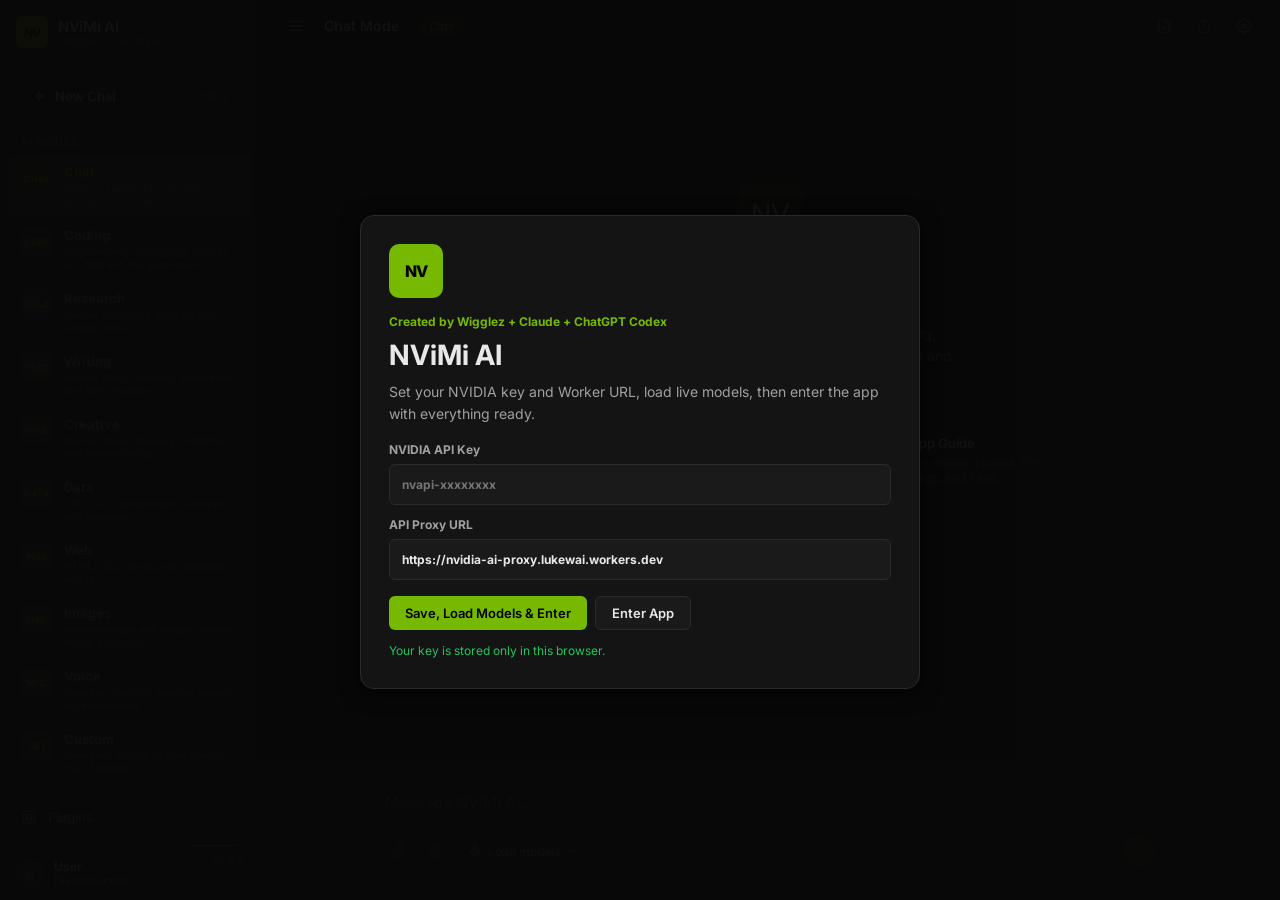
<file: index.html>
<!DOCTYPE html>
<html lang="en">
<head>
  <meta charset="UTF-8">
  <meta name="viewport" content="width=device-width, initial-scale=1.0, maximum-scale=1.0, user-scalable=no, viewport-fit=cover">
  <meta name="theme-color" content="#0d0d0d">
  <meta name="apple-mobile-web-app-capable" content="yes">
  <meta name="mobile-web-app-capable" content="yes">
  <meta name="apple-mobile-web-app-status-bar-style" content="black-translucent">
  <meta name="apple-mobile-web-app-title" content="NViMi AI">
  <title>NViMi AI</title>
  <link rel="manifest" href="manifest.webmanifest">
  <link rel="icon" href="icon.svg" type="image/svg+xml">
  <link rel="apple-touch-icon" href="icon.svg">
  <link rel="preconnect" href="https://fonts.googleapis.com">
  <link rel="preconnect" href="https://fonts.gstatic.com" crossorigin>
  <link href="https://fonts.googleapis.com/css2?family=Inter:wght@300;400;500;600;700&family=JetBrains+Mono:wght@400;500&display=swap" rel="stylesheet">
  <link rel="stylesheet" href="styles.css">
</head>
<body>
  <div class="sidebar-backdrop" id="sidebarBackdrop" data-action="close-sidebar" aria-hidden="true"></div>

  <div class="splash-overlay" id="startupSplash" aria-modal="true" role="dialog">
    <div class="splash-shell">
      <div class="splash-mark">NV</div>
      <div class="splash-kicker">Created by Wigglez + Claude + ChatGPT Codex</div>
      <h1>NViMi AI</h1>
      <p class="splash-copy">Set your NVIDIA key and Worker URL, load live models, then enter the app with everything ready.</p>
      <div class="splash-form">
        <label>
          NVIDIA API Key
          <input type="password" id="splashApiKey" placeholder="nvapi-xxxxxxxx" autocomplete="off" autocapitalize="none" spellcheck="false">
        </label>
        <label>
          API Proxy URL
          <input type="url" id="splashProxyUrl" placeholder="https://nvidia-ai-proxy.lukewai.workers.dev" autocomplete="off" autocapitalize="none" spellcheck="false">
        </label>
      </div>
      <div class="splash-actions">
        <button class="btn btn-primary" type="button" data-action="splash-load-enter">Save, Load Models & Enter</button>
        <button class="btn btn-secondary" type="button" data-action="splash-enter">Enter App</button>
      </div>
      <div class="splash-status" id="splashStatus">Your key is stored only in this browser.</div>
    </div>
  </div>

  <aside class="sidebar" id="sidebar">
    <div class="sidebar-header">
      <div class="logo-icon">NV</div>
      <div>
        <div class="logo-text">NViMi AI</div>
        <div class="logo-sub">NVIDIA + Kimi style</div>
      </div>
    </div>

    <button class="new-chat-btn" data-action="new-chat">
      <svg viewBox="0 0 24 24" fill="none" stroke="currentColor" stroke-width="2"><path d="M12 5v14M5 12h14"/></svg>
      New Chat <span style="margin-left:auto;color:var(--text-muted);font-size:11px;">Ctrl K</span>
    </button>

    <nav class="sidebar-nav">
      <div class="nav-label">AI Modes</div>
      <div id="modeNav"></div>
      <div class="nav-divider"></div>
      <div class="nav-section">
        <div class="nav-item" data-action="plugins">
          <svg viewBox="0 0 24 24" fill="none" stroke="currentColor" stroke-width="2"><rect x="4" y="4" width="16" height="16" rx="2"/><path d="M9 9h6v6H9z"/></svg>
          Plugins
        </div>
        <div class="nav-item" data-action="agents">
          <svg viewBox="0 0 24 24" fill="none" stroke="currentColor" stroke-width="2"><path d="M12 2a3 3 0 0 0-3 3v7a3 3 0 0 0 6 0V5a3 3 0 0 0-3-3Z"/><path d="M19 10v2a7 7 0 0 1-14 0v-2"/><line x1="12" y1="19" x2="12" y2="22"/></svg>
          Agent Swarm <span class="nav-badge" id="agentBadge">General</span>
        </div>
        <div class="nav-item nav-item-guide" data-action="help">
          <svg viewBox="0 0 24 24" fill="none" stroke="currentColor" stroke-width="2"><circle cx="12" cy="12" r="10"/><path d="M9.09 9a3 3 0 0 1 5.82 1c0 2-3 2-3 4"/><line x1="12" y1="17" x2="12.01" y2="17"/></svg>
          App Guide
        </div>
        <div class="nav-item" data-action="status">
          <svg viewBox="0 0 24 24" fill="none" stroke="currentColor" stroke-width="2"><path d="M4 19h16"/><path d="M6 17V9"/><path d="M12 17V5"/><path d="M18 17v-6"/></svg>
          App Status
        </div>
      </div>
      <div class="nav-divider"></div>
      <div class="nav-label">Chat History</div>
      <div class="chat-search-wrap">
        <svg viewBox="0 0 24 24" fill="none" stroke="currentColor" stroke-width="2"><circle cx="11" cy="11" r="7"/><line x1="21" y1="21" x2="16.65" y2="16.65"/></svg>
        <input type="text" id="chatSearch" class="chat-search-input" placeholder="Search chats" data-action="chat-search" autocomplete="off" spellcheck="false">
      </div>
      <div id="chatHistory"></div>
    </nav>

    <button type="button" class="sidebar-footer status-card" id="statusCard" data-action="status" title="Open diagnostics and app status">
      <div class="user-avatar" id="statusAvatar" style="background:rgba(118,185,0,0.15);color:#76B900;border:1px solid rgba(118,185,0,0.35);">U</div>
      <div class="user-info">
        <div class="user-name" id="statusName">User</div>
        <div class="user-plan" id="statusText">Disconnected</div>
      </div>
      <span class="app-version-badge" id="appVersionLabel">v3.2.0</span>
    </button>
  </aside>

  <main class="main">
    <div class="top-bar">
      <div class="top-bar-left">
        <button class="toggle-sidebar" data-action="toggle-sidebar" title="Toggle sidebar" aria-label="Toggle sidebar">
          <svg width="18" height="18" viewBox="0 0 24 24" fill="none" stroke="currentColor" stroke-width="2"><line x1="3" y1="12" x2="21" y2="12"/><line x1="3" y1="6" x2="21" y2="6"/><line x1="3" y1="18" x2="21" y2="18"/></svg>
        </button>
        <div class="chat-title" id="chatTitle">NViMi Chat</div>
        <span class="mode-indicator" id="modeIndicator">Chat</span>
      </div>
      <div class="top-bar-right">
        <button class="top-btn" data-action="export-pdf" title="Export to PDF" aria-label="Export to PDF">
          <svg width="16" height="16" viewBox="0 0 24 24" fill="none" stroke="currentColor" stroke-width="2"><path d="M14 2H6a2 2 0 0 0-2 2v16a2 2 0 0 0 2 2h12a2 2 0 0 0 2-2V8z"/><polyline points="14 2 14 8 20 8"/><line x1="16" y1="13" x2="8" y2="13"/><line x1="16" y1="17" x2="8" y2="17"/></svg>
          <span class="tooltip">Export PDF</span>
        </button>
        <button class="top-btn" data-action="share" title="Share" aria-label="Share">
          <svg width="16" height="16" viewBox="0 0 24 24" fill="none" stroke="currentColor" stroke-width="2"><path d="M4 12v8a2 2 0 0 0 2 2h12a2 2 0 0 0 2-2v-8"/><polyline points="16 6 12 2 8 6"/><line x1="12" y1="2" x2="12" y2="15"/></svg>
          <span class="tooltip">Share</span>
        </button>
        <button class="top-btn" data-action="open-settings" title="Settings" aria-label="Settings">
          <svg width="16" height="16" viewBox="0 0 24 24" fill="none" stroke="currentColor" stroke-width="2"><circle cx="12" cy="12" r="3"/><path d="M19.4 15a1.65 1.65 0 0 0 .33 1.82l.06.06a2 2 0 0 1 0 2.83 2 2 0 0 1-2.83 0l-.06-.06a1.65 1.65 0 0 0-1.82-.33 1.65 1.65 0 0 0-1 1.51V21a2 2 0 0 1-2 2 2 2 0 0 1-2-2v-.09A1.65 1.65 0 0 0 9 19.4a1.65 1.65 0 0 0-1.82.33l-.06.06a2 2 0 0 1-2.83 0 2 2 0 0 1 0-2.83l.06-.06A1.65 1.65 0 0 0 4.67 15a1.65 1.65 0 0 0-1.51-1H3a2 2 0 0 1-2-2 2 2 0 0 1 2-2h.09A1.65 1.65 0 0 0 4.67 9a1.65 1.65 0 0 0-.33-1.82l-.06-.06a2 2 0 0 1 0-2.83 2 2 0 0 1 2.83 0l.06.06A1.65 1.65 0 0 0 9 4.67a1.65 1.65 0 0 0 1-1.51V3a2 2 0 0 1 2-2 2 2 0 0 1 2 2v.09a1.65 1.65 0 0 0 1 1.51 1.65 1.65 0 0 0 1.82-.33l.06-.06a2 2 0 0 1 2.83 0 2 2 0 0 1 0 2.83l-.06.06a1.65 1.65 0 0 0-.33 1.82V9a1.65 1.65 0 0 0 1.51 1H21a2 2 0 0 1 2 2 2 2 0 0 1-2 2h-.09a1.65 1.65 0 0 0-1.51 1z"/></svg>
          <span class="tooltip">Settings</span>
        </button>
      </div>
    </div>

    <div class="chat-container" id="chatContainer">
      <div class="chat-messages" id="chatMessages"></div>
    </div>

    <div class="input-area" id="inputArea">
      <div class="editing-banner" id="editingBanner" style="display:none;">
        Editing previous message. Sending will replace everything after it.
        <button data-action="cancel-edit">Cancel</button>
      </div>
      <div class="input-wrapper">
        <textarea class="input-box" id="inputBox" placeholder="Message NViMi AI..." rows="1"></textarea>
        <div class="pending-attachments" id="pendingAttachments" style="display:none;"></div>
        <div class="input-footer">
          <div class="input-left">
            <button class="input-tool-btn" id="attachBtn" title="Attach file" data-action="attach" aria-label="Attach file">
              <svg width="16" height="16" viewBox="0 0 24 24" fill="none" stroke="currentColor" stroke-width="2"><path d="m21.44 11.05-9.19 9.19a6 6 0 0 1-8.49-8.49l9.19-9.19a4 4 0 0 1 5.66 5.66l-9.2 9.19a2 2 0 0 1-2.83-2.83l8.49-8.48"/></svg>
            </button>
            <input type="file" id="fileInput" class="file-input-native" multiple data-action="file-select" tabindex="-1" accept="image/png,image/jpeg,image/webp,image/gif,text/*,application/manifest+json,.txt,.md,.markdown,.json,.csv,.tsv,.py,.js,.jsx,.ts,.tsx,.html,.css,.scss,.xml,.yaml,.yml,.toml,.ini,.cfg,.conf,.log,.ps1,.bat,.cmd,.sh,.sql,.java,.c,.cpp,.h,.hpp,.cs,.go,.rs,.php,.rb,.swift,.kt,.dockerfile,.env,.webmanifest">
            <button class="input-tool-btn" id="voiceBtn" title="Voice input" data-action="voice" aria-label="Voice input">
              <svg width="16" height="16" viewBox="0 0 24 24" fill="none" stroke="currentColor" stroke-width="2"><path d="M12 1a3 3 0 0 0-3 3v8a3 3 0 0 0 6 0V4a3 3 0 0 0-3-3z"/><path d="M19 10v2a7 7 0 0 1-14 0v-2"/><line x1="12" y1="19" x2="12" y2="23"/><line x1="8" y1="23" x2="16" y2="23"/></svg>
            </button>
            <div class="model-selector">
              <button class="model-select-btn" id="modelSelectBtn" data-action="toggle-model-dropdown">
                <svg viewBox="0 0 24 24" fill="none" stroke="currentColor" stroke-width="2"><path d="M12 2a3 3 0 0 0-3 3v7a3 3 0 0 0 6 0V5a3 3 0 0 0-3-3Z"/><path d="M19 10v2a7 7 0 0 1-14 0v-2"/></svg>
                <span id="selectedModelName">Load models</span>
                <svg width="12" height="12" viewBox="0 0 24 24" fill="none" stroke="currentColor" stroke-width="2"><polyline points="6 9 12 15 18 9"/></svg>
              </button>
              <div class="model-dropdown" id="modelDropdown">
                <div class="model-dropdown-header">
                  <button class="model-tab active" data-action="model-tab" data-tab="all">All</button>
                  <button class="model-tab" data-action="model-tab" data-tab="favorites">Favorites</button>
                  <button class="model-tab" data-action="model-tab" data-tab="free_endpoint">Free</button>
                  <button class="model-tab" data-action="model-tab" data-tab="fast">Fast</button>
                  <button class="model-tab" data-action="model-tab" data-tab="reasoning">Reasoning</button>
                  <button class="model-tab" data-action="model-tab" data-tab="coding">Coding</button>
                  <button class="model-tab" data-action="model-tab" data-tab="api">API</button>
                  <button class="model-tab" data-action="model-tab" data-tab="catalog">More</button>
                </div>
                <div class="model-search">
                  <div class="model-toolbar model-search-inner">
                    <input type="text" placeholder="Search live NVIDIA models..." id="modelSearch" data-action="model-search" autocomplete="off" spellcheck="false">
                    <button class="model-refresh-btn" type="button" data-action="refresh-models">Refresh</button>
                  </div>
                  <div class="model-recommendations">
                    <button type="button" data-action="recommend-model" data-rec="coding">Pick coding</button>
                    <button type="button" data-action="recommend-model" data-rec="reasoning">Pick reasoning</button>
                    <button type="button" data-action="recommend-model" data-rec="free">Pick free</button>
                    <button type="button" data-action="recommend-model" data-rec="fast">Pick fast</button>
                  </div>
                  <div class="model-meta" id="modelMeta"></div>
                </div>
                <div class="model-list" id="modelList"></div>
              </div>
            </div>
          </div>
          <button class="send-btn" id="sendBtn" data-action="send" disabled aria-label="Send message">
            <svg viewBox="0 0 24 24" fill="none" stroke="currentColor" stroke-width="2"><line x1="22" y1="2" x2="11" y2="13"/><polygon points="22 2 15 22 11 13 2 9 22 2"/></svg>
          </button>
        </div>
      </div>
    </div>
  </main>

  <div class="modal-overlay" id="settingsModal">
    <div class="modal">
      <div class="modal-header">
        <div class="modal-title">Settings</div>
        <button class="modal-close" data-action="close-settings" aria-label="Close settings">
          <svg width="18" height="18" viewBox="0 0 24 24" fill="none" stroke="currentColor" stroke-width="2"><line x1="18" y1="6" x2="6" y2="18"/><line x1="6" y1="6" x2="18" y2="18"/></svg>
        </button>
      </div>
      <div class="modal-body">
        <div class="settings-section-title">Connection</div>
        <div class="setting-group">
          <label class="setting-label">NVIDIA API Key</label>
          <div class="setting-desc">Your nvapi- key. Stored only in this browser. Never put it in GitHub.</div>
          <input type="password" class="setting-input" id="apiKeyInput" placeholder="nvapi-xxxxxxxx" autocomplete="off" autocapitalize="none" spellcheck="false">
        </div>
        <div class="setting-group">
          <label class="setting-label">API Proxy URL</label>
          <div class="setting-desc">Use your Cloudflare Worker URL. Do not add /v1 paths because the app appends routes itself.</div>
          <input type="url" class="setting-input" id="proxyUrlInput" placeholder="https://nvidia-ai-proxy.lukewai.workers.dev" autocomplete="off" autocapitalize="none" spellcheck="false">
        </div>
        <div class="setting-group">
          <div class="btn-row">
            <button class="btn btn-secondary" type="button" data-action="test-connection">Test Connection</button>
            <button class="btn btn-secondary" type="button" data-action="refresh-models-settings">Refresh Models</button>
            <button class="btn btn-secondary" type="button" data-action="diag-test-chat">Test Current Model</button>
            <button class="btn btn-secondary" type="button" data-action="clear-key">Clear Key</button>
          </div>
          <div id="connectionStatus" class="connection-status" style="display:none;"></div>
        </div>
        <div class="setting-group">
          <label class="setting-label">User display name</label>
          <div class="setting-desc">Shown on your messages and the sidebar status card.</div>
          <input type="text" class="setting-input" id="userNameInput" placeholder="Your name">
        </div>

        <div class="settings-section-title">Model & response</div>
        <div class="setting-group">
          <label class="setting-label">Temperature</label>
          <div class="setting-desc">Lower is focused and deterministic. Higher is more creative.</div>
          <div style="display:flex;align-items:center;">
            <input type="range" class="setting-slider" id="tempSlider" min="0" max="2" step="0.1" value="0.7" data-action="temp-slider">
            <span class="slider-value" id="tempValue">0.7</span>
          </div>
        </div>
        <div class="setting-group">
          <label class="setting-label">Max Tokens</label>
          <div class="setting-desc">Caps reply length. Higher values help long files but may be slower.</div>
          <select class="setting-select" id="maxTokensSelect">
            <option value="512">512 tokens</option><option value="1024">1,024 tokens</option><option value="2048" selected>2,048 tokens</option><option value="4096">4,096 tokens</option><option value="8192">8,192 tokens</option><option value="16384">16,384 tokens</option><option value="32768">32,768 tokens</option>
          </select>
        </div>
        <div class="setting-group">
          <label class="setting-label">Stream answer live</label>
          <div class="setting-desc">Shows text as it arrives. Turn off if a model endpoint hangs while streaming.</div>
          <select class="setting-select" id="streamSelect">
            <option value="yes" selected>Yes - stream text live</option>
            <option value="no">No - wait for full response</option>
          </select>
        </div>

        <div class="settings-section-title">Activity & reasoning</div>
        <div class="setting-group">
          <label class="setting-label">Show Activity Panel</label>
          <div class="setting-desc">Shows progress, content preview, web search, retry notes, and reasoning when the model returns it.</div>
          <select class="setting-select" id="thinkingSelect">
            <option value="yes" selected>Yes - show activity while waiting</option>
            <option value="no">No</option>
          </select>
        </div>
        <div class="setting-group">
          <label class="setting-label">Ask for public reasoning</label>
          <div class="setting-desc">Requests public reasoning fields on models that appear to support them. Some NVIDIA models reject this; the app retries without it.</div>
          <select class="setting-select" id="forceReasoningSelect">
            <option value="yes" selected>Yes - request public reasoning when supported</option>
            <option value="no">No - do not add reasoning parameters</option>
          </select>
        </div>
        <div class="setting-group">
          <label class="setting-label">Show raw stream debug</label>
          <div class="setting-desc">Advanced troubleshooting. Adds raw event details inside the Activity Panel when you need to inspect what NVIDIA returned.</div>
          <select class="setting-select" id="diagnosticsSelect">
            <option value="yes" selected>Yes - show stream diagnostics</option>
            <option value="no">No</option>
          </select>
        </div>

        <div class="settings-section-title">App</div>
        <div class="setting-group">
          <label class="setting-label">Theme</label>
          <select class="setting-select" id="themeSelect"><option value="dark" selected>Dark NVIDIA</option><option value="light">Light</option></select>
        </div>
        <div class="setting-group">
          <label class="setting-label">Custom Mode Prompt</label>
          <div class="setting-desc">Used only when the sidebar mode is Custom. It becomes the hidden system instruction for that mode.</div>
          <textarea class="setting-input" id="customPromptInput" rows="5" placeholder="Write your own system prompt for Custom mode..."></textarea>
        </div>
        <div class="setting-group">
          <label class="setting-label">Backup</label>
          <div class="setting-desc">Export or import your settings and favourites as a JSON file.</div>
          <div class="btn-row">
            <button class="btn btn-secondary" type="button" data-action="export-settings">Export settings</button>
            <button class="btn btn-secondary" type="button" data-action="import-settings">Import settings</button>
          </div>
        </div>
        <div class="setting-group">
          <label class="setting-label">App Update</label>
          <div class="setting-desc">Clear GitHub Pages and service-worker cache, then reload the newest frontend build.</div>
          <div class="btn-row">
            <button class="btn btn-primary" type="button" data-action="clear-cache">Update app now</button>
          </div>
        </div>
      </div>
      <div class="modal-footer">
        <button class="btn btn-secondary" data-action="close-settings">Cancel</button>
        <button class="btn btn-primary" data-action="save-settings">Save Settings</button>
      </div>
    </div>
  </div>

  <div class="panel-overlay" id="panelOverlay" data-action="close-panel"></div>
  <div class="side-panel" id="sidePanel">
    <div class="panel-header">
      <div class="panel-title" id="panelTitle">Panel</div>
      <button class="panel-close" data-action="close-panel" aria-label="Close panel">
        <svg width="18" height="18" viewBox="0 0 24 24" fill="none" stroke="currentColor" stroke-width="2"><line x1="18" y1="6" x2="6" y2="18"/><line x1="6" y1="6" x2="18" y2="18"/></svg>
      </button>
    </div>
    <div class="panel-body" id="panelBody"></div>
  </div>

  <div class="toast-container" id="toastContainer"></div>
  <script src="app.js"></script>
</body>
</html>
</file>
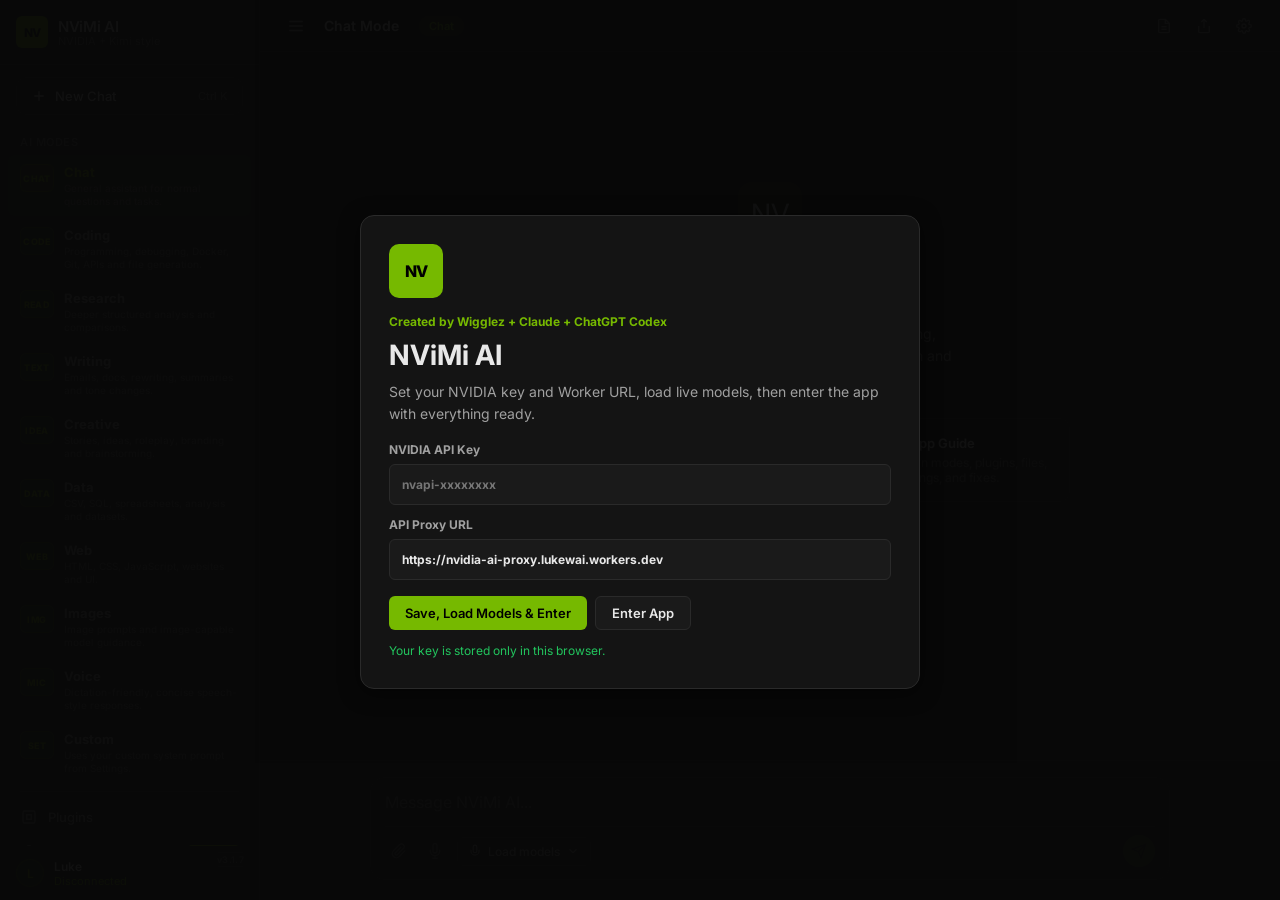
<file: nvidia-ai-desktop-standalone.html>
<!DOCTYPE html>
<html lang="en">
<head>
  <meta charset="UTF-8">
  <meta name="viewport" content="width=device-width, initial-scale=1.0, maximum-scale=1.0, user-scalable=no, viewport-fit=cover">
  <meta name="theme-color" content="#0d0d0d">
  <meta name="apple-mobile-web-app-capable" content="yes">
  <meta name="mobile-web-app-capable" content="yes">
  <meta name="apple-mobile-web-app-status-bar-style" content="black-translucent">
  <meta name="apple-mobile-web-app-title" content="NViMi AI">
  <title>NViMi AI</title>
  <link rel="manifest" href="manifest.webmanifest">
  <link rel="icon" href="icon.svg" type="image/svg+xml">
  <link rel="apple-touch-icon" href="icon.svg">
  <link rel="preconnect" href="https://fonts.googleapis.com">
  <link rel="preconnect" href="https://fonts.gstatic.com" crossorigin>
  <link href="https://fonts.googleapis.com/css2?family=Inter:wght@300;400;500;600;700&family=JetBrains+Mono:wght@400;500&display=swap" rel="stylesheet">
  <style>

:root {
  --bg-primary: #0d0d0d; --bg-secondary: #141414; --bg-tertiary: #1a1a1a;
  --bg-hover: #222222; --bg-active: #2a2a2a; --border-color: #2a2a2a;
  --text-primary: #e8e8e8; --text-secondary: #a0a0a0; --text-muted: #666666;
  --nvidia-green: #76B900; --nvidia-green-hover: #8bc34a; --nvidia-green-dim: rgba(118,185,0,0.15);
  --accent-blue: #4a9eff; --accent-purple: #a855f7; --accent-orange: #f97316; --accent-pink: #ec4899;
  --danger: #ef4444; --success: #22c55e; --warning: #f59e0b;
  --radius-sm: 6px; --radius-md: 10px; --radius-lg: 14px;
  --shadow: 0 4px 20px rgba(0,0,0,0.5); --transition: all 0.2s ease;
  --app-height: 100dvh; --vv-top: 0px; --browser-top-pad: 0px; --composer-height: 112px;
}
* { margin: 0; padding: 0; box-sizing: border-box; }
body {
  font-family: 'Inter', -apple-system, BlinkMacSystemFont, sans-serif;
  background: var(--bg-primary); color: var(--text-primary);
  height: var(--app-height); overflow: hidden; display: flex;
}
::-webkit-scrollbar { width: 6px; }
::-webkit-scrollbar-track { background: transparent; }
::-webkit-scrollbar-thumb { background: #333; border-radius: 3px; }
::-webkit-scrollbar-thumb:hover { background: #444; }

.splash-overlay {
  position: fixed;
  inset: 0;
  z-index: 5000;
  display: none;
  align-items: center;
  justify-content: center;
  padding: max(22px, env(safe-area-inset-top)) max(18px, env(safe-area-inset-right)) max(18px, env(safe-area-inset-bottom)) max(18px, env(safe-area-inset-left));
  background: rgba(8,8,8,0.96);
}
.splash-overlay.open { display: flex; }
.splash-shell {
  width: min(560px, 100%);
  max-height: calc(100dvh - 36px);
  overflow-y: auto;
  border: 1px solid var(--border-color);
  border-radius: var(--radius-lg);
  background: var(--bg-secondary);
  box-shadow: var(--shadow);
  padding: 28px;
}
.splash-mark {
  width: 54px;
  height: 54px;
  border-radius: var(--radius-md);
  display: flex;
  align-items: center;
  justify-content: center;
  background: var(--nvidia-green);
  color: #000;
  font-weight: 800;
  letter-spacing: -1px;
  margin-bottom: 16px;
}
.splash-kicker {
  color: var(--nvidia-green);
  font-size: 12px;
  font-weight: 700;
  margin-bottom: 10px;
}
.splash-shell h1 {
  font-size: 28px;
  line-height: 1.15;
  margin-bottom: 10px;
}
.splash-copy {
  color: var(--text-secondary);
  font-size: 14px;
  line-height: 1.55;
  margin-bottom: 18px;
}
.splash-form {
  display: grid;
  gap: 12px;
  margin-bottom: 16px;
}
.splash-form label {
  display: grid;
  gap: 7px;
  color: var(--text-secondary);
  font-size: 12px;
  font-weight: 700;
}
.splash-form input {
  width: 100%;
  padding: 12px;
  border: 1px solid var(--border-color);
  border-radius: var(--radius-sm);
  background: var(--bg-tertiary);
  color: var(--text-primary);
  outline: none;
}
.splash-form input:focus {
  border-color: var(--nvidia-green);
  box-shadow: 0 0 0 3px var(--nvidia-green-dim);
}
.splash-actions {
  display: flex;
  flex-wrap: wrap;
  gap: 8px;
  margin-bottom: 12px;
}
.splash-status {
  min-height: 18px;
  color: var(--text-muted);
  font-size: 12px;
  line-height: 1.45;
}
.splash-status.success { color: var(--success); }
.splash-status.error { color: var(--danger); }

.sidebar {
  width: 260px; background: var(--bg-secondary); border-right: 1px solid var(--border-color);
  display: flex; flex-direction: column; transition: var(--transition); z-index: 100;
}
.sidebar.collapsed { width: 0; overflow: hidden; border-right: none; }
.sidebar-header {
  padding: 16px; display: flex; align-items: center; gap: 10px;
  border-bottom: 1px solid var(--border-color);
}
.logo-icon {
  width: 32px; height: 32px; background: var(--nvidia-green); border-radius: var(--radius-sm);
  display: flex; align-items: center; justify-content: center;
  font-weight: 800; color: #000; font-size: 12px; letter-spacing: -1px;
}
.logo-text { font-weight: 600; font-size: 15px; letter-spacing: -0.3px; }
.logo-sub { font-size: 11px; color: var(--text-muted); margin-top: -2px; }

.new-chat-btn {
  margin: 12px 16px; padding: 10px 14px; background: var(--bg-tertiary);
  border: 1px solid var(--border-color); border-radius: var(--radius-md);
  color: var(--text-primary); font-size: 13px; font-weight: 500;
  cursor: pointer; display: flex; align-items: center; gap: 8px;
  transition: var(--transition);
}
.new-chat-btn:hover { background: var(--bg-hover); border-color: var(--nvidia-green); }
.new-chat-btn svg { width: 16px; height: 16px; }

.sidebar-nav { flex: 1; overflow-y: auto; padding: 0 8px; }
.nav-section { margin-bottom: 4px; }
.nav-item {
  display: flex; align-items: center; gap: 10px; padding: 8px 12px;
  border-radius: var(--radius-sm); color: var(--text-secondary);
  font-size: 13px; font-weight: 500; cursor: pointer;
  transition: var(--transition); margin: 2px 0;
}
.nav-item:hover { background: var(--bg-hover); color: var(--text-primary); }
.nav-item.active { background: var(--nvidia-green-dim); color: var(--nvidia-green); }
.nav-item svg { width: 18px; height: 18px; opacity: 0.7; flex-shrink: 0; }
.nav-item.active svg { opacity: 1; }
.nav-badge {
  margin-left: auto; font-size: 10px; padding: 2px 6px;
  background: var(--nvidia-green); color: #000; border-radius: 4px; font-weight: 700;
}
.nav-divider { height: 1px; background: var(--border-color); margin: 8px 12px; }
.nav-label {
  padding: 8px 12px 4px; font-size: 11px; font-weight: 600;
  color: var(--text-muted); text-transform: uppercase; letter-spacing: 0.5px;
}
.chat-history-item {
  display: flex; align-items: center; gap: 8px; padding: 7px 12px;
  border-radius: var(--radius-sm); color: var(--text-secondary);
  font-size: 12px; font-weight: 400; cursor: pointer;
  transition: var(--transition); margin: 1px 0;
  white-space: nowrap; overflow: hidden; text-overflow: ellipsis;
}
.chat-history-item:hover { background: var(--bg-hover); color: var(--text-primary); }
.chat-history-item.active { background: var(--bg-active); color: var(--text-primary); }
.chat-history-item svg { width: 14px; height: 14px; flex-shrink: 0; opacity: 0.5; }
.sidebar-footer {
  padding: 12px 16px; border-top: 1px solid var(--border-color);
  display: flex; align-items: center; gap: 10px;
}
.user-avatar {
  width: 28px; height: 28px; background: var(--nvidia-green-dim);
  border-radius: 50%; display: flex; align-items: center; justify-content: center;
  font-size: 12px; font-weight: 600; color: var(--nvidia-green);
}
.user-info { flex: 1; }
.user-name { font-size: 12px; font-weight: 600; }
.user-plan { font-size: 11px; color: var(--nvidia-green); }

.main { flex: 1; display: flex; flex-direction: column; min-width: 0; position: relative; }
.top-bar {
  height: 52px; border-bottom: 1px solid var(--border-color);
  display: flex; align-items: center; justify-content: space-between;
  padding: 0 20px; background: var(--bg-secondary);
}
.top-bar-left { display: flex; align-items: center; gap: 12px; }
.toggle-sidebar {
  width: 32px; height: 32px; border-radius: var(--radius-sm); border: none;
  background: transparent; color: var(--text-secondary); cursor: pointer;
  display: flex; align-items: center; justify-content: center; transition: var(--transition);
}
.toggle-sidebar:hover { background: var(--bg-hover); color: var(--text-primary); }
.chat-title { font-size: 14px; font-weight: 600; color: var(--text-primary); }
.mode-indicator {
  font-size: 11px; padding: 3px 10px; background: var(--nvidia-green-dim);
  color: var(--nvidia-green); border-radius: 20px; font-weight: 600; margin-left: 8px;
}
.top-bar-right { display: flex; align-items: center; gap: 8px; }
.top-btn {
  width: 32px; height: 32px; border-radius: var(--radius-sm); border: none;
  background: transparent; color: var(--text-secondary); cursor: pointer;
  display: flex; align-items: center; justify-content: center;
  transition: var(--transition); position: relative;
}
.top-btn:hover { background: var(--bg-hover); color: var(--text-primary); }
.top-btn .tooltip {
  position: absolute; bottom: -30px; left: 50%; transform: translateX(-50%);
  background: #333; color: #fff; padding: 4px 8px; border-radius: 4px;
  font-size: 11px; white-space: nowrap; opacity: 0; pointer-events: none; transition: var(--transition);
}
.top-btn:hover .tooltip { opacity: 1; }

.chat-container { flex: 1; overflow-y: auto; padding: 20px 0; scroll-behavior: smooth; }
.chat-messages {
  max-width: 800px; margin: 0 auto; padding: 0 20px;
  display: flex; flex-direction: column; gap: 24px;
}

.welcome-screen {
  display: flex; flex-direction: column; align-items: center; justify-content: center;
  min-height: 60vh; text-align: center; gap: 20px;
}
.welcome-logo {
  width: 64px; height: 64px; background: var(--nvidia-green-dim);
  border-radius: var(--radius-lg); display: flex; align-items: center; justify-content: center;
  font-size: 28px; margin-bottom: 8px;
}
.welcome-title { font-size: 24px; font-weight: 700; letter-spacing: -0.5px; }
.welcome-subtitle { font-size: 14px; color: var(--text-secondary); max-width: 400px; line-height: 1.6; }
.welcome-cards {
  display: grid; grid-template-columns: repeat(3, 1fr); gap: 12px;
  max-width: 600px; width: 100%; margin-top: 8px;
}
.welcome-card {
  background: var(--bg-secondary); border: 1px solid var(--border-color);
  border-radius: var(--radius-md); padding: 16px; text-align: left;
  cursor: pointer; transition: var(--transition);
}
.welcome-card:hover { border-color: var(--nvidia-green); background: var(--bg-tertiary); }
.welcome-card-title { font-size: 13px; font-weight: 600; margin-bottom: 4px; }
.welcome-card-desc { font-size: 12px; color: var(--text-muted); }

.message { display: flex; gap: 14px; animation: fadeIn 0.3s ease; }
@keyframes fadeIn { from { opacity: 0; transform: translateY(8px); } to { opacity: 1; transform: translateY(0); } }
.message-avatar {
  width: 32px; height: 32px; border-radius: 50%; flex-shrink: 0;
  display: flex; align-items: center; justify-content: center;
  font-size: 13px; font-weight: 600;
}
.message-avatar.user { background: var(--nvidia-green-dim); color: var(--nvidia-green); }
.message-avatar.assistant { background: var(--bg-tertiary); border: 1px solid var(--border-color); }
.message-content { flex: 1; min-width: 0; padding-top: 4px; }
.message-header { display: flex; align-items: center; gap: 8px; margin-bottom: 6px; }
.message-author { font-size: 13px; font-weight: 600; }
.message-time { font-size: 11px; color: var(--text-muted); }
.message-body { font-size: 14px; line-height: 1.7; color: var(--text-primary); word-wrap: break-word; }
.message-body p { margin-bottom: 12px; }
.message-body p:last-child { margin-bottom: 0; }
.message-body ul, .message-body ol { margin: 8px 0 8px 20px; }
.message-body li { margin: 4px 0; }
.message-body strong { font-weight: 600; }
.message-body em { font-style: italic; }
.message-body a { color: var(--accent-blue); text-decoration: none; }
.message-body a:hover { text-decoration: underline; }
.message-body table { width: 100%; border-collapse: collapse; margin: 12px 0; font-size: 13px; }
.message-body th, .message-body td { padding: 8px 12px; border: 1px solid var(--border-color); text-align: left; }
.message-body th { background: var(--bg-tertiary); font-weight: 600; }
.message-body tr:nth-child(even) { background: var(--bg-secondary); }
.message-body blockquote { border-left: 3px solid var(--nvidia-green); padding-left: 12px; margin: 12px 0; color: var(--text-secondary); font-style: italic; }

.generated-image {
  max-width: 100%; border-radius: var(--radius-md); border: 1px solid var(--border-color);
  margin: 12px 0; cursor: pointer; transition: var(--transition);
}
.generated-image:hover { border-color: var(--nvidia-green); }
.image-actions {
  display: flex; gap: 8px; margin-top: 8px;
}
.image-action-btn {
  padding: 6px 14px; border-radius: var(--radius-sm);
  border: 1px solid var(--border-color); background: var(--bg-tertiary);
  color: var(--text-secondary); font-size: 12px; font-weight: 500;
  cursor: pointer; transition: var(--transition);
}
.image-action-btn:hover { border-color: var(--nvidia-green); color: var(--nvidia-green); }
.image-action-btn.primary { background: var(--nvidia-green); color: #000; border-color: var(--nvidia-green); font-weight: 600; }
.image-action-btn.primary:hover { background: var(--nvidia-green-hover); }

.code-block-wrapper {
  margin: 12px 0; border-radius: var(--radius-md); border: 1px solid var(--border-color);
  overflow: hidden; background: var(--bg-secondary);
}
.code-block-header {
  display: flex; align-items: center; justify-content: space-between;
  padding: 8px 12px; background: var(--bg-tertiary); border-bottom: 1px solid var(--border-color);
}
.code-lang { font-size: 11px; font-weight: 600; color: var(--text-muted); text-transform: uppercase; }
.code-actions { display: flex; gap: 6px; }
.code-action-btn {
  padding: 4px 10px; border-radius: var(--radius-sm); border: 1px solid var(--border-color);
  background: var(--bg-secondary); color: var(--text-secondary);
  font-size: 11px; font-weight: 500; cursor: pointer;
  display: flex; align-items: center; gap: 4px; transition: var(--transition);
}
.code-action-btn:hover { border-color: var(--nvidia-green); color: var(--nvidia-green); background: var(--nvidia-green-dim); }
.code-action-btn svg { width: 12px; height: 12px; }
.code-block-wrapper pre {
  padding: 14px; overflow-x: auto; font-family: 'JetBrains Mono', monospace;
  font-size: 13px; line-height: 1.6; background: var(--bg-secondary);
}
.code-block-wrapper code { font-family: 'JetBrains Mono', monospace; color: var(--text-primary); }
.message-body code:not(pre code) {
  background: var(--bg-tertiary); padding: 2px 6px; border-radius: 4px;
  font-family: 'JetBrains Mono', monospace; font-size: 12px;
  color: var(--nvidia-green); border: 1px solid var(--border-color);
}

.file-cards { display: flex; flex-direction: column; gap: 8px; margin-top: 16px; }
.file-card {
  display: flex; align-items: center; gap: 12px; padding: 12px 16px;
  background: var(--bg-secondary); border: 1px solid var(--border-color);
  border-radius: var(--radius-md); transition: var(--transition);
}
.file-card:hover { border-color: var(--nvidia-green); }
.file-icon {
  width: 40px; height: 40px; background: var(--bg-tertiary);
  border-radius: var(--radius-sm); display: flex; align-items: center; justify-content: center;
  font-size: 18px; flex-shrink: 0;
}
.file-info { flex: 1; min-width: 0; }
.file-name { font-size: 13px; font-weight: 600; margin-bottom: 2px; }
.file-desc { font-size: 11px; color: var(--text-muted); }
.file-actions { display: flex; gap: 8px; }
.file-btn {
  padding: 6px 14px; border-radius: var(--radius-sm); border: 1px solid var(--border-color);
  background: var(--bg-tertiary); color: var(--text-secondary);
  font-size: 12px; font-weight: 500; cursor: pointer; transition: var(--transition);
}
.file-btn:hover { border-color: var(--nvidia-green); color: var(--nvidia-green); }
.file-btn.primary { background: var(--nvidia-green); color: #000; border-color: var(--nvidia-green); font-weight: 600; }
.file-btn.primary:hover { background: var(--nvidia-green-hover); }

.thinking-block {
  margin: 12px 0; border-radius: var(--radius-md); border: 1px solid var(--border-color);
  background: var(--bg-secondary); overflow: hidden;
}
.thinking-header {
  display: flex; align-items: center; gap: 8px;
  padding: 10px 14px; background: var(--bg-tertiary); cursor: pointer; user-select: none;
}
.thinking-header svg { width: 16px; height: 16px; color: var(--accent-purple); }
.thinking-title { font-size: 12px; font-weight: 600; color: var(--accent-purple); flex: 1; }
.thinking-toggle { font-size: 11px; color: var(--text-muted); }
.thinking-body {
  padding: 14px; font-size: 13px; line-height: 1.7;
  color: var(--text-secondary); font-style: italic; display: none;
}
.thinking-block.expanded .thinking-body { display: block; }

.input-area {
  border-top: 1px solid var(--border-color); background: var(--bg-secondary); padding: 16px 20px 20px;
}
.input-wrapper {
  max-width: 800px; margin: 0 auto; background: var(--bg-tertiary);
  border: 1px solid var(--border-color); border-radius: var(--radius-lg);
  padding: 12px 14px; transition: var(--transition);
}
.input-wrapper:focus-within {
  border-color: var(--nvidia-green); box-shadow: 0 0 0 3px var(--nvidia-green-dim);
}
.input-box {
  width: 100%; min-height: 24px; max-height: 200px;
  background: transparent; border: none; outline: none;
  color: var(--text-primary); font-size: 14px;
  font-family: inherit; resize: none; line-height: 1.5; overflow-y: hidden;
}
.input-box::placeholder { color: var(--text-muted); }
.input-footer {
  display: flex; align-items: center; justify-content: space-between;
  margin-top: 8px; padding-top: 8px; border-top: 1px solid var(--border-color);
}
.input-left { display: flex; align-items: center; gap: 8px; }
.input-tool-btn {
  width: 28px; height: 28px; border-radius: var(--radius-sm); border: none;
  background: transparent; color: var(--text-muted); cursor: pointer;
  display: flex; align-items: center; justify-content: center; transition: var(--transition);
}
.input-tool-btn:hover { color: var(--text-primary); background: var(--bg-hover); }
.input-tool-btn.active { color: var(--nvidia-green); }
.input-tool-btn.recording { color: var(--danger); animation: pulse 1.5s infinite; }
@keyframes pulse { 0%, 100% { opacity: 1; } 50% { opacity: 0.5; } }

.model-selector { position: relative; }
.model-select-btn {
  display: flex; align-items: center; gap: 6px; padding: 6px 10px;
  border-radius: var(--radius-sm); border: 1px solid var(--border-color);
  background: var(--bg-secondary); color: var(--text-secondary);
  font-size: 12px; font-weight: 500; cursor: pointer; transition: var(--transition);
}
.model-select-btn:hover { border-color: var(--nvidia-green); color: var(--text-primary); }
.model-select-btn svg { width: 14px; height: 14px; }
.model-dropdown {
  position: absolute; bottom: 40px; left: 0; width: 380px; max-height: 450px;
  background: var(--bg-secondary); border: 1px solid var(--border-color);
  border-radius: var(--radius-md); box-shadow: var(--shadow);
  overflow: hidden; display: none; z-index: 200;
}
.model-dropdown.open { display: flex; flex-direction: column; }
.model-dropdown-header {
  padding: 12px 14px; border-bottom: 1px solid var(--border-color);
  display: flex; gap: 4px; flex: 0 0 auto;
}
.model-tab {
  padding: 6px 12px; border-radius: var(--radius-sm); border: none;
  background: transparent; color: var(--text-muted);
  font-size: 12px; font-weight: 500; cursor: pointer; transition: var(--transition);
}
.model-tab:hover { color: var(--text-primary); }
.model-tab.active { background: var(--nvidia-green-dim); color: var(--nvidia-green); }
.model-search { padding: 10px 14px; border-bottom: 1px solid var(--border-color); flex: 0 0 auto; }
.model-search input {
  width: 100%; padding: 8px 12px; border-radius: var(--radius-sm);
  border: 1px solid var(--border-color); background: var(--bg-tertiary);
  color: var(--text-primary); font-size: 13px; outline: none;
}
.model-search input:focus { border-color: var(--nvidia-green); }

.model-toolbar { display: flex; gap: 8px; align-items: center; }
.model-toolbar input { flex: 1; min-width: 0; }
.model-refresh-btn {
  padding: 8px 10px;
  border-radius: var(--radius-sm);
  border: 1px solid var(--border-color);
  background: var(--bg-tertiary);
  color: var(--text-secondary);
  font-size: 12px;
  font-weight: 600;
  cursor: pointer;
  transition: var(--transition);
  white-space: nowrap;
}
.model-refresh-btn:hover { border-color: var(--nvidia-green); color: var(--nvidia-green); background: var(--nvidia-green-dim); }
.model-meta { margin-top: 7px; font-size: 11px; color: var(--text-muted); line-height: 1.4; }
.model-recommendations {
  display: flex;
  flex-wrap: wrap;
  gap: 6px;
  margin-top: 8px;
}
.model-recommendations button {
  border: 1px solid var(--border-color);
  border-radius: 999px;
  background: var(--bg-tertiary);
  color: var(--text-secondary);
  cursor: pointer;
  font-size: 11px;
  font-weight: 700;
  padding: 6px 9px;
  transition: var(--transition);
}
.model-recommendations button:hover {
  border-color: var(--nvidia-green);
  color: var(--nvidia-green);
  background: var(--nvidia-green-dim);
}
.tag-live { background: rgba(118,185,0,0.15); color: var(--nvidia-green); }
.tag-code { background: rgba(74,158,255,0.15); color: var(--accent-blue); }
.tag-embedding, .tag-rerank { background: rgba(168,85,247,0.15); color: var(--accent-purple); }

.model-list { overflow-y: auto; flex: 1 1 auto; min-height: 0; }
.model-item {
  display: flex; align-items: center; gap: 10px; padding: 10px 14px;
  cursor: pointer; transition: var(--transition); border-bottom: 1px solid var(--border-color);
}
.model-item:last-child { border-bottom: none; }
.model-item:hover { background: var(--bg-hover); }
.model-item.selected { background: var(--nvidia-green-dim); }
.model-item-info { flex: 1; min-width: 0; }
.model-item-name { font-size: 13px; font-weight: 500; margin-bottom: 2px; }
.model-item-desc { font-size: 11px; color: var(--text-muted); }
.model-item-tags { display: flex; gap: 4px; flex-shrink: 0; }
.model-item-tag {
  font-size: 9px; padding: 2px 5px; border-radius: 3px; font-weight: 600;
}
.tag-free { background: rgba(34,197,94,0.15); color: var(--success); }
.tag-paid { background: rgba(245,158,11,0.15); color: var(--warning); }
.tag-enterprise { background: rgba(168,85,247,0.15); color: var(--accent-purple); }
.tag-vision { background: rgba(74,158,255,0.15); color: var(--accent-blue); }
.tag-voice { background: rgba(236,72,153,0.15); color: var(--accent-pink); }
.tag-image { background: rgba(249,115,22,0.15); color: var(--accent-orange); }
.tag-reasoning { background: rgba(118,185,0,0.15); color: var(--nvidia-green); }

.send-btn {
  width: 32px; height: 32px; border-radius: 50%; border: none;
  background: var(--nvidia-green); color: #000; cursor: pointer;
  display: flex; align-items: center; justify-content: center;
  transition: var(--transition); flex-shrink: 0;
}
.send-btn:hover { background: var(--nvidia-green-hover); transform: scale(1.05); }
.send-btn.stop { background: var(--danger); color: #fff; box-shadow: 0 0 0 3px rgba(239,68,68,0.12); }
.send-btn.stop:hover { background: #f87171; transform: scale(1.05); }
.send-btn:disabled { opacity: 0.4; cursor: not-allowed; transform: none; }
.send-btn svg { width: 16px; height: 16px; }
.send-btn.stop svg { width: 15px; height: 15px; }

.typing-indicator { display: flex; gap: 4px; padding: 8px 0; }
.typing-indicator span {
  width: 6px; height: 6px; background: var(--nvidia-green); border-radius: 50%;
  animation: typingBounce 1.4s infinite ease-in-out;
}
.typing-indicator span:nth-child(2) { animation-delay: 0.2s; }
.typing-indicator span:nth-child(3) { animation-delay: 0.4s; }
@keyframes typingBounce { 0%, 80%, 100% { transform: scale(0); } 40% { transform: scale(1); } }

.modal-overlay {
  position: fixed; inset: 0; background: rgba(0,0,0,0.7);
  display: none; align-items: center; justify-content: center;
  z-index: 1000; backdrop-filter: blur(4px);
}
.modal-overlay.open { display: flex; }
.modal {
  background: var(--bg-secondary); border: 1px solid var(--border-color);
  border-radius: var(--radius-lg); width: 520px; max-width: 90vw;
  max-height: 85vh; overflow: hidden; display: flex; flex-direction: column;
  box-shadow: var(--shadow); animation: modalIn 0.2s ease;
}
@keyframes modalIn { from { opacity: 0; transform: scale(0.95); } to { opacity: 1; transform: scale(1); } }
.modal-header {
  padding: 16px 20px; border-bottom: 1px solid var(--border-color);
  display: flex; align-items: center; justify-content: space-between;
}
.modal-title { font-size: 16px; font-weight: 600; }
.modal-close {
  width: 28px; height: 28px; border-radius: var(--radius-sm); border: none;
  background: transparent; color: var(--text-muted); cursor: pointer;
  display: flex; align-items: center; justify-content: center;
}
.modal-close:hover { color: var(--text-primary); background: var(--bg-hover); }
.modal-body { padding: 20px; overflow-y: auto; flex: 1; }
.setting-group { margin-bottom: 20px; }
.setting-label { font-size: 13px; font-weight: 600; margin-bottom: 8px; display: block; }
.setting-desc { font-size: 12px; color: var(--text-muted); margin-bottom: 8px; }
.setting-input {
  width: 100%; padding: 10px 12px; border-radius: var(--radius-sm);
  border: 1px solid var(--border-color); background: var(--bg-tertiary);
  color: var(--text-primary); font-size: 13px; font-family: inherit;
  outline: none; transition: var(--transition);
}
.setting-input:focus { border-color: var(--nvidia-green); }
.setting-select {
  width: 100%; padding: 10px 12px; border-radius: var(--radius-sm);
  border: 1px solid var(--border-color); background: var(--bg-tertiary);
  color: var(--text-primary); font-size: 13px; outline: none; cursor: pointer;
}
.setting-slider {
  width: 100%; margin-top: 8px; -webkit-appearance: none; height: 4px;
  border-radius: 2px; background: var(--bg-tertiary); outline: none;
}
.setting-slider::-webkit-slider-thumb {
  -webkit-appearance: none; width: 16px; height: 16px; border-radius: 50%;
  background: var(--nvidia-green); cursor: pointer; border: 2px solid var(--bg-secondary);
}
.slider-value { font-size: 12px; color: var(--nvidia-green); font-weight: 600; margin-left: 8px; }
.modal-footer {
  padding: 16px 20px; border-top: 1px solid var(--border-color);
  display: flex; justify-content: flex-end; gap: 10px;
}
.btn {
  padding: 8px 16px; border-radius: var(--radius-sm);
  font-size: 13px; font-weight: 600; cursor: pointer; transition: var(--transition); border: none;
  display: inline-flex; align-items: center; justify-content: center;
}
.btn-secondary { background: var(--bg-tertiary); color: var(--text-primary); border: 1px solid var(--border-color); }
.btn-secondary:hover { background: var(--bg-hover); }
.btn-primary { background: var(--nvidia-green); color: #000; }
.btn-primary:hover { background: var(--nvidia-green-hover); }
.btn-danger { background: rgba(239,68,68,0.15); color: var(--danger); border: 1px solid rgba(239,68,68,0.3); }
.btn-danger:hover { background: rgba(239,68,68,0.25); }

.toast-container {
  position: fixed; bottom: 20px; right: 20px;
  display: flex; flex-direction: column; gap: 8px; z-index: 2000; pointer-events: none;
}
.toast {
  background: var(--bg-secondary); border: 1px solid var(--border-color);
  border-radius: var(--radius-md); padding: 12px 16px;
  display: flex; align-items: center; gap: 10px;
  box-shadow: var(--shadow); pointer-events: all; animation: toastIn 0.3s ease;
  min-width: 280px;
}
@keyframes toastIn { from { transform: translateX(100%); opacity: 0; } to { transform: translateX(0); opacity: 1; } }
.toast-icon { width: 20px; height: 20px; flex-shrink: 0; }
.toast.success .toast-icon { color: var(--success); }
.toast.error .toast-icon { color: var(--danger); }
.toast-text { font-size: 13px; font-weight: 500; }

.panel-overlay {
  position: fixed; inset: 0; background: rgba(0,0,0,0.5); display: none; z-index: 500;
}
.panel-overlay.open { display: block; }
.side-panel {
  position: fixed; right: 0; top: 0; bottom: 0; width: 420px; max-width: 90vw;
  background: var(--bg-secondary); border-left: 1px solid var(--border-color);
  transform: translateX(100%); transition: transform 0.3s ease; z-index: 600;
  display: flex; flex-direction: column;
}
.side-panel.open { transform: translateX(0); }
.panel-header {
  padding: 16px 20px; border-bottom: 1px solid var(--border-color);
  display: flex; align-items: center; justify-content: space-between;
}
.panel-title { font-size: 16px; font-weight: 600; }
.panel-close {
  width: 28px; height: 28px; border-radius: var(--radius-sm); border: none;
  background: transparent; color: var(--text-muted); cursor: pointer;
  display: flex; align-items: center; justify-content: center;
}
.panel-close:hover { color: var(--text-primary); background: var(--bg-hover); }
.panel-body { flex: 1; overflow-y: auto; padding: 16px 20px; }

.plugin-item {
  display: flex; align-items: center; gap: 12px; padding: 12px;
  background: var(--bg-tertiary); border: 1px solid var(--border-color);
  border-radius: var(--radius-md); margin-bottom: 8px; transition: var(--transition);
}
.plugin-item:hover { border-color: var(--nvidia-green); }
.plugin-icon {
  width: 36px; height: 36px; border-radius: var(--radius-sm);
  background: var(--bg-secondary); display: flex; align-items: center; justify-content: center;
  font-size: 18px; flex-shrink: 0;
}
.plugin-info { flex: 1; }
.plugin-name { font-size: 13px; font-weight: 600; margin-bottom: 2px; }
.plugin-desc { font-size: 11px; color: var(--text-muted); }
.toggle-switch {
  width: 40px; height: 22px; background: var(--bg-hover); border-radius: 11px;
  position: relative; cursor: pointer; transition: var(--transition); flex-shrink: 0;
}
.toggle-switch.on { background: var(--nvidia-green); }
.toggle-switch::after {
  content: ''; position: absolute; width: 18px; height: 18px;
  background: #fff; border-radius: 50%; top: 2px; left: 2px;
  transition: transform 0.2s ease;
}
.toggle-switch.on::after { transform: translateX(18px); }

.agent-card {
  padding: 14px; background: var(--bg-tertiary); border: 1px solid var(--border-color);
  border-radius: var(--radius-md); margin-bottom: 10px; cursor: pointer; transition: var(--transition);
}
.agent-card:hover { border-color: var(--nvidia-green); }
.agent-card.selected { border-color: var(--nvidia-green); background: var(--nvidia-green-dim); }
.agent-header { display: flex; align-items: center; gap: 10px; margin-bottom: 6px; }
.agent-avatar { width: 32px; height: 32px; border-radius: 50%; display: flex; align-items: center; justify-content: center; font-size: 16px; }
.agent-name { font-size: 14px; font-weight: 600; }
.agent-role { font-size: 11px; color: var(--nvidia-green); font-weight: 500; }
.agent-desc { font-size: 12px; color: var(--text-muted); line-height: 1.5; }

.task-item {
  padding: 12px; background: var(--bg-tertiary); border: 1px solid var(--border-color);
  border-radius: var(--radius-md); margin-bottom: 8px;
}
.task-header { display: flex; align-items: center; justify-content: space-between; margin-bottom: 6px; }
.task-title { font-size: 13px; font-weight: 600; }
.task-time { font-size: 11px; color: var(--text-muted); }
.task-prompt { font-size: 12px; color: var(--text-secondary); line-height: 1.5; }
.task-actions { display: flex; gap: 6px; margin-top: 8px; }
.task-btn {
  padding: 4px 10px; border-radius: var(--radius-sm); border: 1px solid var(--border-color);
  background: var(--bg-secondary); color: var(--text-secondary);
  font-size: 11px; font-weight: 500; cursor: pointer; transition: var(--transition);
}
.task-btn:hover { border-color: var(--nvidia-green); color: var(--nvidia-green); }

.empty-state { text-align: center; padding: 40px 20px; color: var(--text-muted); }
.empty-state-icon { font-size: 32px; margin-bottom: 12px; }
.empty-state-title { font-size: 14px; font-weight: 600; color: var(--text-secondary); margin-bottom: 4px; }
.empty-state-desc { font-size: 12px; }

.add-task-form {
  background: var(--bg-tertiary); border: 1px solid var(--border-color);
  border-radius: var(--radius-md); padding: 12px; margin-bottom: 16px;
}
.add-task-form input, .add-task-form textarea {
  width: 100%; padding: 8px 10px; border-radius: var(--radius-sm);
  border: 1px solid var(--border-color); background: var(--bg-secondary);
  color: var(--text-primary); font-size: 12px; font-family: inherit;
  margin-bottom: 8px; outline: none;
}
.add-task-form input:focus, .add-task-form textarea:focus { border-color: var(--nvidia-green); }
.form-row { display: flex; gap: 8px; }
.form-row input { flex: 1; margin-bottom: 0; }

.docs-section { margin-bottom: 20px; }
.docs-section h3 { font-size: 14px; font-weight: 600; margin-bottom: 8px; color: var(--nvidia-green); }
.docs-section p, .docs-section li { font-size: 12px; color: var(--text-secondary); line-height: 1.6; margin-bottom: 6px; }
.docs-section ul { margin-left: 16px; }
.docs-section code {
  background: var(--bg-tertiary); padding: 2px 6px; border-radius: 4px;
  font-family: 'JetBrains Mono', monospace; font-size: 11px; color: var(--nvidia-green);
}
.docs-section kbd {
  background: var(--bg-hover); padding: 2px 6px; border-radius: 4px;
  border: 1px solid var(--border-color); font-size: 11px;
  font-family: 'JetBrains Mono', monospace;
}

.streaming-cursor {
  display: inline-block; width: 2px; height: 18px;
  background: var(--nvidia-green); margin-left: 2px;
  animation: blink 1s infinite; vertical-align: middle;
}
@keyframes blink { 0%, 50% { opacity: 1; } 51%, 100% { opacity: 0; } }

.capability-bar {
  display: flex; gap: 4px; margin-top: 4px; flex-wrap: wrap;
}
.capability-tag {
  font-size: 9px; padding: 1px 5px; border-radius: 3px; font-weight: 600;
}

@media (max-width: 768px) {
  .welcome-cards { grid-template-columns: 1fr; }
  .model-dropdown { width: 280px; left: auto; right: 0; }
  .side-panel { width: 100%; }
}


/* GitHub Pages + iOS polish */
html, body { min-height: 100%; min-height: var(--app-height); touch-action: pan-x pan-y; }
body { -webkit-text-size-adjust: 100%; touch-action: manipulation; }
button, input, textarea, select { font: inherit; }
.file-input-native {
  position: absolute;
  width: 1px;
  height: 1px;
  opacity: 0.01;
  pointer-events: none;
  left: -9999px;
}
.input-box, .setting-input, .setting-select, .model-search input, .add-task-form input, .add-task-form textarea {
  font-size: 16px; /* avoids iOS zoom on focus */
}
.connection-status {
  margin-top: 8px;
  padding: 10px 12px;
  border-radius: var(--radius-sm);
  border: 1px solid var(--border-color);
  background: var(--bg-tertiary);
  color: var(--text-secondary);
  font-size: 12px;
  line-height: 1.5;
  white-space: pre-wrap;
}
.connection-status.success { border-color: rgba(34,197,94,0.45); color: var(--success); }
.connection-status.error { border-color: rgba(239,68,68,0.45); color: var(--danger); }
.btn-row { display: flex; gap: 8px; flex-wrap: wrap; }
.ios-note { font-size: 11px; color: var(--text-muted); margin-top: 6px; line-height: 1.45; }

@supports (padding: max(0px)) {
  .input-area { padding-bottom: max(20px, env(safe-area-inset-bottom)); }
  .sidebar-footer { padding-bottom: max(12px, env(safe-area-inset-bottom)); }
}

@media (max-width: 768px) {
  body { overflow: hidden; }
  .main {
    height: calc(var(--app-height) - var(--vv-top) - var(--browser-top-pad));
    max-height: calc(var(--app-height) - var(--vv-top) - var(--browser-top-pad));
    padding-top: calc(var(--vv-top) + var(--browser-top-pad));
  }
  .top-bar {
    height: calc(52px + env(safe-area-inset-top));
    min-height: calc(52px + env(safe-area-inset-top));
    padding: env(safe-area-inset-top) 10px 0;
    flex-shrink: 0;
  }
  .top-bar-right { gap: 2px; }
  .chat-title { max-width: 42vw; white-space: nowrap; overflow: hidden; text-overflow: ellipsis; }
  .chat-container { padding: 12px 0; }
  .chat-messages { padding: 0 12px; gap: 18px; }
  .input-area { padding: 10px 10px 14px; }
  .input-wrapper { padding: 10px; border-radius: 12px; }
  .input-footer { align-items: flex-end; gap: 8px; }
  .input-left { gap: 4px; flex-wrap: wrap; min-width: 0; }
  .model-select-btn { max-width: 190px; }
  #selectedModelName { overflow: hidden; text-overflow: ellipsis; white-space: nowrap; }
  .welcome-screen { min-height: 55dvh; padding: 12px; }
  .welcome-title { font-size: 21px; }
  .splash-overlay { align-items: stretch; padding: calc(var(--vv-top) + var(--browser-top-pad) + max(14px, env(safe-area-inset-top))) 12px max(14px, env(safe-area-inset-bottom)); }
  .splash-shell { max-height: none; padding: 20px; border-radius: 12px; }
  .splash-shell h1 { font-size: 24px; }
  .splash-actions { flex-direction: column; }
  .splash-actions .btn { width: 100%; justify-content: center; }
  .modal { width: 94vw; max-height: calc(var(--app-height) - 28px); }
  .modal-body { padding: 14px; }
  .modal-footer { padding: 12px 14px; }
  .sidebar { position: fixed; top: calc(var(--vv-top) + var(--browser-top-pad)); left: 0; bottom: 0; height: calc(var(--app-height) - var(--vv-top) - var(--browser-top-pad)); width: min(84vw, 320px); box-shadow: var(--shadow); z-index: 300; transition: transform .25s ease; transform: translateX(0); padding-top: env(safe-area-inset-top); }
  .sidebar.collapsed { transform: translateX(-100%); width: min(84vw, 320px); border-right: 1px solid var(--border-color); overflow: hidden; }
  .file-card { align-items: flex-start; }
  .file-actions { flex-direction: column; }
  .artifact-row { align-items: flex-start; }
  .artifact-row-actions { flex-direction: column; align-items: stretch; }
  .artifact-row-actions .btn { width: 100%; }
}

/* Final app additions */
.status-card { width: 100%; background: transparent; border: 0; color: inherit; cursor: pointer; text-align: left; }
.status-card:hover { background: var(--bg-hover); }
.editing-banner { max-width: 800px; margin: 0 auto 8px; padding: 8px 12px; border: 1px solid var(--nvidia-green); background: var(--nvidia-green-dim); color: var(--nvidia-green); border-radius: var(--radius-md); font-size: 12px; display: flex; justify-content: space-between; align-items: center; }
.editing-banner button { background: transparent; color: var(--nvidia-green); border: 1px solid var(--nvidia-green); border-radius: 6px; padding: 4px 8px; cursor: pointer; }
.message-actions { display: flex; gap: 8px; margin-top: 10px; flex-wrap: wrap; }
.message-action { border: 1px solid var(--border-color); background: var(--bg-tertiary); color: var(--text-secondary); padding: 5px 10px; border-radius: var(--radius-sm); font-size: 11px; cursor: pointer; transition: var(--transition); }
.message-action:hover { color: var(--nvidia-green); border-color: var(--nvidia-green); }
.thinking-line { display: inline-flex; align-items: center; gap: 8px; color: var(--text-secondary); font-size: 13px; padding: 6px 0; }
.thinking-dots { display: inline-flex; gap: 4px; }
.thinking-dots span { width: 5px; height: 5px; background: var(--nvidia-green); border-radius: 50%; animation: typingBounce 1.4s infinite ease-in-out; }
.thinking-dots span:nth-child(2) { animation-delay: .15s; }
.thinking-dots span:nth-child(3) { animation-delay: .3s; }
.model-toolbar { display: flex; gap: 8px; }
.model-toolbar input { flex: 1; }
.model-refresh-btn { border: 1px solid var(--border-color); background: var(--bg-tertiary); color: var(--text-secondary); border-radius: var(--radius-sm); padding: 0 10px; cursor: pointer; font-size: 12px; }
.model-refresh-btn:hover { border-color: var(--nvidia-green); color: var(--nvidia-green); }
.model-meta { color: var(--text-muted); font-size: 11px; margin-top: 8px; line-height: 1.4; }
.model-item { position: relative; }
.model-star { width: 28px; height: 28px; border: 0; border-radius: 50%; background: transparent; color: var(--text-muted); cursor: pointer; font-size: 18px; flex-shrink: 0; }
.model-star:hover, .model-star.active { color: var(--warning); background: var(--bg-hover); }
.capability-bar { display: flex; gap: 4px; flex-wrap: wrap; margin-top: 6px; }
.capability-tag { font-size: 10px; padding: 2px 6px; border-radius: 999px; border: 1px solid var(--border-color); background: var(--bg-tertiary); color: var(--text-secondary); font-weight: 600; }
.capability-tag.reasoning { color: var(--accent-purple); border-color: rgba(168,85,247,.35); }
.capability-tag.coding { color: var(--accent-blue); border-color: rgba(74,158,255,.35); }
.capability-tag.vision, .capability-tag.image { color: var(--accent-orange); border-color: rgba(249,115,22,.35); }
.capability-tag.speech { color: var(--accent-pink); border-color: rgba(236,72,153,.35); }
.capability-tag.fast, .capability-tag.live, .capability-tag.free, .capability-tag.free_endpoint { color: var(--nvidia-green); border-color: rgba(118,185,0,.45); background: rgba(118,185,0,.08); }
.capability-tag.long { color: var(--success); border-color: rgba(34,197,94,.35); }
.connection-status { margin-top: 10px; padding: 10px; border-radius: var(--radius-sm); background: var(--bg-tertiary); border: 1px solid var(--border-color); font-size: 12px; color: var(--text-secondary); white-space: pre-wrap; }
.connection-status.success { border-color: var(--success); color: var(--success); }
.connection-status.error { border-color: var(--danger); color: var(--danger); }
.btn-row { display: flex; gap: 8px; flex-wrap: wrap; }
.mode-help-card, .status-grid-card { background: var(--bg-tertiary); border: 1px solid var(--border-color); border-radius: var(--radius-md); padding: 12px; margin-bottom: 10px; }
.mode-help-card h3, .status-grid-card h3 { margin: 0 0 6px; font-size: 14px; color: var(--nvidia-green); }
.mode-help-card p, .status-grid-card p { font-size: 12px; color: var(--text-secondary); line-height: 1.5; margin: 0; }
.agent-card.selected { border-color: var(--nvidia-green); background: var(--nvidia-green-dim); }
.code-block-wrapper { position: relative; }
.code-download-name { color: var(--text-muted); font-size: 11px; margin-left: 8px; }
@media (max-width: 768px) {
  body { min-height: var(--app-height); }
  .input-area { padding-bottom: calc(14px + env(safe-area-inset-bottom)); }
  body.keyboard-open .main { height: var(--app-height); max-height: var(--app-height); padding-bottom: var(--composer-height); }
  body.keyboard-open .chat-container { padding-bottom: calc(var(--composer-height) + 8px); }
  body.keyboard-open .input-area {
    position: fixed;
    left: 0;
    right: 0;
    bottom: 0;
    z-index: 160;
    padding: 8px 10px 6px;
    background: var(--bg-secondary);
  }
  body.keyboard-open .editing-banner,
  body.keyboard-open .input-wrapper {
    max-width: 800px;
    margin-left: auto;
    margin-right: auto;
  }
  body.keyboard-open .input-wrapper { padding: 10px 12px; }
  body.keyboard-open .input-box { max-height: 120px; }
  body.keyboard-open .input-footer { margin-top: 6px; padding-top: 6px; }
  .model-dropdown {
    position: fixed;
    left: 10px;
    right: 10px;
    bottom: calc(86px + env(safe-area-inset-bottom));
    width: auto;
    max-height: min(calc(var(--app-height) * 0.52), 460px);
    border-radius: 12px;
  }
  .model-dropdown-header,
  .model-recommendations {
    flex-wrap: nowrap;
    overflow-x: auto;
    -webkit-overflow-scrolling: touch;
    scrollbar-width: none;
  }
  .model-dropdown-header::-webkit-scrollbar,
  .model-recommendations::-webkit-scrollbar,
  .capability-bar::-webkit-scrollbar { display: none; }
  .model-tab,
  .model-recommendations button,
  .capability-tag { flex: 0 0 auto; }
  .model-search { padding: 9px 10px; }
  .model-toolbar { gap: 6px; }
  .model-list { overscroll-behavior: contain; }
  .model-item { align-items: flex-start; padding: 10px; }
  .model-item-desc code { word-break: break-all; }
  .capability-bar {
    flex-wrap: nowrap;
    overflow-x: auto;
    max-width: 100%;
    -webkit-overflow-scrolling: touch;
    scrollbar-width: none;
  }
  .modal { max-height: calc(var(--app-height) - 28px); }
  .top-bar {
    padding-top: env(safe-area-inset-top);
    padding-left: max(12px, env(safe-area-inset-left));
    padding-right: max(12px, env(safe-area-inset-right));
  }
}
.model-dropdown-header { flex-wrap: wrap; }
@media (max-width: 768px) {
  .model-dropdown-header { flex-wrap: nowrap; }
}

/* Real plugin settings */
.plugin-item.disabled { opacity: .55; }
.toggle-switch { border: none; }
.toggle-switch:disabled { cursor: not-allowed; opacity: .5; }
.plugin-settings { background: var(--bg-tertiary); border: 1px solid var(--border-color); border-radius: var(--radius-md); padding: 12px; margin: -2px 0 10px 48px; }
.plugin-settings.muted { opacity: .65; }
.plugin-form-row { align-items: end; }
.plugin-form-row > div { flex: 1; }


.pending-attachments {
  display: flex;
  flex-wrap: wrap;
  gap: 8px;
  margin-top: 10px;
}
.attachment-chip {
  display: flex;
  align-items: center;
  gap: 8px;
  max-width: 320px;
  padding: 8px 10px;
  background: var(--bg-secondary);
  border: 1px solid var(--border-color);
  border-radius: var(--radius-md);
}
.attachment-icon { flex-shrink: 0; }
.attachment-info { min-width: 0; }
.attachment-name {
  font-size: 12px;
  font-weight: 600;
  white-space: nowrap;
  overflow: hidden;
  text-overflow: ellipsis;
  max-width: 230px;
}
.attachment-meta { font-size: 11px; color: var(--text-muted); margin-top: 2px; }
.attachment-remove {
  width: 20px;
  height: 20px;
  border: none;
  border-radius: 50%;
  background: var(--bg-hover);
  color: var(--text-secondary);
  cursor: pointer;
  flex-shrink: 0;
}
.attachment-remove:hover { color: var(--danger); background: rgba(239,68,68,0.12); }
.message-attachments {
  display: flex;
  flex-direction: column;
  gap: 8px;
  margin-top: 10px;
}
.message-attachment-card {
  display: flex;
  align-items: center;
  gap: 10px;
  padding: 10px 12px;
  background: var(--bg-secondary);
  border: 1px solid var(--border-color);
  border-radius: var(--radius-md);
  max-width: 420px;
}
.message-attachment-card small { color: var(--text-muted); }


/* Multi-fix patch: chat deletion, status card, attachment display */
.chat-history-item { position: relative; padding-right: 34px; }
.chat-history-title { overflow: hidden; text-overflow: ellipsis; white-space: nowrap; min-width: 0; flex: 1; }
.chat-delete-btn {
  position: absolute; right: 6px; top: 50%; transform: translateY(-50%);
  width: 22px; height: 22px; border-radius: 6px; border: 1px solid transparent;
  background: transparent; color: var(--text-muted); cursor: pointer; display: none;
  align-items: center; justify-content: center; font-size: 16px; line-height: 1;
}
.chat-history-item:hover .chat-delete-btn { display: flex; }
.chat-delete-btn:hover { color: var(--danger); border-color: rgba(239,68,68,0.35); background: rgba(239,68,68,0.12); }
.status-card { appearance: none; -webkit-appearance: none; min-height: 54px; border-radius: 0; }
.status-card .user-avatar, .user-avatar#statusAvatar {
  background: var(--nvidia-green-dim) !important;
  color: var(--nvidia-green) !important;
  border: 1px solid rgba(118,185,0,0.35) !important;
}
.status-card:focus-visible { outline: 2px solid var(--nvidia-green); outline-offset: -2px; }
.message-attachments { margin-top: 10px; display: flex; flex-direction: column; gap: 8px; }
.message-attachment-card {
  display: flex; align-items: center; gap: 10px; max-width: 420px;
  background: var(--bg-secondary); border: 1px solid var(--border-color);
  border-radius: var(--radius-md); padding: 10px 12px; color: var(--text-secondary);
}

/* Drag-and-drop attachment support */
.input-wrapper.drag-over {
  border-color: var(--nvidia-green) !important;
  box-shadow: 0 0 0 3px var(--nvidia-green-dim), inset 0 0 0 1px var(--nvidia-green-dim);
}
body.dragging-files::after {
  content: 'Drop files to attach';
  position: fixed;
  inset: 12px;
  z-index: 3000;
  pointer-events: none;
  display: flex;
  align-items: center;
  justify-content: center;
  border: 2px dashed var(--nvidia-green);
  border-radius: var(--radius-lg);
  background: rgba(13,13,13,0.72);
  color: var(--nvidia-green);
  font-size: 18px;
  font-weight: 700;
  backdrop-filter: blur(2px);
}
.pending-attachments { max-height: 120px; overflow-y: auto; }

/* Generated file cards from model responses */
.generated-files-panel {
  margin: 12px 0 14px;
  padding: 12px;
  border: 1px solid rgba(118,185,0,0.35);
  background: var(--nvidia-green-dim);
  border-radius: var(--radius-md);
}
.generated-files-header {
  display: flex;
  align-items: center;
  justify-content: space-between;
  gap: 10px;
  margin-bottom: 10px;
}
.generated-files-header strong { display: block; font-size: 13px; color: var(--nvidia-green); }
.generated-files-header span { display: block; font-size: 11px; color: var(--text-muted); margin-top: 2px; }
.generated-file-card {
  display: flex;
  align-items: center;
  gap: 10px;
  padding: 10px;
  background: var(--bg-secondary);
  border: 1px solid var(--border-color);
  border-radius: var(--radius-sm);
  margin-top: 8px;
}
.generated-file-icon {
  width: 34px;
  height: 34px;
  border-radius: var(--radius-sm);
  background: var(--bg-tertiary);
  display: flex;
  align-items: center;
  justify-content: center;
  flex-shrink: 0;
}
.generated-file-info { flex: 1; min-width: 0; }
.generated-file-name { font-size: 13px; font-weight: 700; white-space: nowrap; overflow: hidden; text-overflow: ellipsis; }
.generated-file-meta { font-size: 11px; color: var(--text-muted); margin-top: 2px; }
.generated-file-actions { display: flex; gap: 6px; flex-shrink: 0; }
.generated-code-block summary { list-style: none; cursor: pointer; }
.generated-code-block summary::-webkit-details-marker { display: none; }
.generated-code-block .code-block-header { border-bottom: none; }
.generated-code-block[open] .code-block-header { border-bottom: 1px solid var(--border-color); }
.preview-hint {
  display: block;
  padding: 0 12px 10px;
  color: var(--text-muted);
  font-size: 11px;
}
.generated-code-block[open] .preview-hint { display: none; }
@media (max-width: 768px) {
  .generated-files-header, .generated-file-card { align-items: flex-start; }
  .generated-file-actions { flex-direction: column; }
}

.stream-debug-block {
  margin: 10px 0 12px;
  border: 1px solid var(--border-color);
  border-radius: var(--radius-md);
  background: var(--bg-secondary);
  overflow: hidden;
}
.stream-debug-block summary {
  cursor: pointer;
  padding: 10px 12px;
  font-size: 12px;
  color: var(--text-secondary);
  background: var(--bg-tertiary);
}
.stream-debug-inner {
  padding: 12px;
  font-size: 12px;
  color: var(--text-secondary);
  line-height: 1.5;
}
.stream-debug-inner h4 {
  margin: 8px 0 6px;
  font-size: 12px;
  color: var(--nvidia-green);
}
.stream-debug-inner pre {
  white-space: pre-wrap;
  word-break: break-word;
  max-height: 240px;
  overflow: auto;
  padding: 10px;
  border-radius: var(--radius-sm);
  background: var(--bg-primary);
  border: 1px solid var(--border-color);
  font-size: 11px;
}

/* ============================================================= */
/* Consolidated additions (v3.0.1): version badge, chat search,  */
/* chat actions, pins, diagnostics panel, mobile drawer backdrop */
/* ============================================================= */

/* App version badge in the sidebar footer */
.status-card { position: relative; }
.app-version-badge {
  position: absolute; top: 6px; right: 8px;
  font-size: 9px; font-weight: 600; letter-spacing: .3px;
  color: var(--text-muted); background: var(--bg-tertiary);
  border: 1px solid var(--border-color); border-radius: 999px;
  padding: 1px 6px; pointer-events: none;
}

/* Chat search box */
.chat-search-wrap {
  display: flex; align-items: center; gap: 6px;
  margin: 2px 8px 8px; padding: 6px 8px;
  background: var(--bg-tertiary); border: 1px solid var(--border-color);
  border-radius: var(--radius-sm);
}
.chat-search-wrap svg { width: 13px; height: 13px; color: var(--text-muted); flex-shrink: 0; }
.chat-search-input {
  flex: 1; min-width: 0; background: transparent; border: none; outline: none;
  color: var(--text-primary); font-size: 12px;
}
.chat-search-input::placeholder { color: var(--text-muted); }
.chat-history-empty { padding: 10px 12px; font-size: 12px; color: var(--text-muted); }

/* Chat history row actions (pin / rename / delete) */
.chat-history-item { position: relative; }
.chat-history-glyph { width: 14px; height: 14px; flex-shrink: 0; opacity: .5; }
.chat-history-item.pinned .chat-history-glyph { opacity: .9; color: var(--nvidia-green); }
.chat-history-actions {
  margin-left: auto; display: flex; align-items: center; gap: 2px;
  opacity: 0; transition: opacity .15s ease; flex-shrink: 0;
}
.chat-history-item:hover .chat-history-actions,
.chat-history-item.active .chat-history-actions { opacity: 1; }
.chat-mini-btn {
  background: transparent; border: none; cursor: pointer;
  color: var(--text-muted); font-size: 13px; line-height: 1;
  padding: 3px 5px; border-radius: 4px; transition: var(--transition);
}
.chat-mini-btn:hover { background: var(--bg-hover); color: var(--text-primary); }
.chat-mini-btn.danger:hover { background: rgba(239,68,68,0.15); color: var(--danger); }
/* Touch devices: always show the actions since there is no hover */
@media (hover: none) {
  .chat-history-actions { opacity: 1; }
}

/* Generated files: multiple buttons in the header */
.generated-files-buttons { display: flex; gap: 8px; flex-wrap: wrap; }
.artifact-kind {
  display: inline-flex;
  align-items: center;
  justify-content: center;
  min-width: 36px;
  padding: 2px 6px;
  border-radius: 999px;
  border: 1px solid rgba(118,185,0,0.35);
  background: rgba(118,185,0,0.1);
  color: var(--nvidia-green);
  font-size: 10px;
  font-weight: 800;
}
.artifact-list {
  display: flex;
  flex-direction: column;
  gap: 8px;
}
.artifact-row {
  display: flex;
  justify-content: space-between;
  gap: 10px;
  padding: 10px;
  border: 1px solid var(--border-color);
  border-radius: var(--radius-sm);
  background: var(--bg-tertiary);
}
.artifact-row-main {
  min-width: 0;
  display: flex;
  flex-direction: column;
  gap: 4px;
}
.artifact-row-main strong {
  overflow: hidden;
  text-overflow: ellipsis;
  white-space: nowrap;
  font-size: 13px;
}
.artifact-row-main span {
  color: var(--text-muted);
  font-size: 11px;
}
.artifact-row-actions {
  display: flex;
  align-items: center;
  gap: 6px;
  flex-shrink: 0;
}
.artifact-preview-actions {
  margin-bottom: 10px;
}
.artifact-preview-frame {
  width: 100%;
  min-height: 62vh;
  border: 1px solid var(--border-color);
  border-radius: var(--radius-md);
  background: #fff;
}

/* Diagnostics panel */
.panel-section-label {
  margin: 16px 0 8px; font-size: 11px; font-weight: 600; text-transform: uppercase;
  letter-spacing: .5px; color: var(--text-muted);
}
.status-grid-card code { color: var(--nvidia-green); font-size: 11px; word-break: break-all; }

/* Mobile drawer backdrop */
.sidebar-backdrop { display: none; }
@media (max-width: 768px) {
  .sidebar-backdrop {
    display: block; position: fixed; inset: 0; z-index: 250;
    background: rgba(0,0,0,0.55); opacity: 0; visibility: hidden;
    transition: opacity .25s ease, visibility .25s ease;
    -webkit-backdrop-filter: blur(1px); backdrop-filter: blur(1px);
  }
  body.sidebar-open .sidebar-backdrop { opacity: 1; visibility: visible; }
  /* Larger, thumb-friendly hit targets on mobile */
  .top-btn { padding: 8px; }
  .chat-mini-btn { padding: 6px 8px; font-size: 15px; }
  .model-tab { padding: 8px 10px; }
}

/* v3.0.1: compact Thinking timeline. Keep stream diagnostics useful without dumping raw JSON/SSE in the chat. */
.thinking-details summary.thinking-header {
  list-style: none;
}
.thinking-details summary.thinking-header::-webkit-details-marker {
  display: none;
}
.thinking-block[open] .thinking-body {
  display: block;
}
.thinking-details .thinking-body {
  font-style: normal;
}
.thinking-section-title {
  margin: 8px 0 6px;
  font-size: 11px;
  font-weight: 700;
  color: var(--nvidia-green);
  text-transform: uppercase;
  letter-spacing: 0.04em;
}
.thinking-public-text {
  white-space: pre-wrap;
  color: var(--text-secondary);
  font-style: italic;
  border-bottom: 1px solid var(--border-color);
  padding-bottom: 10px;
  margin-bottom: 10px;
}
.stream-events-list {
  display: flex;
  flex-direction: column;
  gap: 5px;
}
.stream-event {
  display: grid;
  grid-template-columns: 54px 1fr;
  gap: 8px;
  font-family: var(--font-mono);
  font-size: 11px;
  color: var(--text-secondary);
  line-height: 1.45;
}
.stream-event strong {
  color: var(--nvidia-green);
  font-weight: 600;
}
.stream-events-empty {
  font-size: 12px;
  color: var(--text-muted);
}
.stream-debug-block {
  display: none;
}

/* v3.1.0 clarity pass */
.mode-nav-icon, .plugin-icon, .activity-icon, .guide-token {
  width: 34px;
  min-width: 34px;
  height: 28px;
  border-radius: 6px;
  display: inline-flex;
  align-items: center;
  justify-content: center;
  background: rgba(118,185,0,.12);
  border: 1px solid rgba(118,185,0,.28);
  color: var(--nvidia-green);
  font-size: 9px;
  font-weight: 800;
  letter-spacing: .04em;
}
.nav-item-mode { align-items: flex-start; padding-top: 9px; padding-bottom: 9px; }
.mode-nav-copy { min-width: 0; display: flex; flex-direction: column; gap: 2px; }
.mode-nav-copy strong { font-size: 13px; color: inherit; }
.mode-nav-copy small { font-size: 10px; color: var(--text-muted); line-height: 1.25; white-space: normal; }
.nav-item-guide { color: var(--nvidia-green); }
.nav-item-guide svg { color: var(--nvidia-green); opacity: 1; }
.settings-section-title, .danger-zone-label {
  margin: 18px 0 10px;
  color: var(--nvidia-green);
  font-size: 11px;
  font-weight: 800;
  letter-spacing: .08em;
  text-transform: uppercase;
}
.generated-file-main { flex: 1; min-width: 0; }
.generated-file-top { display: flex; align-items: center; gap: 10px; min-width: 0; }
.generated-source-details { margin-top: 8px; border-top: 1px solid var(--border-color); padding-top: 8px; }
.generated-source-details summary, .raw-debug-details summary, .setting-more summary, .web-search-sources summary {
  cursor: pointer;
  color: var(--nvidia-green);
  font-size: 12px;
  font-weight: 700;
}
.generated-source-details pre {
  max-height: 320px;
  overflow: auto;
  margin-top: 8px;
  padding: 10px;
  border: 1px solid var(--border-color);
  border-radius: var(--radius-sm);
  background: var(--bg-primary);
  font-size: 11px;
  line-height: 1.5;
  white-space: pre;
}
.web-search-card {
  margin: 10px 0 12px;
  padding: 12px;
  border: 1px solid rgba(74,158,255,.32);
  border-radius: var(--radius-md);
  background: rgba(74,158,255,.07);
}
.web-search-kicker { color: var(--accent-blue); font-size: 11px; font-weight: 800; text-transform: uppercase; }
.web-search-title { margin-top: 4px; font-size: 13px; font-weight: 700; }
.web-search-meta { margin-top: 3px; color: var(--text-muted); font-size: 11px; }
.web-search-sources { margin-top: 8px; }
.web-search-sources ol { margin: 8px 0 0 18px; }
.activity-summary-grid {
  display: grid;
  grid-template-columns: repeat(2, minmax(0, 1fr));
  gap: 8px;
  margin-bottom: 10px;
}
.activity-summary-grid div {
  padding: 8px;
  border: 1px solid var(--border-color);
  border-radius: var(--radius-sm);
  background: var(--bg-tertiary);
}
.activity-summary-grid span { display: block; color: var(--text-muted); font-size: 10px; }
.activity-summary-grid strong { display: block; margin-top: 2px; color: var(--text-primary); font-size: 11px; }
.raw-debug-details { margin-top: 10px; }
.plugin-badges { display: flex; flex-wrap: wrap; gap: 4px; margin-top: 6px; }
.plugin-badge {
  border: 1px solid var(--border-color);
  border-radius: 999px;
  padding: 2px 6px;
  color: var(--text-muted);
  background: var(--bg-tertiary);
  font-size: 9px;
  font-weight: 800;
}
.setting-more { margin-top: 8px; color: var(--text-secondary); font-size: 12px; line-height: 1.5; }
.guide-hero { border-color: rgba(118,185,0,.45); background: rgba(118,185,0,.08); }
.guide-row {
  display: flex;
  gap: 10px;
  padding: 11px;
  border: 1px solid var(--border-color);
  border-radius: var(--radius-md);
  background: var(--bg-tertiary);
  margin-bottom: 8px;
}
.guide-row h4 { margin: 0 0 3px; font-size: 13px; }
.guide-row p { margin: 0; color: var(--text-secondary); font-size: 12px; line-height: 1.45; }
.guide-row small { display: block; margin-top: 5px; color: var(--text-muted); font-size: 11px; line-height: 1.35; }
.tool-list { display: grid; gap: 8px; }
.tool-card {
  text-align: left;
  padding: 11px;
  border: 1px solid var(--border-color);
  border-radius: var(--radius-md);
  background: var(--bg-tertiary);
  color: var(--text-primary);
  cursor: pointer;
}
.tool-card:hover { border-color: var(--nvidia-green); }
.tool-card strong { display: block; font-size: 13px; }
.tool-card span { display: block; margin-top: 3px; color: var(--text-muted); font-size: 11px; line-height: 1.35; }
.model-item-title-row { display: flex; align-items: center; justify-content: space-between; gap: 8px; }
.model-status-pill {
  flex: 0 0 auto;
  border: 1px solid rgba(118,185,0,.35);
  border-radius: 999px;
  padding: 2px 6px;
  color: var(--nvidia-green);
  background: rgba(118,185,0,.08);
  font-size: 10px;
  font-weight: 800;
}
@media (max-width: 768px) {
  .model-dropdown {
    position: fixed;
    left: 0;
    right: 0;
    bottom: 0;
    top: calc(var(--vv-top) + var(--browser-top-pad) + 56px);
    width: auto;
    max-height: none;
    border-radius: 14px 14px 0 0;
  }
  .generated-file-top { flex-direction: column; align-items: stretch; }
  .generated-file-actions { flex-direction: row; flex-wrap: wrap; }
  .activity-summary-grid { grid-template-columns: 1fr; }
}

</style>
</head>
<body>
  <div class="sidebar-backdrop" id="sidebarBackdrop" data-action="close-sidebar" aria-hidden="true"></div>

  <div class="splash-overlay" id="startupSplash" aria-modal="true" role="dialog">
    <div class="splash-shell">
      <div class="splash-mark">NV</div>
      <div class="splash-kicker">Created by Wigglez + Claude + ChatGPT Codex</div>
      <h1>NViMi AI</h1>
      <p class="splash-copy">Set your NVIDIA key and Worker URL, load live models, then enter the app with everything ready.</p>
      <div class="splash-form">
        <label>
          NVIDIA API Key
          <input type="password" id="splashApiKey" placeholder="nvapi-xxxxxxxx" autocomplete="off" autocapitalize="none" spellcheck="false">
        </label>
        <label>
          API Proxy URL
          <input type="url" id="splashProxyUrl" placeholder="https://nvidia-ai-proxy.lukewai.workers.dev" autocomplete="off" autocapitalize="none" spellcheck="false">
        </label>
      </div>
      <div class="splash-actions">
        <button class="btn btn-primary" type="button" data-action="splash-load-enter">Save, Load Models & Enter</button>
        <button class="btn btn-secondary" type="button" data-action="splash-enter">Enter App</button>
      </div>
      <div class="splash-status" id="splashStatus">Your key is stored only in this browser.</div>
    </div>
  </div>

  <aside class="sidebar" id="sidebar">
    <div class="sidebar-header">
      <div class="logo-icon">NV</div>
      <div>
        <div class="logo-text">NViMi AI</div>
        <div class="logo-sub">NVIDIA + Kimi style</div>
      </div>
    </div>

    <button class="new-chat-btn" data-action="new-chat">
      <svg viewBox="0 0 24 24" fill="none" stroke="currentColor" stroke-width="2"><path d="M12 5v14M5 12h14"/></svg>
      New Chat <span style="margin-left:auto;color:var(--text-muted);font-size:11px;">Ctrl K</span>
    </button>

    <nav class="sidebar-nav">
      <div class="nav-label">AI Modes</div>
      <div id="modeNav"></div>
      <div class="nav-divider"></div>
      <div class="nav-section">
        <div class="nav-item" data-action="plugins">
          <svg viewBox="0 0 24 24" fill="none" stroke="currentColor" stroke-width="2"><rect x="4" y="4" width="16" height="16" rx="2"/><path d="M9 9h6v6H9z"/></svg>
          Plugins
        </div>
        <div class="nav-item" data-action="agents">
          <svg viewBox="0 0 24 24" fill="none" stroke="currentColor" stroke-width="2"><path d="M12 2a3 3 0 0 0-3 3v7a3 3 0 0 0 6 0V5a3 3 0 0 0-3-3Z"/><path d="M19 10v2a7 7 0 0 1-14 0v-2"/><line x1="12" y1="19" x2="12" y2="22"/></svg>
          Agent Swarm <span class="nav-badge" id="agentBadge">General</span>
        </div>
        <div class="nav-item nav-item-guide" data-action="help">
          <svg viewBox="0 0 24 24" fill="none" stroke="currentColor" stroke-width="2"><circle cx="12" cy="12" r="10"/><path d="M9.09 9a3 3 0 0 1 5.82 1c0 2-3 2-3 4"/><line x1="12" y1="17" x2="12.01" y2="17"/></svg>
          App Guide
        </div>
        <div class="nav-item" data-action="status">
          <svg viewBox="0 0 24 24" fill="none" stroke="currentColor" stroke-width="2"><path d="M4 19h16"/><path d="M6 17V9"/><path d="M12 17V5"/><path d="M18 17v-6"/></svg>
          App Status
        </div>
      </div>
      <div class="nav-divider"></div>
      <div class="nav-label">Chat History</div>
      <div class="chat-search-wrap">
        <svg viewBox="0 0 24 24" fill="none" stroke="currentColor" stroke-width="2"><circle cx="11" cy="11" r="7"/><line x1="21" y1="21" x2="16.65" y2="16.65"/></svg>
        <input type="text" id="chatSearch" class="chat-search-input" placeholder="Search chats" data-action="chat-search" autocomplete="off" spellcheck="false">
      </div>
      <div id="chatHistory"></div>
    </nav>

    <button type="button" class="sidebar-footer status-card" id="statusCard" data-action="status" title="Open diagnostics and app status">
      <div class="user-avatar" id="statusAvatar" style="background:rgba(118,185,0,0.15);color:#76B900;border:1px solid rgba(118,185,0,0.35);">L</div>
      <div class="user-info">
        <div class="user-name" id="statusName">Luke</div>
        <div class="user-plan" id="statusText">Disconnected</div>
      </div>
      <span class="app-version-badge" id="appVersionLabel">v3.1.7</span>
    </button>
  </aside>

  <main class="main">
    <div class="top-bar">
      <div class="top-bar-left">
        <button class="toggle-sidebar" data-action="toggle-sidebar" title="Toggle sidebar" aria-label="Toggle sidebar">
          <svg width="18" height="18" viewBox="0 0 24 24" fill="none" stroke="currentColor" stroke-width="2"><line x1="3" y1="12" x2="21" y2="12"/><line x1="3" y1="6" x2="21" y2="6"/><line x1="3" y1="18" x2="21" y2="18"/></svg>
        </button>
        <div class="chat-title" id="chatTitle">NViMi Chat</div>
        <span class="mode-indicator" id="modeIndicator">Chat</span>
      </div>
      <div class="top-bar-right">
        <button class="top-btn" data-action="export-pdf" title="Export to PDF" aria-label="Export to PDF">
          <svg width="16" height="16" viewBox="0 0 24 24" fill="none" stroke="currentColor" stroke-width="2"><path d="M14 2H6a2 2 0 0 0-2 2v16a2 2 0 0 0 2 2h12a2 2 0 0 0 2-2V8z"/><polyline points="14 2 14 8 20 8"/><line x1="16" y1="13" x2="8" y2="13"/><line x1="16" y1="17" x2="8" y2="17"/></svg>
          <span class="tooltip">Export PDF</span>
        </button>
        <button class="top-btn" data-action="share" title="Share" aria-label="Share">
          <svg width="16" height="16" viewBox="0 0 24 24" fill="none" stroke="currentColor" stroke-width="2"><path d="M4 12v8a2 2 0 0 0 2 2h12a2 2 0 0 0 2-2v-8"/><polyline points="16 6 12 2 8 6"/><line x1="12" y1="2" x2="12" y2="15"/></svg>
          <span class="tooltip">Share</span>
        </button>
        <button class="top-btn" data-action="open-settings" title="Settings" aria-label="Settings">
          <svg width="16" height="16" viewBox="0 0 24 24" fill="none" stroke="currentColor" stroke-width="2"><circle cx="12" cy="12" r="3"/><path d="M19.4 15a1.65 1.65 0 0 0 .33 1.82l.06.06a2 2 0 0 1 0 2.83 2 2 0 0 1-2.83 0l-.06-.06a1.65 1.65 0 0 0-1.82-.33 1.65 1.65 0 0 0-1 1.51V21a2 2 0 0 1-2 2 2 2 0 0 1-2-2v-.09A1.65 1.65 0 0 0 9 19.4a1.65 1.65 0 0 0-1.82.33l-.06.06a2 2 0 0 1-2.83 0 2 2 0 0 1 0-2.83l.06-.06A1.65 1.65 0 0 0 4.67 15a1.65 1.65 0 0 0-1.51-1H3a2 2 0 0 1-2-2 2 2 0 0 1 2-2h.09A1.65 1.65 0 0 0 4.67 9a1.65 1.65 0 0 0-.33-1.82l-.06-.06a2 2 0 0 1 0-2.83 2 2 0 0 1 2.83 0l.06.06A1.65 1.65 0 0 0 9 4.67a1.65 1.65 0 0 0 1-1.51V3a2 2 0 0 1 2-2 2 2 0 0 1 2 2v.09a1.65 1.65 0 0 0 1 1.51 1.65 1.65 0 0 0 1.82-.33l.06-.06a2 2 0 0 1 2.83 0 2 2 0 0 1 0 2.83l-.06.06a1.65 1.65 0 0 0-.33 1.82V9a1.65 1.65 0 0 0 1.51 1H21a2 2 0 0 1 2 2 2 2 0 0 1-2 2h-.09a1.65 1.65 0 0 0-1.51 1z"/></svg>
          <span class="tooltip">Settings</span>
        </button>
      </div>
    </div>

    <div class="chat-container" id="chatContainer">
      <div class="chat-messages" id="chatMessages"></div>
    </div>

    <div class="input-area" id="inputArea">
      <div class="editing-banner" id="editingBanner" style="display:none;">
        Editing previous message. Sending will replace everything after it.
        <button data-action="cancel-edit">Cancel</button>
      </div>
      <div class="input-wrapper">
        <textarea class="input-box" id="inputBox" placeholder="Message NViMi AI..." rows="1"></textarea>
        <div class="pending-attachments" id="pendingAttachments" style="display:none;"></div>
        <div class="input-footer">
          <div class="input-left">
            <button class="input-tool-btn" id="attachBtn" title="Attach file" data-action="attach" aria-label="Attach file">
              <svg width="16" height="16" viewBox="0 0 24 24" fill="none" stroke="currentColor" stroke-width="2"><path d="m21.44 11.05-9.19 9.19a6 6 0 0 1-8.49-8.49l9.19-9.19a4 4 0 0 1 5.66 5.66l-9.2 9.19a2 2 0 0 1-2.83-2.83l8.49-8.48"/></svg>
            </button>
            <input type="file" id="fileInput" class="file-input-native" multiple data-action="file-select" tabindex="-1" accept="image/png,image/jpeg,image/webp,image/gif,text/*,.txt,.md,.markdown,.json,.csv,.tsv,.py,.js,.jsx,.ts,.tsx,.html,.css,.scss,.xml,.yaml,.yml,.toml,.ini,.cfg,.conf,.log,.ps1,.bat,.cmd,.sh,.sql,.java,.c,.cpp,.h,.hpp,.cs,.go,.rs,.php,.rb,.swift,.kt,.dockerfile,.env">
            <button class="input-tool-btn" id="voiceBtn" title="Voice input" data-action="voice" aria-label="Voice input">
              <svg width="16" height="16" viewBox="0 0 24 24" fill="none" stroke="currentColor" stroke-width="2"><path d="M12 1a3 3 0 0 0-3 3v8a3 3 0 0 0 6 0V4a3 3 0 0 0-3-3z"/><path d="M19 10v2a7 7 0 0 1-14 0v-2"/><line x1="12" y1="19" x2="12" y2="23"/><line x1="8" y1="23" x2="16" y2="23"/></svg>
            </button>
            <div class="model-selector">
              <button class="model-select-btn" id="modelSelectBtn" data-action="toggle-model-dropdown">
                <svg viewBox="0 0 24 24" fill="none" stroke="currentColor" stroke-width="2"><path d="M12 2a3 3 0 0 0-3 3v7a3 3 0 0 0 6 0V5a3 3 0 0 0-3-3Z"/><path d="M19 10v2a7 7 0 0 1-14 0v-2"/></svg>
                <span id="selectedModelName">Load models</span>
                <svg width="12" height="12" viewBox="0 0 24 24" fill="none" stroke="currentColor" stroke-width="2"><polyline points="6 9 12 15 18 9"/></svg>
              </button>
              <div class="model-dropdown" id="modelDropdown">
                <div class="model-dropdown-header">
                  <button class="model-tab active" data-action="model-tab" data-tab="all">All</button>
                  <button class="model-tab" data-action="model-tab" data-tab="favorites">Favorites</button>
                  <button class="model-tab" data-action="model-tab" data-tab="free_endpoint">Free</button>
                  <button class="model-tab" data-action="model-tab" data-tab="fast">Fast</button>
                  <button class="model-tab" data-action="model-tab" data-tab="reasoning">Reasoning</button>
                  <button class="model-tab" data-action="model-tab" data-tab="coding">Coding</button>
                  <button class="model-tab" data-action="model-tab" data-tab="api">API</button>
                  <button class="model-tab" data-action="model-tab" data-tab="catalog">More</button>
                </div>
                <div class="model-search">
                  <div class="model-toolbar">
                    <input type="text" placeholder="Search live NVIDIA models..." id="modelSearch" data-action="model-search" autocomplete="off" spellcheck="false">
                    <button class="model-refresh-btn" type="button" data-action="refresh-models">Refresh</button>
                  </div>
                  <div class="model-recommendations">
                    <button type="button" data-action="recommend-model" data-rec="coding">Pick coding</button>
                    <button type="button" data-action="recommend-model" data-rec="reasoning">Pick reasoning</button>
                    <button type="button" data-action="recommend-model" data-rec="free">Pick free</button>
                    <button type="button" data-action="recommend-model" data-rec="fast">Pick fast</button>
                  </div>
                  <div class="model-meta" id="modelMeta"></div>
                </div>
                <div class="model-list" id="modelList"></div>
              </div>
            </div>
          </div>
          <button class="send-btn" id="sendBtn" data-action="send" disabled aria-label="Send message">
            <svg viewBox="0 0 24 24" fill="none" stroke="currentColor" stroke-width="2"><line x1="22" y1="2" x2="11" y2="13"/><polygon points="22 2 15 22 11 13 2 9 22 2"/></svg>
          </button>
        </div>
      </div>
    </div>
  </main>

  <div class="modal-overlay" id="settingsModal">
    <div class="modal">
      <div class="modal-header">
        <div class="modal-title">Settings</div>
        <button class="modal-close" data-action="close-settings" aria-label="Close settings">
          <svg width="18" height="18" viewBox="0 0 24 24" fill="none" stroke="currentColor" stroke-width="2"><line x1="18" y1="6" x2="6" y2="18"/><line x1="6" y1="6" x2="18" y2="18"/></svg>
        </button>
      </div>
      <div class="modal-body">
        <div class="settings-section-title">Connection</div>
        <div class="setting-group">
          <label class="setting-label">NVIDIA API Key</label>
          <div class="setting-desc">Your nvapi- key. Stored only in this browser. Never put it in GitHub.</div>
          <input type="password" class="setting-input" id="apiKeyInput" placeholder="nvapi-xxxxxxxx" autocomplete="off" autocapitalize="none" spellcheck="false">
        </div>
        <div class="setting-group">
          <label class="setting-label">API Proxy URL</label>
          <div class="setting-desc">Use your Cloudflare Worker URL. Do not add /v1 paths because the app appends routes itself.</div>
          <input type="url" class="setting-input" id="proxyUrlInput" placeholder="https://nvidia-ai-proxy.lukewai.workers.dev" autocomplete="off" autocapitalize="none" spellcheck="false">
        </div>
        <div class="setting-group">
          <div class="btn-row">
            <button class="btn btn-secondary" type="button" data-action="test-connection">Test Connection</button>
            <button class="btn btn-secondary" type="button" data-action="refresh-models-settings">Refresh Models</button>
            <button class="btn btn-secondary" type="button" data-action="diag-test-chat">Test Current Model</button>
            <button class="btn btn-secondary" type="button" data-action="clear-key">Clear Key</button>
          </div>
          <div id="connectionStatus" class="connection-status" style="display:none;"></div>
        </div>
        <div class="setting-group">
          <label class="setting-label">User display name</label>
          <div class="setting-desc">Shown on your messages and the sidebar status card.</div>
          <input type="text" class="setting-input" id="userNameInput" placeholder="Luke">
        </div>

        <div class="settings-section-title">Model & response</div>
        <div class="setting-group">
          <label class="setting-label">Temperature</label>
          <div class="setting-desc">Lower is focused and deterministic. Higher is more creative.</div>
          <div style="display:flex;align-items:center;">
            <input type="range" class="setting-slider" id="tempSlider" min="0" max="2" step="0.1" value="0.7" data-action="temp-slider">
            <span class="slider-value" id="tempValue">0.7</span>
          </div>
        </div>
        <div class="setting-group">
          <label class="setting-label">Max Tokens</label>
          <div class="setting-desc">Caps reply length. Higher values help long files but may be slower.</div>
          <select class="setting-select" id="maxTokensSelect">
            <option value="512">512 tokens</option><option value="1024">1,024 tokens</option><option value="2048" selected>2,048 tokens</option><option value="4096">4,096 tokens</option><option value="8192">8,192 tokens</option><option value="16384">16,384 tokens</option><option value="32768">32,768 tokens</option>
          </select>
        </div>
        <div class="setting-group">
          <label class="setting-label">Stream answer live</label>
          <div class="setting-desc">Shows text as it arrives. Turn off if a model endpoint hangs while streaming.</div>
          <select class="setting-select" id="streamSelect">
            <option value="yes" selected>Yes - stream text live</option>
            <option value="no">No - wait for full response</option>
          </select>
        </div>

        <div class="settings-section-title">Activity & reasoning</div>
        <div class="setting-group">
          <label class="setting-label">Show Activity Panel</label>
          <div class="setting-desc">Shows progress, content preview, web search, retry notes, and reasoning when the model returns it.</div>
          <select class="setting-select" id="thinkingSelect">
            <option value="yes" selected>Yes - show activity while waiting</option>
            <option value="no">No</option>
          </select>
        </div>
        <div class="setting-group">
          <label class="setting-label">Ask for public reasoning</label>
          <div class="setting-desc">Requests public reasoning fields on models that appear to support them. Some NVIDIA models reject this; the app retries without it.</div>
          <select class="setting-select" id="forceReasoningSelect">
            <option value="yes" selected>Yes - request public reasoning when supported</option>
            <option value="no">No - do not add reasoning parameters</option>
          </select>
        </div>
        <div class="setting-group">
          <label class="setting-label">Show raw stream debug</label>
          <div class="setting-desc">Advanced troubleshooting. Adds raw event details inside the Activity Panel when you need to inspect what NVIDIA returned.</div>
          <select class="setting-select" id="diagnosticsSelect">
            <option value="yes" selected>Yes - show stream diagnostics</option>
            <option value="no">No</option>
          </select>
        </div>

        <div class="settings-section-title">App</div>
        <div class="setting-group">
          <label class="setting-label">Theme</label>
          <select class="setting-select" id="themeSelect"><option value="dark" selected>Dark NVIDIA</option><option value="light">Light</option></select>
        </div>
        <div class="setting-group">
          <label class="setting-label">Custom Mode Prompt</label>
          <div class="setting-desc">Used only when the sidebar mode is Custom. It becomes the hidden system instruction for that mode.</div>
          <textarea class="setting-input" id="customPromptInput" rows="5" placeholder="Write your own system prompt for Custom mode..."></textarea>
        </div>
        <div class="setting-group">
          <label class="setting-label">Backup</label>
          <div class="setting-desc">Export or import your settings and favourites as a JSON file.</div>
          <div class="btn-row">
            <button class="btn btn-secondary" type="button" data-action="export-settings">Export settings</button>
            <button class="btn btn-secondary" type="button" data-action="import-settings">Import settings</button>
          </div>
        </div>
        <div class="setting-group">
          <label class="setting-label">App Update</label>
          <div class="setting-desc">Clear GitHub Pages and service-worker cache, then reload the newest frontend build.</div>
          <div class="btn-row">
            <button class="btn btn-primary" type="button" data-action="clear-cache">Update app now</button>
          </div>
        </div>
      </div>
      <div class="modal-footer">
        <button class="btn btn-secondary" data-action="close-settings">Cancel</button>
        <button class="btn btn-primary" data-action="save-settings">Save Settings</button>
      </div>
    </div>
  </div>

  <div class="panel-overlay" id="panelOverlay" data-action="close-panel"></div>
  <div class="side-panel" id="sidePanel">
    <div class="panel-header">
      <div class="panel-title" id="panelTitle">Panel</div>
      <button class="panel-close" data-action="close-panel" aria-label="Close panel">
        <svg width="18" height="18" viewBox="0 0 24 24" fill="none" stroke="currentColor" stroke-width="2"><line x1="18" y1="6" x2="6" y2="18"/><line x1="6" y1="6" x2="18" y2="18"/></svg>
      </button>
    </div>
    <div class="panel-body" id="panelBody"></div>
  </div>

  <div class="toast-container" id="toastContainer"></div>
  <script>
/* NVIDIA AI Desktop - GitHub Pages / Cloudflare Worker build */
const APP_VERSION = '3.1.7';
const BUILD_ID = '2026-07-ios-focus-composer';
const NVIDIA_DIRECT_BASE = 'https://integrate.api.nvidia.com/v1';
const DEFAULT_PROXY_URL = 'https://nvidia-ai-proxy.lukewai.workers.dev';
const STREAM_FIRST_TOKEN_TIMEOUT_MS = 45000;
const NON_STREAM_RETRY_TIMEOUT_MS = 90000;
const SETTINGS_KEY = 'nvidia_ai_desktop_settings_v8_plugins';
const SETTINGS_SECRET_BACKUP_KEY = 'nvidia_ai_desktop_connection_backup_v1';
const SPLASH_SEEN_KEY = 'nvidia_ai_desktop_splash_seen_v1';
const MODEL_CACHE_KEY = 'nvidia_ai_desktop_live_models_v8_plugins';
const FAV_KEY = 'nvidia_ai_desktop_favourites_v8_plugins';
const CHATS_KEY = 'nvidia_ai_desktop_chats_v8_plugins';
const CURRENT_CHAT_KEY = 'nvidia_ai_desktop_current_chat_v8_plugins';

const SEND_ICON = '<svg viewBox="0 0 24 24" fill="none" stroke="currentColor" stroke-width="2"><line x1="22" y1="2" x2="11" y2="13"/><polygon points="22 2 15 22 11 13 2 9 22 2"/></svg>';
const STOP_ICON = '<svg viewBox="0 0 24 24" fill="currentColor"><rect x="7" y="7" width="10" height="10" rx="2"/></svg>';

// Older key versions we migrate settings/chats/favourites forward from, so a
// version bump never silently wipes a returning user's data.
const LEGACY_KEY_SUFFIXES = ['_v7_plugins', '_v6_plugins', '_v5', '_v4', '_v3', '_v2', '_v1', ''];
function listLegacyKeys() {
  const bases = ['nvidia_ai_desktop_settings', 'nvidia_ai_desktop_live_models', 'nvidia_ai_desktop_favourites', 'nvidia_ai_desktop_chats', 'nvidia_ai_desktop_current_chat'];
  const keys = [];
  for (const base of bases) for (const suf of LEGACY_KEY_SUFFIXES) { const k = base + suf; if (k !== base + '_v8_plugins') keys.push(k); }
  return keys;
}


// Verified Free Endpoint fallback list.
// NVIDIA's /v1/models endpoint does not always include the Free Endpoint flag.
// This list is used as a local fallback based on NVIDIA Build Free Endpoint screenshots/catalog.
const VERIFIED_FREE_ENDPOINT_SLUGS = new Set([
  "minimax-m3",
  "diffusiongemma-26b-a4b-it",
  "nemotron-3-ultra-550b-a55b",
  "nemotron-3.5-content-safety",
  "cosmos3-nano",
  "cosmos3-nano-reasoner",
  "step-3.7-flash",
  "kimi-k2.6",
  "mistral-medium-3.5-128b",
  "nemotron-3-nano-omni-30b-a3b-reasoning",
  "deepseek-v4-flash",
  "deepseek-v4-pro",
  "glm-5.1",
  "nemotron-3-content-safety",
  "synthetic-video-detector",
  "active-speaker-detection",
  "ising-calibration-1-35b-a3b",
  "minimax-m2.7",
  "gemma-3-31b-it",
  "nemotron-voicechat",
  "qwen3.5-122b-a10b",
  "cosmos-transfer-2.5b",
  "step-3.5-flash",
  "nemotron-3-nano-30b-a3b",
  "mistral-small-4-1-9b-2509",
  "nemotron-3-super-128b-a12b",
  "qwen3.5-397b-a17b",
  "nemotron-content-safety-reasoning-9b",
  "nvidia-nemotron-translate-instruct-v1",
  "riva-translate-instruct-v1",
  "mistral-large-3.675b-instruct-2512",
  "gliner-v1",
  "mistral-14b-instruct-2512",
  "streamer",
  "nemotron-nano-12b-v2",
  "llama-3.1-nemotron-safety-guard-8b-v3",
  "qwen3-next-80b-a3b-thinking",
  "lightcone-preview-instruct",
  "mistral-nemotron-nano-9b-v2",
  "gpt-oss-20b",
  "gpt-oss-120b",
  "llama-3.1-nemotron-super-49b-v1.5",
  "sarvam-m",
  "llama-guard-4-12b",
  "gemma-3n-e4b-it",
  "gemma-3n-e2b-it",
  "cosmos-transfer1-7b",
  "background-noise-removal",
  "mistral-nemotron",
  "llama-3.1-nemotron-nano-vl-8b-v1",
  "magpie-tts-zero-shot",
  "llama-4-maverick-17b-128e-instruct",
  "llama-3.3-nemotron-super-49b-v1",
  "llama-3.1-nemotron-nano-8b-v1",
  "nv-embedcode-7b-v1",
  "phi-4-mini-instruct",
  "phi-4-multimodal-instruct",
  "whisper-large-v3",
  "gemma-7b",
  "llama-3.2-70b-instruct",
  "studio-voice",
  "llama-3.2-3b-instruct",
  "llama-3.2-11b-vision-instruct",
  "llama-3.2-90b-vision-instruct",
  "llama-3.2-1b-instruct",
  "dracarys-llama-3.1-70b-instruct",
  "nemotron-mini-4b-instruct",
  "gemma-2-9b-it",
  "llama-3.1-70b-instruct",
  "llama-3.1-8b-instruct",
  "nv-embed-v1",
  "bloom",
  "paligemma",
  "rerank-qa-mistral-4b",
  "seamlessm4t",
  "mistral-7b-instruct-v0.1"
]);

function isVerifiedFreeEndpoint(value, raw = {}) {
  const values = [value, raw.id, raw.modelId, raw.model, raw.slug, raw.catalogSlug, raw.name, raw.title, raw.display_name, raw.displayName];
  for (const v of values) {
    if (!v) continue;
    for (const key of modelMatchKeys(v)) {
      if (VERIFIED_FREE_ENDPOINT_SLUGS.has(key)) return true;
    }
  }
  return false;
}

const MODES = [
  { key: 'chat', icon: 'CHAT', label: 'Chat', short: 'General assistant for normal questions and tasks.', prompt: 'You are a helpful NVIDIA AI desktop assistant. Be clear, practical and honest. When code or files are useful, use fenced code blocks with a filename line such as filename: app.js.' },
  { key: 'coding', icon: 'CODE', label: 'Coding', short: 'Programming, debugging, Docker, Git, APIs and file generation.', prompt: 'You are an expert software engineer. Prioritise working code, exact commands, debugging steps, and downloadable file blocks. Ask only when required. When generating files, use fenced code blocks and put filename: path/to/file.ext as the first line.' },
  { key: 'research', icon: 'READ', label: 'Research', short: 'Deeper structured analysis and comparisons.', prompt: 'You are a careful research assistant. Give structured, evidence-aware analysis. Separate facts from assumptions. Say when live web access or a source is needed. Avoid pretending to have citations unless provided.' },
  { key: 'writing', icon: 'TEXT', label: 'Writing', short: 'Emails, docs, rewriting, summaries and tone changes.', prompt: 'You are a writing assistant. Improve clarity, tone, grammar and structure. Preserve the user\'s intent and avoid adding unsupported claims.' },
  { key: 'creative', icon: 'IDEA', label: 'Creative', short: 'Stories, ideas, roleplay, branding and brainstorming.', prompt: 'You are a creative assistant. Be imaginative, vivid and useful. Offer original ideas while staying aligned with the user\'s request.' },
  { key: 'data', icon: 'DATA', label: 'Data', short: 'CSV, SQL, spreadsheets, analysis and datasets.', prompt: 'You are a data analyst. Prefer clear tables, CSV/JSON when requested, formulas, assumptions, and reproducible steps. Use downloadable file blocks where useful.' },
  { key: 'web', icon: 'WEB', label: 'Web', short: 'HTML, CSS, JavaScript, websites and UI.', prompt: 'You are a web developer. Produce clean, responsive HTML/CSS/JS. Use accessible UI patterns. Put each generated file in a fenced code block with filename: as the first line.' },
  { key: 'images', icon: 'IMG', label: 'Images', short: 'Image prompts and image-capable model guidance.', prompt: 'You help with image generation prompts and image workflows. If the selected model is not image-capable, explain that a vision/image model may be needed.' },
  { key: 'voice', icon: 'MIC', label: 'Voice', short: 'Dictation-friendly, concise speech-style responses.', prompt: 'You are a voice-friendly assistant. Keep responses conversational and easy to read aloud unless the user asks for detail.' },
  { key: 'custom', icon: 'SET', label: 'Custom', short: 'Uses your custom system prompt from Settings.', prompt: '' }
];

const AGENTS = [
  { key: 'general', name: 'General', role: 'Balanced helper', emoji: 'AI', prompt: '' },
  { key: 'engineer', name: 'Senior Engineer', role: 'Strict coding reviewer', emoji: 'SE', prompt: 'Act as a senior engineer. Check edge cases, give practical implementation details, and point out likely breakages.' },
  { key: 'researcher', name: 'Researcher', role: 'Careful analyst', emoji: 'R', prompt: 'Act as a cautious researcher. Avoid overclaiming, state uncertainty, and organise findings clearly.' },
  { key: 'data', name: 'Data Analyst', role: 'Tables and analysis', emoji: 'D', prompt: 'Act as a data analyst. Prefer structured outputs, tables, calculations, and repeatable analysis.' },
  { key: 'creative', name: 'Creative', role: 'Ideas and writing', emoji: 'C', prompt: 'Act as a creative director. Offer bold options, names, concepts, and polished wording.' },
  { key: 'teacher', name: 'Teacher', role: 'Explains step by step', emoji: 'T', prompt: 'Act as a patient teacher. Explain in plain English and build up step by step.' },
  { key: 'security', name: 'Security Reviewer', role: 'Safety and hardening', emoji: 'SR', prompt: 'Act as a security reviewer. Highlight secrets, unsafe defaults, injection risks, and safer alternatives.' }
];


const DEFAULT_PLUGINS = {
  webSearch: false,
  webSearchProvider: 'brave',
  webSearchApiKey: '',
  webSearchResults: 6,
  webSearchMode: 'auto',
  webSearchSafe: 'moderate',
  fileReader: true,
  downloadButtons: true,
  preferFileOutputs: true,
  artifactPreview: true,
  thinkingDisplay: true,
  longContext: false,
  codeInterpreter: false
};

const state = {
  settings: {
    apiKey: '',
    proxyUrl: DEFAULT_PROXY_URL,
    userName: 'Luke',
    temperature: 0.7,
    maxTokens: 2048,
    stream: true,
    showThinking: true,
    streamDiagnostics: true,
    forceReasoning: true,
    theme: 'dark',
    customPrompt: '',
    plugins: { ...DEFAULT_PLUGINS },
    currentMode: 'chat',
    currentAgent: 'general',
    currentModelId: '',
    recentModelIds: []
  },
  liveModels: [],
  favourites: new Set(),
  currentChat: null,
  chats: [],
  modelTab: 'all',
  isBusy: false,
  activeAbortController: null,
  activeAssistantId: null,
  stopRequested: false,
  editingMessageId: null,
  lastConnection: null,
  voiceRecognition: null,
  pendingAttachments: [],
  openThinking: new Set(),
  openRawDebug: new Set(),
  chatSearch: '',
  loadedAt: '',
  diag: { swStatus: 'unknown', workerRoutes: [], workerVersion: '', lastStatus: '', lastContentType: '', lastEvents: null, lastError: '' }
};

function uid(prefix = 'id') { return `${prefix}_${Date.now()}_${Math.random().toString(16).slice(2)}`; }
function nowTime() { return new Date().toLocaleTimeString([], { hour: '2-digit', minute: '2-digit' }); }
function escapeHtml(text) { return String(text ?? '').replace(/[&<>'"]/g, c => ({ '&': '&amp;', '<': '&lt;', '>': '&gt;', "'": '&#39;', '"': '&quot;' }[c])); }
function escapeAttr(text) { return escapeHtml(text).replace(/`/g, '&#96;'); }
function escapeJsString(text) { return String(text ?? '').replace(/\\/g, '\\\\').replace(/'/g, "\\'").replace(/\n/g, '\\n').replace(/\r/g, ''); }

function stripVisibleAttachmentBlocks(text) {
  let value = String(text || '');
  // Older builds pasted uploads visibly as [Attached: file] followed by the full file/code.
  // Hide that old pasted block from chat display and editing, while real attachments are
  // still sent privately through attachmentPromptText().
  value = value.replace(/\n?\s*\[Attached(?: file)?:[\s\S]*$/i, '').trim();
  return value;
}
function stripSlash(url) { return String(url || '').trim().replace(/\/+$/, ''); }

function shortText(value, max = 1200) {
  const text = String(value ?? '');
  return text.length > max ? text.slice(0, max) + `... [truncated ${text.length - max} chars]` : text;
}

function modelSupportsReasoning(model) {
  if (!model) return false;
  const id = `${model.id || ''} ${model.name || ''}`.toLowerCase();
  const caps = model.capabilities || [];
  return caps.includes('reasoning') || /reason|thinking|deepseek|qwen|qwq|glm|nemotron|kimi|gemma-3|gpt-oss/.test(id);
}

function reasoningExtrasForModel(model) {
  if (!state.settings.forceReasoning || !state.settings.showThinking || !modelSupportsReasoning(model)) return {};
  const id = `${model.id || ''} ${model.name || ''}`.toLowerCase();
  const kwargs = { enable_thinking: true };
  // Some NVIDIA-hosted reasoning models expose extra template flags. Unknown flags can fail on some models,
  // so requestAssistantResponse retries once without these extras if NVIDIA rejects the request.
  if (/glm/.test(id)) kwargs.clear_thinking = false;
  if (/deepseek/.test(id) || /kimi/.test(id)) kwargs.thinking = true;
  const extras = {
    include_reasoning: true,
    chat_template_kwargs: kwargs
  };
  if (/nemotron-3|nemotron/.test(id)) extras.thinking_token_budget = Math.min(4096, Math.max(512, Math.floor(Number(state.settings.maxTokens || 4096) / 2)));
  return extras;
}

function modelRequestProfile(model) {
  const id = `${model?.id || ''} ${model?.name || ''}`.toLowerCase();
  return {
    preferNonStream: /deepseek[-_\s/]*v4[-_\s/]*pro|deepseek-v4-pro/.test(id),
    stripReasoningOnFallback: /deepseek/.test(id)
  };
}

function stripReasoningExtras(payload) {
  const { include_reasoning, chat_template_kwargs, thinking_token_budget, ...rest } = payload || {};
  return rest;
}

function ensureStreamDebug(msg, payload = null) {
  if (!msg || !state.settings.streamDiagnostics) return null;
  if (!msg.debug) {
    msg.debug = {
      startedAt: Date.now(),
      request: payload ? { model: payload.model, stream: payload.stream, max_tokens: payload.max_tokens, has_reasoning_params: !!payload.chat_template_kwargs || !!payload.include_reasoning, chat_template_kwargs: payload.chat_template_kwargs || null, include_reasoning: payload.include_reasoning || false } : {},
      http: {},
      counters: { chunks: 0, sseEvents: 0, jsonEvents: 0, contentDeltas: 0, reasoningDeltas: 0, emptyDeltas: 0 },
      events: [],
      rawSamples: []
    };
  }
  return msg.debug;
}

function recordStreamEvent(msg, label, details = '') {
  const debug = ensureStreamDebug(msg);
  if (!debug) return;
  const elapsed = ((Date.now() - debug.startedAt) / 1000).toFixed(1) + 's';
  debug.events.push({ t: elapsed, label, details: shortText(details, 700) });
  if (debug.events.length > 40) debug.events.shift();
}

function recordRawStreamSample(msg, sample) {
  const debug = ensureStreamDebug(msg);
  if (!debug) return;
  // Keep a tiny sample buffer for optional exported diagnostics, but do not render
  // raw payloads in chat. Luke only wants the readable event timeline in the UI.
  const text = shortText(sample, 400);
  if (text.trim() && debug.rawSamples.length < 3) debug.rawSamples.push(text);
}

function streamDebugSummary(msg) {
  if (!msg?.debug) return '';
  const d = msg.debug;
  const c = d.counters || {};
  const http = d.http || {};
  const elapsed = ((Date.now() - (d.startedAt || Date.now())) / 1000).toFixed(1) + 's';
  return [
    elapsed,
    http.status ? `HTTP ${http.status}` : 'waiting',
    `${c.chunks || 0} chunks`,
    `${c.sseEvents || 0} SSE`,
    `${c.jsonEvents || 0} JSON`,
    `${c.contentDeltas || 0} text`,
    `${c.reasoningDeltas || 0} thinking`
  ].filter(Boolean).join(' - ');
}

function streamEventsListHtml(msg) {
  if (!state.settings.streamDiagnostics || !msg?.debug) return '';
  const events = msg.debug.events || [];
  if (!events.length) return `<div class="stream-events-empty">No stream events yet.</div>`;
  return `<div class="stream-events-list">${events.map(e => `<div class="stream-event"><strong>${escapeHtml(e.t)}</strong><span>${escapeHtml(e.label)}${e.details ? ` - ${escapeHtml(e.details)}` : ''}</span></div>`).join('')}</div>`;
}

function visibleThinkingText(msg) {
  let text = String(msg?.thinking || '');
  if (msg?.content) {
    text = text
      .replace(/Reasoning params were rejected by NVIDIA for this model, retrying without extra thinking flags\. Original error:[\s\S]*?(?=\n(?:We have|The user|I |Let's|$)|$)/i, '')
      .replace(/The selected model did not start streaming within \d+ seconds\. Retrying once without streaming[^\n]*\n?/i, '');
  }
  return text.trim();
}

function streamSummaryHtml(msg) {
  if (!msg?.debug) return '';
  const d = msg.debug;
  const c = d.counters || {};
  const http = d.http || {};
  const elapsed = ((Date.now() - (d.startedAt || Date.now())) / 1000).toFixed(1) + 's';
  const rows = [
    ['Elapsed', elapsed],
    ['HTTP', http.status ? `${http.status} ${http.contentType || ''}`.trim() : 'Waiting'],
    ['Content', `${c.contentDeltas || 0} text chunk${(c.contentDeltas || 0) === 1 ? '' : 's'}`],
    ['Reasoning', `${c.reasoningDeltas || 0} reasoning chunk${(c.reasoningDeltas || 0) === 1 ? '' : 's'}`],
    ['Events', `${c.sseEvents || 0} SSE, ${c.jsonEvents || 0} JSON, ${c.chunks || 0} network chunk${(c.chunks || 0) === 1 ? '' : 's'}`]
  ];
  return `<div class="activity-summary-grid">${rows.map(([k, v]) => `<div><span>${escapeHtml(k)}</span><strong>${escapeHtml(v)}</strong></div>`).join('')}</div>`;
}

function thinkingDetailsHtml(msg) {
  if (!msg || msg.role === 'user') return '';
  const visibleThinking = visibleThinkingText(msg);
  const hasThinking = state.settings.showThinking && !!visibleThinking;
  const hasContentPreview = state.settings.showThinking && !!msg.content;
  const hasSummary = !!msg.debug;
  const hasEvents = state.settings.streamDiagnostics && !!msg.debug;
  if (!hasThinking && !hasContentPreview && !hasSummary) return '';
  const summary = streamDebugSummary(msg) || (msg.loading ? 'working' : 'complete');
  const contentText = hasContentPreview ? `<div class="thinking-section-title">Content preview</div><div class="thinking-public-text">${escapeHtml(shortText(msg.content, 3000))}</div>` : '';
  const thinkingText = hasThinking ? `<div class="thinking-section-title">Reasoning / notes</div><div class="thinking-public-text">${escapeHtml(visibleThinking)}</div>` : '';
  const summaryText = hasSummary ? `<div class="thinking-section-title">Stream summary</div>${streamSummaryHtml(msg)}` : '';
  const id = msg.id || '';
  const openAttr = id && state.openThinking?.has(id) ? ' open' : '';
  const rawId = id ? `${id}:raw` : '';
  const rawOpenAttr = rawId && state.openRawDebug?.has(rawId) ? ' open' : '';
  const eventText = hasEvents ? `<details class="raw-debug-details" data-raw-debug-id="${escapeAttr(rawId)}"${rawOpenAttr}><summary>Raw debug events</summary>${streamEventsListHtml(msg)}</details>` : '';
  return `<details class="thinking-block thinking-details" data-thinking-id="${escapeAttr(id)}"${openAttr}><summary class="thinking-header"><span class="activity-icon">AI</span><div class="thinking-title">Activity Panel</div><span class="thinking-toggle">${escapeHtml(summary)}</span></summary><div class="thinking-body">${contentText}${thinkingText}${summaryText}${eventText}</div></details>`;
}
function streamDebugHtml(msg) {
  // Kept as a compatibility alias for older call sites. The UI now shows only
  // the readable event timeline inside the collapsed Thinking block, not raw
  // request JSON or raw SSE payloads.
  return thinkingDetailsHtml(msg);
}

function appendPublicReasoning(msg, text) {
  const value = contentToString(text);
  if (!value) return false;
  msg.thinking = (msg.thinking || '') + value;
  return true;
}

function appendAssistantVisibleOrReasoning(msg, text) {
  let chunk = contentToString(text);
  if (!chunk) return false;

  // Some reasoning models expose public reasoning inside <think>...</think>,
  // <thinking>...</thinking>, or <reasoning>...</reasoning> tags instead of a
  // separate reasoning_content field. Capture those into the Thinking panel.
  let changed = false;
  while (chunk) {
    if (msg._reasoningTag) {
      const closeRe = new RegExp(`</${msg._reasoningTag}>`, 'i');
      const close = chunk.search(closeRe);
      if (close === -1) {
        msg.thinking = (msg.thinking || '') + chunk;
        changed = true;
        return changed;
      }
      msg.thinking = (msg.thinking || '') + chunk.slice(0, close);
      const closeMatch = chunk.slice(close).match(closeRe);
      chunk = chunk.slice(close + (closeMatch ? closeMatch[0].length : 0));
      msg._reasoningTag = '';
      changed = true;
      continue;
    }

    const openMatch = chunk.match(/<(think|thinking|reasoning)>/i);
    if (!openMatch) {
      msg.content = (msg.content || '') + chunk;
      changed = true;
      return changed;
    }

    const before = chunk.slice(0, openMatch.index);
    if (before) {
      msg.content = (msg.content || '') + before;
      changed = true;
    }
    msg._reasoningTag = openMatch[1].toLowerCase();
    chunk = chunk.slice(openMatch.index + openMatch[0].length);
  }
  return changed;
}


function loadJson(key, fallback) {
  try { const value = JSON.parse(localStorage.getItem(key) || 'null'); return value ?? fallback; } catch { return fallback; }
}
function saveJson(key, value) {
  try {
    localStorage.setItem(key, JSON.stringify(value));
    return true;
  } catch (_) {
    return false;
  }
}
function setCookieJson(name, value, days = 365) {
  try {
    const expires = new Date(Date.now() + days * 86400000).toUTCString();
    document.cookie = `${name}=${encodeURIComponent(JSON.stringify(value))}; expires=${expires}; path=/; SameSite=Strict; Secure`;
    return true;
  } catch (_) {
    return false;
  }
}
function getCookieJson(name, fallback = null) {
  try {
    const prefix = `${name}=`;
    const item = document.cookie.split(';').map(x => x.trim()).find(x => x.startsWith(prefix));
    if (!item) return fallback;
    return JSON.parse(decodeURIComponent(item.slice(prefix.length)));
  } catch (_) {
    return fallback;
  }
}
function deleteCookie(name) {
  try { document.cookie = `${name}=; expires=Thu, 01 Jan 1970 00:00:00 GMT; path=/; SameSite=Strict; Secure`; } catch (_) {}
}
function persistConnectionBackup() {
  const backup = {
    apiKey: state.settings.apiKey || '',
    proxyUrl: stripSlash(state.settings.proxyUrl || DEFAULT_PROXY_URL),
    webSearchApiKey: state.settings.plugins?.webSearchApiKey || '',
    webSearchProvider: state.settings.plugins?.webSearchProvider || 'brave',
    savedAt: Date.now()
  };
  saveJson(SETTINGS_SECRET_BACKUP_KEY, backup);
  setCookieJson(SETTINGS_SECRET_BACKUP_KEY, backup);
}
function restoreConnectionBackup() {
  const backup = loadJson(SETTINGS_SECRET_BACKUP_KEY, null) || getCookieJson(SETTINGS_SECRET_BACKUP_KEY, null);
  if (!backup || typeof backup !== 'object') return;
  if (!state.settings.apiKey && backup.apiKey) state.settings.apiKey = String(backup.apiKey);
  if ((!state.settings.proxyUrl || state.settings.proxyUrl === DEFAULT_PROXY_URL) && backup.proxyUrl) state.settings.proxyUrl = stripSlash(backup.proxyUrl);
  if (state.settings.plugins) {
    if (!state.settings.plugins.webSearchApiKey && backup.webSearchApiKey) state.settings.plugins.webSearchApiKey = String(backup.webSearchApiKey);
    if (backup.webSearchProvider) state.settings.plugins.webSearchProvider = String(backup.webSearchProvider);
  }
}

function migrateLegacyStorage() {
  // If current keys are empty but an older build's keys exist, carry them forward once.
  const pairs = [
    [SETTINGS_KEY, 'nvidia_ai_desktop_settings'],
    [MODEL_CACHE_KEY, 'nvidia_ai_desktop_live_models'],
    [FAV_KEY, 'nvidia_ai_desktop_favourites'],
    [CHATS_KEY, 'nvidia_ai_desktop_chats'],
    [CURRENT_CHAT_KEY, 'nvidia_ai_desktop_current_chat']
  ];
  for (const [currentKey, base] of pairs) {
    try {
      if (localStorage.getItem(currentKey) != null) continue; // already have current data
      for (const suf of LEGACY_KEY_SUFFIXES) {
        const legacyKey = base + suf;
        if (legacyKey === currentKey) continue;
        const val = localStorage.getItem(legacyKey);
        if (val != null) { localStorage.setItem(currentKey, val); break; }
      }
    } catch (_) {}
  }
}

function normalizeChats() {
  const seen = new Set();
  state.chats = (Array.isArray(state.chats) ? state.chats : []).filter(chat => {
    if (!chat || !chat.id || seen.has(chat.id)) return false;
    seen.add(chat.id);
    if (!Array.isArray(chat.messages)) chat.messages = [];
    if (!chat.title) chat.title = 'New Chat';
    return true;
  });
}

function chatsForStorage() {
  return state.chats.map(chat => ({
    ...chat,
    messages: (chat.messages || []).map(msg => ({
      ...msg,
      attachments: Array.isArray(msg.attachments) ? msg.attachments.map(att => {
        if (att?.kind !== 'image') return att;
        const { dataUrl, ...rest } = att;
        return { ...rest, imageDataPersisted: false };
      }) : msg.attachments
    }))
  }));
}

function loadState() {
  migrateLegacyStorage();
  state.settings = { ...state.settings, ...loadJson(SETTINGS_KEY, {}) };
  state.settings.plugins = { ...DEFAULT_PLUGINS, ...(state.settings.plugins || {}) };
  state.settings.recentModelIds = Array.isArray(state.settings.recentModelIds) ? state.settings.recentModelIds.slice(0, 5) : [];
  if (!state.settings.proxyUrl) state.settings.proxyUrl = DEFAULT_PROXY_URL;
  restoreConnectionBackup();
  state.settings.showThinking = !!state.settings.plugins.thinkingDisplay;
  const cache = loadJson(MODEL_CACHE_KEY, { models: [], updatedAt: 0 });
  state.liveModels = Array.isArray(cache.models) ? cache.models.map(normalizeModel).filter(Boolean) : [];
  state.favourites = new Set(loadJson(FAV_KEY, []));
  state.chats = loadJson(CHATS_KEY, []);
  normalizeChats();
  const currentId = localStorage.getItem(CURRENT_CHAT_KEY);
  state.currentChat = state.chats.find(c => c.id === currentId) || state.chats[0] || createChat(false);
  applyTheme();
}

function persistSettings() { saveJson(SETTINGS_KEY, state.settings); persistConnectionBackup(); }
function persistChats() {
  normalizeChats();
  saveJson(CHATS_KEY, chatsForStorage());
  if (state.currentChat) localStorage.setItem(CURRENT_CHAT_KEY, state.currentChat.id);
}
function persistModels() { saveJson(MODEL_CACHE_KEY, { models: state.liveModels.map(m => m.raw || m), updatedAt: Date.now() }); }
function persistFavourites() { saveJson(FAV_KEY, [...state.favourites]); }

function formatModelName(id) {
  const tail = String(id || '').split('/').pop() || 'Unknown model';
  return tail.replace(/[-_]+/g, ' ').replace(/\b\w/g, c => c.toUpperCase())
    .replace(/\bAi\b/g, 'AI').replace(/\bGpt\b/g, 'GPT').replace(/\bLlm\b/g, 'LLM')
    .replace(/\bR1\b/g, 'R1').trim();
}

function rawModelText(raw = {}) {
  try {
    return JSON.stringify(raw, null, 0).toLowerCase();
  } catch (_) {
    return String(raw || '').toLowerCase();
  }
}

function modelHasTruthy(raw = {}, keys = []) {
  for (const key of keys) {
    if (raw && Object.prototype.hasOwnProperty.call(raw, key)) {
      const value = raw[key];
      if (value === true || value === 'true' || value === 1 || value === '1') return true;
      if (typeof value === 'string' && /free endpoint|free_endpoint|free-endpoint|free/.test(value.toLowerCase())) return true;
    }
  }
  return false;
}

function inferCapabilities(id, raw = {}) {
  // NVIDIA /v1/models can expose different metadata shapes over time, so inspect the full raw model object.
  const text = `${id} ${raw.id || ''} ${raw.name || ''} ${raw.description || ''} ${raw.owned_by || ''} ${raw.type || ''} ${raw.category || ''} ${rawModelText(raw)}`.toLowerCase();
  const caps = new Set(['chat', 'live']);
  if (/deepseek|\br1\b|qwq|reason|thinking|nemotron|llama-3\.1-nemotron/.test(text)) caps.add('reasoning');
  if (/coder|coding|code|codestral|devstral|program|software/.test(text)) caps.add('coding');
  if (/research|sonar|retrieval|rag|search/.test(text)) caps.add('research');
  if (/vision|visual|vl\b|multimodal|maverick|pixtral|ocr|image-to-text|llava/.test(text)) caps.add('vision');
  if (/image|stable-diffusion|flux|sdxl|generate-image|text-to-image/.test(text)) caps.add('image');
  if (/speech|audio|voice|whisper|parakeet|tts|asr/.test(text)) caps.add('speech');
  if (/128k|200k|256k|1m|million|long|kimi|context/.test(text)) caps.add('long');
  if (/nano|mini|small|fast|flash|7b|8b|9b|12b|phi|gemma-2b/.test(text)) caps.add('fast');

  const explicitlyFreeEndpoint = isVerifiedFreeEndpoint(id, raw) || modelHasTruthy(raw, [
    'free_endpoint', 'freeEndpoint', 'is_free_endpoint', 'isFreeEndpoint',
    'has_free_endpoint', 'hasFreeEndpoint', 'free', 'is_free', 'isFree'
  ]) || /free[\s_-]*endpoint|free_endpoint|free-endpoint|free endpoint available|endpoint[^a-z0-9]+free/.test(text);

  if (explicitlyFreeEndpoint) {
    caps.add('free_endpoint');
    caps.add('free');
  }
  if (/paid|credit|partner|premium|pay-as-you-go|billing/.test(text)) caps.add('paid');
  if (/enterprise|private|sla/.test(text)) caps.add('enterprise');
  return [...caps];
}


function normaliseModelSlug(value) {
  return String(value || '')
    .toLowerCase()
    .split('/').pop()
    .replace(/[^a-z0-9]+/g, '-')
    .replace(/^-+|-+$/g, '');
}

function modelMatchKeys(value) {
  const text = String(value || '').toLowerCase();
  const tail = text.split('/').pop() || text;
  const compact = text.replace(/[^a-z0-9]/g, '');
  const tailCompact = tail.replace(/[^a-z0-9]/g, '');
  const hyphen = normaliseModelSlug(text);
  const tailHyphen = normaliseModelSlug(tail);
  return [...new Set([text, tail, compact, tailCompact, hyphen, tailHyphen].filter(Boolean))];
}

function publisherToModelPrefix(publisher = '') {
  const p = String(publisher || '').toLowerCase().replace(/[^a-z0-9]+/g, ' ').trim();
  const map = {
    'nvidia': 'nvidia',
    'moonshotai': 'moonshotai',
    'moonshot ai': 'moonshotai',
    'deepseek ai': 'deepseek-ai',
    'deepseek': 'deepseek-ai',
    'z ai': 'z-ai',
    'zai': 'z-ai',
    'minimaxai': 'minimaxai',
    'minimax ai': 'minimaxai',
    'mistral ai': 'mistralai',
    'mistral': 'mistralai',
    'google': 'google',
    'qwen': 'qwen',
    'meta': 'meta',
    'stepfun ai': 'stepfun-ai',
    'stepfun': 'stepfun-ai',
    'resemble ai': 'resemble-ai',
    'black forest labs': 'black-forest-labs',
    'ibm': 'ibm',
    'cohere': 'cohere',
    'snowflake': 'snowflake',
    'databricks': 'databricks',
    '01 ai': '01-ai'
  };
  return map[p] || p.replace(/\s+/g, '-');
}

function modelSortName(m) {
  const sourceRank = m.source === 'api' ? 0 : m.source === 'api+catalog' ? 0 : 1;
  return `${sourceRank}-${m.name || m.id}`;
}

function normalizeModel(raw) {
  if (!raw) return null;
  const obj = typeof raw === 'object' ? raw : { id: raw };
  const id = obj.id || obj.name || obj.model || obj.modelId || obj.slug;
  if (!id) return null;
  const caps = inferCapabilities(id, obj);
  const source = obj.source || (obj.catalogOnly ? 'catalog' : 'api');
  if (source === 'catalog' && !caps.includes('catalog')) caps.push('catalog');
  if ((source === 'api' || source === 'api+catalog') && !caps.includes('api')) caps.push('api');
  return {
    id,
    name: obj.display_name || obj.displayName || obj.title || obj.name || formatModelName(id),
    desc: obj.description || obj.desc || obj.owned_by || (source === 'catalog' ? 'NVIDIA Build catalog model' : 'Live NVIDIA model'),
    capabilities: [...new Set(caps)],
    source,
    catalogOnly: !!obj.catalogOnly || source === 'catalog',
    raw: obj
  };
}
function getCurrentModel() {
  return state.liveModels.find(m => m.id === state.settings.currentModelId) || state.liveModels[0] || null;
}

function badgeLabel(cap) {
  const map = {
    chat: 'Chat', reasoning: 'Reasoning', coding: 'Coding', research: 'Research', vision: 'Vision', image: 'Image', speech: 'Speech', long: 'Long', fast: 'Fast', free_endpoint: 'Free Endpoint', free: 'Free', paid: 'Paid', enterprise: 'Enterprise', api: 'API Available', catalog: 'Catalog', catalog_only: 'Catalog Only', live: 'Live'
  };
  return map[cap] || cap;
}

function capabilityHtml(model) {
  const order = ['free_endpoint', 'api', 'catalog_only', 'reasoning', 'coding', 'research', 'vision', 'image', 'speech', 'long', 'fast', 'free', 'paid', 'enterprise', 'catalog', 'live'];
  const caps = order.filter(c => model.capabilities?.includes(c));
  return `<div class="capability-bar">${caps.map(c => `<span class="capability-tag ${escapeAttr(c)}">${escapeHtml(badgeLabel(c))}</span>`).join('')}</div>`;
}

function buildApiUrl(path) {
  const cleanPath = path.startsWith('/v1/') ? path : `/v1${path.startsWith('/') ? path : `/${path}`}`;
  const proxy = stripSlash(state.settings.proxyUrl);
  return proxy ? `${proxy}${cleanPath}` : `${NVIDIA_DIRECT_BASE}${cleanPath.replace(/^\/v1/, '')}`;
}

function apiHeaders(stream = false) {
  const headers = {
    'Content-Type': 'application/json',
    'Accept': stream ? 'text/event-stream' : 'application/json',
    'Authorization': `Bearer ${state.settings.apiKey || ''}`
  };
  if (stripSlash(state.settings.proxyUrl)) headers['X-Nvidia-Api-Key'] = state.settings.apiKey || '';
  return headers;
}

async function fetchWithTimeout(url, options = {}, timeoutMs = 45000) {
  const controller = new AbortController();
  const externalSignal = options.signal;
  const abortFromExternal = () => controller.abort(externalSignal?.reason || 'Request aborted');
  if (externalSignal?.aborted) abortFromExternal();
  else externalSignal?.addEventListener?.('abort', abortFromExternal, { once: true });
  const timer = setTimeout(() => controller.abort('Request timed out'), timeoutMs);
  try {
    return await fetch(url, { ...options, signal: controller.signal });
  } finally {
    clearTimeout(timer);
    externalSignal?.removeEventListener?.('abort', abortFromExternal);
  }
}

function currentRequestSignal() {
  return state.activeAbortController?.signal;
}
function makeAbortError(message = 'Stopped by user') {
  try { return new DOMException(message, 'AbortError'); }
  catch (_) { const err = new Error(message); err.name = 'AbortError'; return err; }
}
function isAbortLike(err) {
  return err?.name === 'AbortError' || /abort|aborted|stopped by user|request aborted/i.test(err?.message || String(err || ''));
}

function createChat(persist = true) {
  const chat = { id: uid('chat'), title: 'New Chat', createdAt: Date.now(), messages: [] };
  state.chats.unshift(chat);
  if (persist) persistChats();
  return chat;
}

function newChat() {
  state.currentChat = createChat();
  state.editingMessageId = null;
  renderAll();
}

function renderModeNav() {
  const el = document.getElementById('modeNav');
  if (!el) return;
  el.innerHTML = MODES.map(m => `
    <div class="nav-item nav-item-mode ${state.settings.currentMode === m.key ? 'active' : ''}" data-action="set-mode" data-mode="${m.key}" title="${escapeAttr(m.short)}">
      <span class="mode-nav-icon">${escapeHtml(m.icon)}</span>
      <span class="mode-nav-copy"><strong>${escapeHtml(m.label)}</strong><small>${escapeHtml(m.short)}</small></span>
    </div>`).join('');
}

function setMode(modeKey) {
  state.settings.currentMode = modeKey;
  persistSettings();
  updateModeIndicator();
  renderModeNav();
  updateStatus();
  showToast(`Mode changed to ${getMode().label}`);
}

function getMode() { return MODES.find(m => m.key === state.settings.currentMode) || MODES[0]; }
function getAgent() { return AGENTS.find(a => a.key === state.settings.currentAgent) || AGENTS[0]; }

function updateModeIndicator() {
  const mode = getMode();
  const el = document.getElementById('modeIndicator');
  if (el) { el.style.display = 'inline-block'; el.textContent = mode.label; }
  const title = document.getElementById('chatTitle');
  if (title) title.textContent = `${mode.label} Mode`;
}

function renderChatHistory() {
  const el = document.getElementById('chatHistory');
  if (!el) return;
  const q = (state.chatSearch || '').toLowerCase().trim();
  let chats = state.chats.slice();
  if (q) chats = chats.filter(c => (c.title || 'New Chat').toLowerCase().includes(q));
  // Pinned chats float to the top, otherwise keep newest-first order.
  chats.sort((a, b) => Number(!!b.pinned) - Number(!!a.pinned));
  if (!chats.length) {
    el.innerHTML = q ? `<div class="chat-history-empty">No chats match "${escapeHtml(q)}"</div>` : '';
    return;
  }
  el.innerHTML = chats.slice(0, 200).map(chat => {
    const id = escapeAttr(chat.id);
    const active = state.currentChat?.id === chat.id ? 'active' : '';
    const pinned = chat.pinned ? 'pinned' : '';
    return `<div class="chat-history-item ${active} ${pinned}" data-action="select-chat" data-chat-id="${id}" title="${escapeAttr(chat.title || 'New Chat')}">
      <svg class="chat-history-glyph" viewBox="0 0 24 24" fill="none" stroke="currentColor" stroke-width="2"><path d="M21 15a2 2 0 0 1-2 2H7l-4 4V5a2 2 0 0 1 2-2h14a2 2 0 0 1 2 2z"/></svg>
      <span class="chat-history-title">${escapeHtml(chat.title || 'New Chat')}</span>
      <span class="chat-history-actions">
        <button class="chat-mini-btn" data-action="pin-chat" data-chat-id="${id}" title="${chat.pinned ? 'Unpin' : 'Pin'}" aria-label="Pin chat">${chat.pinned ? 'PIN' : 'PIN'}</button>
        <button class="chat-mini-btn" data-action="rename-chat" data-chat-id="${id}" title="Rename" aria-label="Rename chat">EDIT</button>
        <button class="chat-mini-btn danger" data-action="delete-chat" data-chat-id="${id}" title="Delete" aria-label="Delete chat">x</button>
      </span>
    </div>`;
  }).join('');
}

function pinChat(id) {
  const chat = state.chats.find(c => c.id === id);
  if (!chat) return;
  chat.pinned = !chat.pinned;
  persistChats();
  renderChatHistory();
  showToast(chat.pinned ? 'Chat pinned' : 'Chat unpinned');
}

function renameChat(id) {
  const chat = state.chats.find(c => c.id === id);
  if (!chat) return;
  const next = prompt('Rename chat', chat.title || 'New Chat');
  if (next === null) return;
  chat.title = next.trim().slice(0, 80) || 'New Chat';
  persistChats();
  renderChatHistory();
  updateModeIndicator();
}

function deleteChat(id, event) {
  event?.preventDefault?.();
  event?.stopPropagation?.();
  const chat = state.chats.find(c => c.id === id);
  if (!chat) return;
  const title = chat.title || 'New Chat';
  if (!confirm(`Delete chat "${title}"?`)) return;
  state.chats = state.chats.filter(c => c.id !== id);
  if (!state.chats.length) {
    state.currentChat = createChat(false);
  } else if (state.currentChat?.id === id) {
    state.currentChat = state.chats[0];
  }
  state.editingMessageId = null;
  persistChats();
  renderAll();
  showToast('Chat deleted');
}

function clearAllChats() {
  if (!confirm('Delete all chats? This cannot be undone.')) return;
  state.chats = [];
  state.currentChat = createChat(false);
  state.editingMessageId = null;
  persistChats();
  renderAll();
  showToast('All chats deleted');
}

function selectChat(id) {
  const chat = state.chats.find(c => c.id === id);
  if (!chat) return;
  state.currentChat = chat;
  state.editingMessageId = null;
  persistChats();
  renderAll();
}

function welcomeHtml() {
  return `<div class="welcome-screen">
    <div class="welcome-logo">NV</div>
    <div class="welcome-title">NViMi AI</div>
    <div class="welcome-subtitle">Use your NVIDIA Build key with live model loading, favourites, streaming, modes, editing, regeneration and downloads.</div>
    <div class="welcome-cards">
      <div class="welcome-card" data-action="open-settings"><div class="welcome-card-title">1. Settings</div><div class="welcome-card-desc">Add API key and Worker URL.</div></div>
      <div class="welcome-card" data-action="refresh-models"><div class="welcome-card-title">2. Refresh Models</div><div class="welcome-card-desc">Load live NVIDIA models.</div></div>
      <div class="welcome-card" data-action="help"><div class="welcome-card-title">3. App Guide</div><div class="welcome-card-desc">Learn modes, plugins, files, settings, and fixes.</div></div>
    </div>
  </div>`;
}

function renderMessages() {
  const container = document.getElementById('chatMessages');
  if (!container || !state.currentChat) return;
  if (!state.currentChat.messages.length) { container.innerHTML = welcomeHtml(); return; }
  container.innerHTML = state.currentChat.messages.map((m, idx) => messageHtml(m, idx)).join('');
  scrollToBottom(false);
}

function messageHtml(m, idx) {
  const isUser = m.role === 'user';
  const avatar = isUser ? (state.settings.userName || 'U').slice(0, 1).toUpperCase() : 'NV';
  const author = isUser ? (state.settings.userName || 'User') : 'NViMi AI';
  const visibleContent = isUser ? stripVisibleAttachmentBlocks(m.content || '') : (m.content || '');
  const content = m.loading && !visibleContent ? thinkingHtml(m.status || 'Thinking') : renderMarkdown(visibleContent, { hideGeneratedFiles: !isUser });
  const generatedFiles = (!isUser && visibleContent && state.settings.plugins.downloadButtons) ? generatedFilesPanelHtml(visibleContent) : '';
  const webSearch = !isUser ? webSearchCardHtml(m) : '';
  const attachments = isUser ? attachmentSummaryHtml(m.attachments || []) : '';
  const thinking = !isUser ? thinkingDetailsHtml(m) : '';
  const debug = '';
  return `<div class="message" id="msg_${escapeAttr(m.id)}">
    <div class="message-avatar ${isUser ? 'user' : 'assistant'}">${escapeHtml(avatar)}</div>
    <div class="message-content">
      <div class="message-header"><div class="message-author">${escapeHtml(author)}</div><div class="message-time">${escapeHtml(m.time || '')}</div>${m.model ? `<div class="message-time">${escapeHtml(m.model)}</div>` : ''}</div>
      <div class="message-body" id="body_${escapeAttr(m.id)}">${thinking}${debug}${webSearch}${generatedFiles}${content}${attachments}</div>
      ${messageActions(m, idx)}
    </div>
  </div>`;
}

function thinkingHtml(label = 'Thinking') {
  const safeLabel = state.settings.showThinking ? label : 'Generating response';
  return `<span class="thinking-line">${escapeHtml(safeLabel)} <span class="thinking-dots"><span></span><span></span><span></span></span></span>`;
}

function webSearchCardHtml(msg) {
  const search = msg?.webSearch;
  if (!search) return '';
  const results = Array.isArray(search.results) ? search.results : [];
  const sourceRows = results.slice(0, 8).map((r, i) => {
    const title = r.title || r.url || `Result ${i + 1}`;
    const url = r.url || '';
    return `<li>${url ? `<a href="${escapeAttr(url)}" target="_blank" rel="noopener noreferrer">${escapeHtml(title)}</a>` : escapeHtml(title)}</li>`;
  }).join('');
  const sourceDetails = sourceRows ? `<details class="web-search-sources"><summary>Sources used</summary><ol>${sourceRows}</ol></details>` : '';
  const status = search.error ? `Search failed: ${search.error}` : `${results.length} result${results.length === 1 ? '' : 's'} used`;
  return `<div class="web-search-card"><div class="web-search-kicker">Web Search</div><div class="web-search-title">${escapeHtml(search.query || 'Current information')}</div><div class="web-search-meta">${escapeHtml(search.provider || 'search')} - ${escapeHtml(status)}</div>${sourceDetails}</div>`;
}

function messageActions(m, idx) {
  if (m.loading) return '';
  const id = escapeAttr(m.id);
  if (m.role === 'user') {
    return `<div class="message-actions">
      <button class="message-action" data-action="edit-message" data-id="${id}">Edit</button>
      <button class="message-action" data-action="copy-message" data-id="${id}">Copy</button>
    </div>`;
  }
  return `<div class="message-actions">
    <button class="message-action" data-action="regenerate" data-id="${id}">Regenerate</button>
    <button class="message-action" data-action="copy-message" data-id="${id}">Copy</button>
    <button class="message-action" data-action="download-message" data-id="${id}">Download</button>
  </div>`;
}

function parseGeneratedFilesFromMarkdown(text, options = {}) {
  const src = String(text || '');
  const includeInferred = !!options.includeInferred;
  const files = [];
  const seen = new Set();
  const usedNames = new Map();
  const fenceRe = /```([^\n`]*)\n([\s\S]*?)(?:```|$)/g;
  let match;
  while ((match = fenceRe.exec(src))) {
    const langRaw = (match[1] || '').trim();
    let code = (match[2] || '').replace(/\n$/, '');
    const before = src.slice(Math.max(0, match.index - 260), match.index);
    const meta = extractCodeBlockMeta(langRaw, code, before);
    code = meta.code;
    if (!code.trim()) continue;
    const rawFilename = meta.filename || (includeInferred ? inferFilename(meta.lang, files.length + 1) : '');
    if (!rawFilename) continue;
    const key = `${rawFilename.toLowerCase()}::${hashString(code)}`;
    if (seen.has(key)) continue;
    seen.add(key);
    const filename = uniqueGeneratedFilename(rawFilename, usedNames);
    files.push({ filename, lang: meta.lang, code, explicit: meta.explicit });
  }
  return files;
}

function extractCodeBlockMeta(langRaw, codeRaw, before = '') {
  let lang = (langRaw || '').trim() || 'text';
  let code = String(codeRaw || '').replace(/\n$/, '');
  let filename = '';
  let explicit = false;

  const langFile = lang.match(/(?:filename|file|path)\s*[:=]\s*([\w.\-@/\\() ]+)/i) || lang.match(/([\w.\-@/\\()]+\.[a-z0-9]{1,8})/i);
  if (langFile) {
    filename = cleanFilename(langFile[1]);
    lang = lang.replace(langFile[0], '').trim() || inferLanguageFromFilename(filename) || 'text';
    explicit = true;
  }

  const lines = code.split(/\r?\n/);
  const firstLine = lines[0] || '';
  const fileLine = firstLine.match(/^\s*(?:(?:\/\/|#|--|;)\s*)?(?:filename|file|path)\s*[:=]\s*(.+?)\s*(?:\*\/|-->|\*)?\s*$/i)
    || firstLine.match(/^\s*\/\*\s*(?:filename|file|path)\s*[:=]\s*(.+?)\s*\*\/\s*$/i)
    || firstLine.match(/^\s*<!--\s*(?:filename|file|path)\s*[:=]\s*(.+?)\s*-->\s*$/i);
  if (!filename && fileLine) {
    filename = cleanFilename(fileLine[1]);
    code = lines.slice(1).join('\n');
    explicit = true;
  }

  if (!filename) {
    const beforeLines = before.split(/\r?\n/).map(x => x.trim()).filter(Boolean).slice(-4).reverse();
    for (const line of beforeLines) {
      const m = line.match(/(?:^|[\s>*_`-])(?:filename|file|path)\s*[:=]\s*`?([^`\n]+?)`?\s*$/i)
        || line.match(/^#{1,6}\s+`?([^`\n]+\.[a-z0-9]{1,8})`?\s*$/i)
        || line.match(/^\*\*`?([^`\n]+\.[a-z0-9]{1,8})`?\*\*\s*:?$/i)
        || line.match(/^`?([^`\n]+\.[a-z0-9]{1,8})`?\s*:?$/i);
      if (m && looksLikeFilename(m[1])) { filename = cleanFilename(m[1]); explicit = true; break; }
    }
  }

  if (filename && (!lang || lang === 'text')) lang = inferLanguageFromFilename(filename) || lang || 'text';
  return { lang: normaliseLang(lang), filename, code, explicit };
}

function generatedFilesPanelHtml(text) {
  const files = parseGeneratedFilesFromMarkdown(text, { includeInferred: false });
  if (!files.length) return '';
  const allPayload = files.map(f => ({ filename: f.filename, code: f.code, lang: f.lang }));
  const allPayloadId = storeGeneratedPayload(allPayload);
  const canPreview = state.settings.plugins.artifactPreview && canPreviewFiles(allPayload);
  const sublabel = `${files.length} file${files.length === 1 ? '' : 's'} ready to copy or download`;
  const cards = files.map(f => {
    const singlePayloadId = storeGeneratedPayload({ filename: f.filename, code: f.code, lang: f.lang });
    const kind = fileKind(f);
    return `<div class="generated-file-card">
      <div class="generated-file-icon">${escapeHtml(kind.toUpperCase().slice(0, 4))}</div>
      <div class="generated-file-main">
        <div class="generated-file-top">
          <div class="generated-file-info"><div class="generated-file-name">${escapeHtml(f.filename)}</div><div class="generated-file-meta"><span class="artifact-kind">${escapeHtml(kind)}</span> ${escapeHtml(f.lang)} - ${formatBytes(new Blob([f.code]).size)}</div></div>
          <div class="generated-file-actions"><button class="file-btn" data-action="copy-code" data-payload-id="${singlePayloadId}">Copy</button><button class="file-btn primary" data-action="download-code" data-payload-id="${singlePayloadId}">Download</button></div>
        </div>
        <details class="generated-source-details"><summary>Show source</summary><pre><code>${escapeHtml(`filename: ${f.filename}\n${f.code}`)}</code></pre></details>
      </div>
    </div>`;
  }).join('');
  const previewButton = canPreview ? `<button class="file-btn" data-action="preview-artifacts" data-payload-id="${allPayloadId}">Preview</button>` : '';
  const multi = files.length > 1
    ? `${previewButton}<button class="file-btn" data-action="open-artifacts" data-payload-id="${allPayloadId}">Open drawer</button><button class="file-btn" data-action="copy-all-files" data-payload-id="${allPayloadId}">Copy all</button><button class="file-btn primary" data-action="download-zip" data-payload-id="${allPayloadId}">Download ZIP</button>`
    : `${previewButton}<button class="file-btn" data-action="open-artifacts" data-payload-id="${allPayloadId}">Open drawer</button><button class="file-btn primary" data-action="download-all-files" data-payload-id="${allPayloadId}">Download</button>`;
  return `<div class="generated-files-panel"><div class="generated-files-header"><div><strong>Generated Files</strong><span>${sublabel}</span></div><div class="generated-files-buttons">${multi}</div></div>${cards}</div>`;
}

function fileKind(file = {}) {
  const name = String(file.filename || '').toLowerCase();
  const lang = String(file.lang || '').toLowerCase();
  if (/\.(html?|css|jsx?|tsx?)$/.test(name) || ['html', 'css', 'javascript', 'typescript', 'js', 'ts'].includes(lang)) return 'Web';
  if (/\.(md|markdown|txt|doc)$/.test(name) || ['markdown', 'text'].includes(lang)) return 'Doc';
  if (/\.(json|csv|tsv|ya?ml|toml|xml)$/.test(name) || ['json', 'csv', 'yaml', 'xml'].includes(lang)) return 'Data';
  if (/\.(py|ps1|sh|bat|cmd|sql|go|rs|java|cs|php|rb)$/.test(name)) return 'Code';
  return 'File';
}

function canPreviewFiles(files = []) {
  return Array.isArray(files) && files.some(f => /\.html?$/i.test(f.filename || '') || /html/i.test(f.lang || ''));
}

function buildArtifactPreviewHtml(files = []) {
  const byName = new Map(files.map(f => [String(f.filename || '').toLowerCase().split('/').pop(), f]));
  const htmlFile = files.find(f => /^index\.html?$/i.test(String(f.filename || '').split('/').pop())) || files.find(f => /\.html?$/i.test(f.filename || '') || /html/i.test(f.lang || ''));
  if (!htmlFile) return '';
  let html = String(htmlFile.code || '');
  const cssFiles = files.filter(f => /\.css$/i.test(f.filename || '') && !html.includes(String(f.filename || '').split('/').pop()));
  const jsFiles = files.filter(f => /\.(m?js|jsx)$/i.test(f.filename || '') && !html.includes(String(f.filename || '').split('/').pop()));
  const injectedCss = cssFiles.map(f => `<style data-artifact="${escapeAttr(f.filename)}">\n${f.code}\n</style>`).join('\n');
  const injectedJs = jsFiles.map(f => `<script data-artifact="${escapeAttr(f.filename)}">\n${String(f.code || '').replace(/<\/script/gi, '<\\/script')}\n<\/script>`).join('\n');
  html = html.replace(/<link\b[^>]+href=["']([^"']+)["'][^>]*>/gi, (tag, href) => {
    const file = byName.get(String(href || '').split('/').pop().toLowerCase());
    return file && /\.css$/i.test(file.filename || '') ? `<style data-artifact="${escapeAttr(file.filename)}">\n${file.code}\n</style>` : tag;
  });
  html = html.replace(/<script\b[^>]+src=["']([^"']+)["'][^>]*><\/script>/gi, (tag, src) => {
    const file = byName.get(String(src || '').split('/').pop().toLowerCase());
    return file && /\.(m?js|jsx)$/i.test(file.filename || '') ? `<script data-artifact="${escapeAttr(file.filename)}">\n${String(file.code || '').replace(/<\/script/gi, '<\\/script')}\n<\/script>` : tag;
  });
  if (injectedCss) html = /<\/head>/i.test(html) ? html.replace(/<\/head>/i, `${injectedCss}\n</head>`) : `${injectedCss}\n${html}`;
  if (injectedJs) html = /<\/body>/i.test(html) ? html.replace(/<\/body>/i, `${injectedJs}\n</body>`) : `${html}\n${injectedJs}`;
  return html;
}
function renderMarkdown(text, options = {}) {
  let src = String(text || '');
  const codeBlocks = [];
  src = src.replace(/```([^\n`]*)\n([\s\S]*?)(?:```|$)/g, (full, langRaw, codeRaw, offset) => {
    const before = src.slice(Math.max(0, offset - 260), offset);
    const meta = extractCodeBlockMeta(langRaw, codeRaw, before);
    if (options.hideGeneratedFiles && meta.explicit) return '';
    const id = uid('code');
    codeBlocks.push({ id, lang: meta.lang, code: meta.code, filename: meta.filename || inferFilename(meta.lang), explicit: meta.explicit });
    return `@@CODEBLOCK_${codeBlocks.length - 1}@@`;
  });
  if (options.hideGeneratedFiles) {
    src = src.replace(/^\s*(?:filename|file|path)\s*[:=]\s*`?[^`\n]+`?\s*$/gmi, '');
  }
  let html = escapeHtml(src)
    .replace(/^### (.*)$/gm, '<h3>$1</h3>')
    .replace(/^## (.*)$/gm, '<h2>$1</h2>')
    .replace(/^# (.*)$/gm, '<h1>$1</h1>')
    .replace(/\*\*(.*?)\*\*/g, '<strong>$1</strong>')
    .replace(/\*(.*?)\*/g, '<em>$1</em>')
    .replace(/`([^`]+)`/g, '<code>$1</code>')
    .replace(/\n/g, '<br>');
  html = html.replace(/@@CODEBLOCK_(\d+)@@/g, (_, n) => codeBlockHtml(codeBlocks[Number(n)]));
  return html;
}

function normaliseLang(lang) {
  const raw = String(lang || 'text').trim().toLowerCase();
  return raw.replace(/[^a-z0-9+#.-]/g, '') || 'text';
}

function inferLanguageFromFilename(filename) {
  const ext = String(filename || '').split('.').pop().toLowerCase();
  return ({ js:'javascript', jsx:'javascript', ts:'typescript', tsx:'typescript', py:'python', html:'html', htm:'html', css:'css', scss:'css', json:'json', md:'markdown', markdown:'markdown', sh:'bash', bash:'bash', ps1:'powershell', sql:'sql', csv:'csv', yml:'yaml', yaml:'yaml', xml:'xml', toml:'toml', txt:'text', dockerfile:'dockerfile' })[ext] || 'text';
}

function inferFilename(lang, index = 1) {
  const ext = { javascript: 'js', js: 'js', typescript: 'ts', ts: 'ts', python: 'py', py: 'py', html: 'html', css: 'css', json: 'json', markdown: 'md', md: 'md', bash: 'sh', shell: 'sh', powershell: 'ps1', ps1: 'ps1', sql: 'sql', csv: 'csv', text: 'txt', yaml: 'yml', yml: 'yml', dockerfile: 'Dockerfile' }[String(lang || '').toLowerCase()] || 'txt';
  const suffix = index > 1 ? `-${index}` : '';
  return ext === 'Dockerfile' ? `Dockerfile${suffix}` : `response${suffix}.${ext}`;
}

function uniqueGeneratedFilename(filename, usedNames) {
  let clean = cleanFilename(filename) || 'response.txt';
  const lower = clean.toLowerCase();
  const count = (usedNames.get(lower) || 0) + 1;
  usedNames.set(lower, count);
  if (count === 1) return clean;
  const slash = clean.lastIndexOf('/');
  const dir = slash >= 0 ? clean.slice(0, slash + 1) : '';
  const base = slash >= 0 ? clean.slice(slash + 1) : clean;
  const dot = base.lastIndexOf('.');
  if (dot > 0) return `${dir}${base.slice(0, dot)}-${count}${base.slice(dot)}`;
  return `${dir}${base}-${count}`;
}

function cleanFilename(value) {
  let name = String(value || '')
    .trim()
    .replace(/^[-*\s]+/, '')
    .replace(/^['"`]+|['"`]+$/g, '')
    .replace(/^[([]+|[)\]]+$/g, '')
    .replace(/\s*[:]\s*$/, '')
    .replace(/[<>:"|?*]/g, '-')
    .replace(/\\/g, '/');
  name = name.split('/').map(x => x.trim()).filter(Boolean).join('/');
  if (!name || name.length > 160) return '';
  return name;
}

function looksLikeFilename(value) {
  const name = cleanFilename(value);
  return !!name && (/^[\w .@()\-\/]+\.[a-z0-9]{1,8}$/i.test(name) || /(^|\/)Dockerfile$/i.test(name) || /(^|\/)README$/i.test(name));
}

function hashString(text) {
  let h = 0;
  for (let i = 0; i < text.length; i++) h = ((h << 5) - h + text.charCodeAt(i)) | 0;
  return String(h >>> 0);
}

function encodePayload(data) {
  return btoa(unescape(encodeURIComponent(JSON.stringify(data))));
}

function decodePayload(encoded) {
  return JSON.parse(decodeURIComponent(escape(atob(encoded))));
}

// Large code/file payloads should not live inside HTML attributes.
// Full generated app files can be huge, and very large data-payload attributes
// can make Copy/Download buttons unreliable in some browsers. Store the payloads
// in memory and pass a short payload id through the DOM instead.
const GENERATED_PAYLOADS = new Map();
function storeGeneratedPayload(data) {
  const id = `payload_${hashString(JSON.stringify(data)).slice(0, 10)}_${GENERATED_PAYLOADS.size + 1}`;
  GENERATED_PAYLOADS.set(id, data);
  if (GENERATED_PAYLOADS.size > 750) {
    const first = GENERATED_PAYLOADS.keys().next().value;
    if (first) GENERATED_PAYLOADS.delete(first);
  }
  return id;
}
function readGeneratedPayloadFromElement(el) {
  const id = el?.dataset?.payloadId;
  if (id && GENERATED_PAYLOADS.has(id)) return GENERATED_PAYLOADS.get(id);
  const encoded = el?.dataset?.payload;
  return encoded ? decodePayload(encoded) : null;
}
function decodePayloadInput(input) {
  if (!input) return null;
  if (typeof input === 'string') return decodePayload(input);
  return input;
}

function codeBlockHtml(block) {
  if (!block) return '';
  const payloadId = storeGeneratedPayload({ code: block.code, filename: block.filename, lang: block.lang });
  const actions = `<div class="code-actions"><button class="code-action-btn" data-action="copy-code" data-payload-id="${payloadId}">Copy code</button>${state.settings.plugins.downloadButtons ? `<button class="code-action-btn" data-action="download-code" data-payload-id="${payloadId}">Download file</button>` : ''}</div>`;
  const header = `<div class="code-block-header"><div><span class="code-lang">${escapeHtml(block.lang)}</span><span class="code-download-name">${escapeHtml(block.filename)}</span></div>${actions}</div>`;
  if (block.explicit) {
    return `<details class="code-block-wrapper generated-code-block"><summary>${header}<span class="preview-hint">Preview code</span></summary><pre><code>${escapeHtml(block.code)}</code></pre></details>`;
  }
  return `<div class="code-block-wrapper">${header}<pre><code>${escapeHtml(block.code)}</code></pre></div>`;
}

function getMessage(id) { return state.currentChat?.messages.find(m => m.id === id); }
function getMessageIndex(id) { return state.currentChat?.messages.findIndex(m => m.id === id) ?? -1; }

async function copyMessage(id) {
  const m = getMessage(id); if (!m) return;
  await navigator.clipboard?.writeText(m.content || '');
  showToast('Copied');
}
function downloadMessage(id) {
  const m = getMessage(id); if (!m) return;
  downloadText(`${m.role}-message.md`, m.content || '');
}
function copyEncodedCode(input) {
  const data = decodePayloadInput(input);
  if (!data) return;
  navigator.clipboard?.writeText(data.code || '');
  showToast('Code copied');
}
function downloadEncodedCode(input) {
  const data = decodePayloadInput(input);
  if (!data) return;
  downloadText(data.filename || 'response.txt', data.code || '');
}
function downloadAllEncodedFiles(input) {
  const files = decodePayloadInput(input);
  if (!Array.isArray(files) || !files.length) return;
  files.forEach((file, index) => {
    setTimeout(() => downloadText(file.filename || `response-${index + 1}.txt`, file.code || ''), index * 250);
  });
  showToast(`Downloading ${files.length} file${files.length === 1 ? '' : 's'}`);
}
function downloadText(filename, text) {
  const blob = new Blob([text], { type: 'text/plain;charset=utf-8' });
  downloadBlob(filename, blob);
}
function downloadBlob(filename, blob) {
  const url = URL.createObjectURL(blob);
  const a = document.createElement('a');
  a.href = url; a.download = filename; document.body.appendChild(a); a.click(); a.remove();
  setTimeout(() => URL.revokeObjectURL(url), 1500);
}

function openFilePicker() {
  const input = document.getElementById('fileInput');
  if (!input) { showToast('File picker is not available.', 'error'); return; }
  input.value = '';
  input.click();
}

function copyAllEncodedFiles(input) {
  const files = decodePayloadInput(input);
  if (!Array.isArray(files) || !files.length) return;
  const joined = files.map(f => `/* ===== ${f.filename} ===== */\n${f.code}`).join('\n\n');
  navigator.clipboard?.writeText(joined);
  showToast(`Copied ${files.length} file${files.length === 1 ? '' : 's'} to clipboard`);
}

function downloadFilesAsZip(input) {
  const files = decodePayloadInput(input);
  if (!Array.isArray(files) || !files.length) return;
  try {
    const blob = buildZipBlob(files.map(f => ({ name: f.filename || 'file.txt', content: String(f.code || '') })));
    const stamp = new Date().toISOString().slice(0, 19).replace(/[:T]/g, '-');
    const html = files.find(f => /^index\.html?$/i.test(String(f.filename || '').split('/').pop()));
    const base = html ? 'nvidia-ai-web-artifact' : 'nvidia-ai-files';
    downloadBlob(`${base}-${stamp}.zip`, blob);
    showToast(`Downloaded ${files.length} file${files.length === 1 ? '' : 's'} as ZIP`);
  } catch (err) {
    showToast('ZIP failed, downloading files individually instead.', 'error');
    downloadAllEncodedFiles(files);
  }
}

function artifactFileRows(files = []) {
  return files.map(file => {
    const payloadId = storeGeneratedPayload({ filename: file.filename, code: file.code, lang: file.lang });
    return `<div class="artifact-row">
      <div class="artifact-row-main">
        <strong>${escapeHtml(file.filename || 'file.txt')}</strong>
        <span>${escapeHtml(fileKind(file))} - ${escapeHtml(file.lang || 'text')} - ${formatBytes(new Blob([file.code || '']).size)}</span>
      </div>
      <div class="artifact-row-actions">
        <button class="file-btn" data-action="copy-code" data-payload-id="${payloadId}">Copy</button>
        <button class="file-btn primary" data-action="download-code" data-payload-id="${payloadId}">Download</button>
      </div>
    </div>`;
  }).join('');
}

function openArtifactsDrawer(input) {
  const files = decodePayloadInput(input);
  if (!Array.isArray(files) || !files.length) return;
  const payloadId = storeGeneratedPayload(files);
  const previewButton = state.settings.plugins.artifactPreview && canPreviewFiles(files)
    ? `<button class="btn btn-primary" data-action="preview-artifacts" data-payload-id="${payloadId}">Preview app</button>`
    : '';
  openPanel('Artifacts', `
    <div class="panel-section-label">Generated files</div>
    <div class="artifact-list">${artifactFileRows(files)}</div>
    <div class="btn-row" style="margin-top:12px;">${previewButton}<button class="btn btn-secondary" data-action="copy-all-files" data-payload-id="${payloadId}">Copy all</button><button class="btn btn-primary" data-action="download-zip" data-payload-id="${payloadId}">Download ZIP</button></div>
  `);
}

function previewArtifacts(input) {
  const files = decodePayloadInput(input);
  if (!Array.isArray(files) || !files.length) return;
  const html = buildArtifactPreviewHtml(files);
  if (!html) {
    showToast('No HTML file found to preview.', 'error');
    openArtifactsDrawer(files);
    return;
  }
  const payloadId = storeGeneratedPayload(files);
  openPanel('Artifact Preview', `
    <div class="btn-row artifact-preview-actions"><button class="btn btn-secondary" data-action="open-artifacts" data-payload-id="${payloadId}">Files</button><button class="btn btn-primary" data-action="download-zip" data-payload-id="${payloadId}">Download ZIP</button></div>
    <iframe class="artifact-preview-frame" sandbox="allow-scripts allow-forms allow-modals" srcdoc="${escapeAttr(html)}"></iframe>
  `);
}

// --- Minimal, dependency-free ZIP writer (store / no compression) ---
const CRC32_TABLE = (() => {
  const table = new Uint32Array(256);
  for (let n = 0; n < 256; n++) {
    let c = n;
    for (let k = 0; k < 8; k++) c = (c & 1) ? (0xEDB88320 ^ (c >>> 1)) : (c >>> 1);
    table[n] = c >>> 0;
  }
  return table;
})();
function crc32(bytes) {
  let crc = 0xFFFFFFFF;
  for (let i = 0; i < bytes.length; i++) crc = (crc >>> 8) ^ CRC32_TABLE[(crc ^ bytes[i]) & 0xFF];
  return (crc ^ 0xFFFFFFFF) >>> 0;
}
function buildZipBlob(entries) {
  const enc = new TextEncoder();
  const chunks = [];
  const central = [];
  let offset = 0;
  const u16 = v => new Uint8Array([v & 0xFF, (v >>> 8) & 0xFF]);
  const u32 = v => new Uint8Array([v & 0xFF, (v >>> 8) & 0xFF, (v >>> 16) & 0xFF, (v >>> 24) & 0xFF]);
  const push = (arr) => { chunks.push(arr); offset += arr.length; };
  const usedNames = new Set();

  for (const entry of entries) {
    let name = String(entry.name || 'file.txt').replace(/^\/+/, '');
    while (usedNames.has(name)) name = name.replace(/(\.[^.]*$|$)/, '_$&');
    usedNames.add(name);
    const nameBytes = enc.encode(name);
    const data = enc.encode(entry.content);
    const crc = crc32(data);
    const localHeaderOffset = offset;

    const local = concatBytes([
      u32(0x04034b50), u16(20), u16(0), u16(0), u16(0), u16(0),
      u32(crc), u32(data.length), u32(data.length), u16(nameBytes.length), u16(0), nameBytes
    ]);
    push(local);
    push(data);

    central.push(concatBytes([
      u32(0x02014b50), u16(20), u16(20), u16(0), u16(0), u16(0), u16(0),
      u32(crc), u32(data.length), u32(data.length),
      u16(nameBytes.length), u16(0), u16(0), u16(0), u16(0), u32(0),
      u32(localHeaderOffset), nameBytes
    ]));
  }

  const centralStart = offset;
  let centralSize = 0;
  for (const c of central) { chunks.push(c); centralSize += c.length; offset += c.length; }

  const end = concatBytes([
    u32(0x06054b50), u16(0), u16(0), u16(central.length), u16(central.length),
    u32(centralSize), u32(centralStart), u16(0)
  ]);
  chunks.push(end);
  return new Blob(chunks, { type: 'application/zip' });
}
function concatBytes(parts) {
  let len = 0;
  for (const p of parts) len += p.length;
  const out = new Uint8Array(len);
  let pos = 0;
  for (const p of parts) { out.set(p, pos); pos += p.length; }
  return out;
}


function formatBytes(bytes) {
  const n = Number(bytes || 0);
  if (!n) return '0 B';
  const units = ['B', 'KB', 'MB'];
  let value = n;
  let idx = 0;
  while (value >= 1024 && idx < units.length - 1) { value /= 1024; idx++; }
  return `${value.toFixed(value >= 10 || idx === 0 ? 0 : 1)} ${units[idx]}`;
}

function isSupportedTextFile(file) {
  const name = String(file?.name || '').toLowerCase();
  const type = String(file?.type || '').toLowerCase();
  return type.startsWith('text/') || /\.(txt|md|markdown|json|csv|tsv|py|js|jsx|ts|tsx|html|css|scss|xml|yaml|yml|toml|ini|cfg|conf|log|ps1|bat|cmd|sh|sql|java|c|cpp|h|hpp|cs|go|rs|php|rb|swift|kt|dockerfile|env)$/i.test(name);
}

function isSupportedImageFile(file) {
  const name = String(file?.name || '').toLowerCase();
  const type = String(file?.type || '').toLowerCase();
  return ['image/png', 'image/jpeg', 'image/webp', 'image/gif'].includes(type) || /\.(png|jpe?g|webp|gif)$/i.test(name);
}

function attachmentKindLabel(att) {
  return att?.kind === 'image' ? 'image' : (att?.language || 'text');
}

function renderPendingAttachments() {
  const el = document.getElementById('pendingAttachments');
  if (!el) return;
  if (!state.pendingAttachments.length) { el.innerHTML = ''; el.style.display = 'none'; return; }
  el.style.display = 'flex';
  el.innerHTML = state.pendingAttachments.map(att => `
    <div class="attachment-chip" title="${escapeAttr(att.name)}">
      <span class="attachment-icon">${att.kind === 'image' ? 'IMG' : 'FILE'}</span>
      <div class="attachment-info">
        <div class="attachment-name">${escapeHtml(att.name)}</div>
        <div class="attachment-meta">${escapeHtml(attachmentKindLabel(att))} - ${escapeHtml(formatBytes(att.size))}</div>
      </div>
      <button class="attachment-remove" type="button" data-action="remove-attachment" data-att-id="${escapeAttr(att.id)}" title="Remove attachment">x</button>
    </div>`).join('');
  syncComposerMetrics();
}

function removePendingAttachment(id) {
  state.pendingAttachments = state.pendingAttachments.filter(a => a.id !== id);
  renderPendingAttachments();
  updateSendButton();
}

function clearPendingAttachments() {
  state.pendingAttachments = [];
  renderPendingAttachments();
  updateSendButton();
}

function attachmentSummaryHtml(attachments = []) {
  if (!attachments.length) return '';
  return `<div class="message-attachments">${attachments.map(att => `
    <div class="message-attachment-card">
      <span>${att.kind === 'image' ? 'IMG' : 'FILE'}</span>
      <div><strong>${escapeHtml(att.name)}</strong><br><small>${escapeHtml(attachmentKindLabel(att))} - ${escapeHtml(formatBytes(att.size))}</small></div>
    </div>`).join('')}</div>`;
}

function attachmentPromptText(attachments = []) {
  if (!attachments.length || !state.settings.plugins.fileReader) return '';
  return attachments.map(att => {
    if (att.kind === 'image') {
      if (!att.dataUrl) {
        return `\n\n[Attached image: ${att.name}\nType: ${att.type || 'image/*'}\nSize: ${formatBytes(att.size)}]\nImage data is no longer available in this reloaded chat. Ask the user to reattach the image if visual details are needed.`;
      }
      return `\n\n[Attached image: ${att.name}\nType: ${att.type || 'image/*'}\nSize: ${formatBytes(att.size)}]\nThe image is included as a vision input. Inspect it directly when answering.`;
    }
    const content = String(att.content || '').slice(0, 200000);
    const truncated = String(att.content || '').length > content.length ? '\n\n[File truncated to 200,000 characters.]' : '';
    return `\n\n[Attached file: ${att.name}\nType: ${att.type || 'text/plain'}\nSize: ${formatBytes(att.size)}]\n\n\`\`\`${att.language || 'text'}\n${content}${truncated}\n\`\`\``;
  }).join('');
}

function messageContentWithAttachments(baseContent, attachments = []) {
  const text = String(baseContent || '') + attachmentPromptText(attachments);
  const images = attachments.filter(att => att?.kind === 'image' && att.dataUrl);
  if (!images.length) return text;
  return [
    { type: 'text', text: text || 'Please review the attached image.' },
    ...images.map(att => ({
      type: 'image_url',
      image_url: { url: att.dataUrl }
    }))
  ];
}

function updateSendButton() {
  const input = document.getElementById('inputBox');
  const btn = document.getElementById('sendBtn');
  if (!btn || !input) return;
  if (state.isBusy) {
    btn.disabled = false;
    btn.dataset.action = 'stop-response';
    btn.classList.add('stop');
    btn.setAttribute('aria-label', 'Stop response');
    btn.title = 'Stop response';
    btn.innerHTML = STOP_ICON;
    return;
  }
  const hasText = !!input.value.trim();
  const hasFiles = state.pendingAttachments.length > 0;
  btn.dataset.action = 'send';
  btn.classList.remove('stop');
  btn.setAttribute('aria-label', 'Send message');
  btn.title = 'Send message';
  btn.innerHTML = SEND_ICON;
  btn.disabled = (!hasText && !hasFiles) || !state.settings.apiKey || !getCurrentModel();
}

function handleKeydown(event) {
  if (event.key === 'Enter' && !event.shiftKey) { event.preventDefault(); sendMessage(); }
}
function autoResize(el) {
  const maxHeight = isMobile() && document.body.classList.contains('keyboard-open') ? 120 : 200;
  el.style.height = 'auto';
  el.style.height = Math.min(el.scrollHeight, maxHeight) + 'px';
  el.style.overflowY = el.scrollHeight > maxHeight ? 'auto' : 'hidden';
}
function scrollToBottom(smooth = true) { const c = document.getElementById('chatContainer'); if (c) c.scrollTo({ top: c.scrollHeight, behavior: smooth ? 'smooth' : 'auto' }); }
function shouldAutoScrollChat(container) {
  if (!container) return false;
  const focused = document.activeElement;
  const typingInComposer = focused?.id === 'inputBox' || !!focused?.closest?.('.input-area');
  if (typingInComposer) return false;
  return container.scrollHeight - container.scrollTop - container.clientHeight < 160;
}

function syncComposerMetrics() {
  const area = document.getElementById('inputArea');
  if (!area) return;
  const height = Math.max(88, Math.ceil(area.getBoundingClientRect().height || area.offsetHeight || 0));
  document.documentElement.style.setProperty('--composer-height', `${height}px`);
  if (isMobile() && document.body.classList.contains('keyboard-open')) {
    try { window.scrollTo(0, 0); } catch (_) {}
    try { document.documentElement.scrollTop = 0; document.body.scrollTop = 0; } catch (_) {}
  }
}

function stopResponse() {
  if (!state.isBusy && !state.activeAbortController) return;
  state.stopRequested = true;
  try { state.activeAbortController?.abort('Stopped by user'); } catch (_) {}
  const msg = state.activeAssistantId ? getMessage(state.activeAssistantId) : null;
  if (msg) {
    msg.loading = false;
    msg.status = 'Stopped';
    if (!msg.content && !msg.thinking) msg.content = 'Stopped by user.';
    try { recordStreamEvent(msg, 'Stopped by user'); } catch (_) {}
    updateAssistantDom(msg);
  }
  state.isBusy = false;
  state.activeAbortController = null;
  state.activeAssistantId = null;
  persistChats();
  renderMessages();
  updateSendButton();
  showToast('Stopped response');
}

async function sendMessage(overrideText = null) {
  if (state.isBusy) return;
  const input = document.getElementById('inputBox');
  let text = String(overrideText ?? input?.value ?? '').trim();
  const attachments = overrideText === null ? state.pendingAttachments.map(a => ({ ...a })) : [];
  if (!text && attachments.length) text = 'Please review the attached file(s).';
  if (!text && !attachments.length) return;
  if (!state.settings.apiKey) { showToast('Add your NVIDIA API key in Settings first.', 'error'); openSettings(); return; }
  const model = getCurrentModel();
  if (!model) { showToast('Refresh and select a live NVIDIA model first.', 'error'); toggleModelDropdown(); return; }

  let userMsg;
  if (state.editingMessageId) {
    const idx = getMessageIndex(state.editingMessageId);
    if (idx >= 0) {
      userMsg = state.currentChat.messages[idx];
      userMsg.content = text;
      userMsg.attachments = attachments.length ? attachments : (userMsg.attachments || []);
      userMsg.time = nowTime();
      state.currentChat.messages = state.currentChat.messages.slice(0, idx + 1);
    }
    cancelEdit(false);
  } else {
    userMsg = { id: uid('msg'), role: 'user', content: text, attachments, time: nowTime() };
    state.currentChat.messages.push(userMsg);
  }

  if (input && overrideText === null) { input.value = ''; autoResize(input); clearPendingAttachments(); }
  if (state.currentChat.messages.filter(m => m.role === 'user').length === 1) state.currentChat.title = text.slice(0, 42) || 'New Chat';

  const assistantMsg = { id: uid('msg'), role: 'assistant', content: '', thinking: '', loading: true, time: nowTime(), model: model.name, mode: getMode().key };
  state.currentChat.messages.push(assistantMsg);
  persistChats();
  state.isBusy = true;
  state.stopRequested = false;
  state.activeAbortController = new AbortController();
  state.activeAssistantId = assistantMsg.id;
  renderAll();
  requestAnimationFrame(() => scrollToBottom(true));
  updateSendButton();

  try {
    await requestAssistantResponse(assistantMsg.id);
  } catch (err) {
    const msg = getMessage(assistantMsg.id);
    if (state.stopRequested || isAbortLike(err)) {
      if (msg) {
        msg.status = 'Stopped';
        if (!msg.content && !msg.thinking) msg.content = 'Stopped by user.';
        try { recordStreamEvent(msg, 'Stopped by user'); } catch (_) {}
      }
      state.diag.lastError = 'Stopped by user';
    } else {
      if (msg) msg.content = `Error: ${friendlyError(err)}`;
      state.diag.lastError = friendlyError(err);
      showToast('Request failed', 'error');
    }
  } finally {
    const msg = getMessage(assistantMsg.id);
    if (msg) msg.loading = false;
    if (msg && msg.debug) state.diag.lastEvents = (msg.debug.counters.sseEvents || 0) + (msg.debug.counters.jsonEvents || 0);
    state.isBusy = false;
    if (state.activeAssistantId === assistantMsg.id) {
      state.activeAbortController = null;
      state.activeAssistantId = null;
    }
    persistChats();
    renderMessages();
    updateSendButton();
  }
}

function friendlyError(err) {
  if (isAbortLike(err)) return 'Stopped by user.';
  const raw = err?.message || String(err);
  if (/failed to fetch/i.test(raw)) return 'Failed to fetch. Check your Cloudflare Worker proxy URL, internet connection, and CORS.';
  if (/401/.test(raw)) return 'HTTP 401. Check your NVIDIA API key.';
  if (/404/.test(raw)) return 'HTTP 404. Check the proxy URL and model endpoint.';
  return raw;
}

function buildConversationMessages(extraSystemContext = '') {
  const mode = getMode();
  const agent = getAgent();
  const systemParts = [
    mode.key === 'custom' ? state.settings.customPrompt : mode.prompt,
    agent.prompt,
    state.settings.plugins.thinkingDisplay ? 'If you expose public reasoning via the API, put it in the provider reasoning field. If not, do not reveal hidden chain-of-thought; include a concise reasoning summary only when useful.' : '',
    state.settings.plugins.downloadButtons ? 'IMPORTANT for downloadable files: When the user asks for files, fixes, patches, full updated files, uploadable files, or downloadable code, you MUST output each complete file in its own fenced code block. The FIRST line inside every code block MUST be exactly filename: path/file.ext. Do not only describe changes. Do not use partial diffs unless the user asks for a diff. Include the full changed file content. The app will turn those code blocks into Copy and Download buttons.' : '',
    state.settings.plugins.preferFileOutputs ? 'File Output Mode is enabled. When producing code, websites, documents, structured data, or multi-step deliverables, prefer clean complete file blocks with filename lines, then a short note. For web apps include index.html plus any styles.css/app.js files needed for preview.' : '',
    extraSystemContext
  ].filter(Boolean);
  const messages = [];
  if (systemParts.length) messages.push({ role: 'system', content: systemParts.join('\n\n') });
  for (const m of state.currentChat.messages) {
    if (m.loading) continue;
    if (m.role === 'user' || m.role === 'assistant') {
      let content = m.role === 'user' ? stripVisibleAttachmentBlocks(m.content || '') : (m.content || '');
      if (m.role === 'user' && Array.isArray(m.attachments) && m.attachments.length) content = messageContentWithAttachments(content, m.attachments);
      messages.push({ role: m.role, content });
    }
  }
  const limit = state.settings.plugins.longContext ? 80 : 30;
  return messages.slice(-limit);
}

function latestUserText() {
  const msgs = state.currentChat?.messages || [];
  for (let i = msgs.length - 1; i >= 0; i--) {
    if (msgs[i].role === 'user') return msgs[i].content || '';
  }
  return '';
}

function shouldSearchWeb(text) {
  const p = state.settings.plugins;
  if (!p.webSearch) return false;
  if (!p.webSearchApiKey && p.webSearchProvider !== 'worker-secret') return false;
  if (p.webSearchMode === 'always') return true;
  return /\b(today|latest|current|now|news|price|release|released|update|updates|changed|2026|2027|this week|this month|weather|score|schedule|available|availability|stock|deal|discount|law|rules|version|models|api|search)\b/i.test(text);
}

async function maybeBuildWebSearchContext(assistantId) {
  const text = latestUserText();
  if (!shouldSearchWeb(text)) return '';
  const msg = getMessage(assistantId);
  if (msg) {
    msg.status = 'Searching the web';
    msg.webSearch = { provider: state.settings.plugins.webSearchProvider || 'brave', query: text, results: [], error: '' };
    if (state.settings.showThinking) msg.thinking += `Web Search plugin: searching ${state.settings.plugins.webSearchProvider} for current results...\n`;
    updateAssistantDom(msg);
  }
  try {
    const results = await runWebSearch(text);
    if (!results.length) return 'WEB SEARCH PLUGIN: Search ran but returned no useful results. Tell the user that live search produced no useful result and answer cautiously.';
    if (msg) {
      msg.status = 'Building answer from web results';
      msg.webSearch = { ...(msg.webSearch || {}), results };
      if (state.settings.showThinking) msg.thinking += `Web Search plugin: found ${results.length} result(s).\n`;
      updateAssistantDom(msg);
    }
    return formatWebSearchContext(text, results);
  } catch (err) {
    if (state.stopRequested || isAbortLike(err)) throw err;
    if (msg) {
      msg.webSearch = { ...(msg.webSearch || { provider: state.settings.plugins.webSearchProvider || 'brave', query: text, results: [] }), error: friendlyError(err) };
      msg.thinking += `Web Search plugin failed: ${friendlyError(err)}\n`;
      updateAssistantDom(msg);
    }
    return `WEB SEARCH PLUGIN ERROR: ${friendlyError(err)}. Do not pretend to have live web results. Explain briefly if the answer needs current information.`;
  }
}

async function runWebSearch(query) {
  const p = state.settings.plugins;
  const response = await fetchWithTimeout(buildApiUrl('/web-search'), {
    method: 'POST',
    headers: {
      ...apiHeaders(false),
      'X-Search-Provider': p.webSearchProvider || 'brave',
      'X-Search-Api-Key': p.webSearchProvider === 'worker-secret' ? '' : (p.webSearchApiKey || '')
    },
    body: JSON.stringify({
      query,
      provider: p.webSearchProvider || 'brave',
      count: Number(p.webSearchResults || 6),
      safe: p.webSearchSafe || 'moderate'
    }),
    signal: state.isBusy ? currentRequestSignal() : undefined
  }, 45000);
  if (!response.ok) throw new Error(await errorFromResponse(response));
  const data = await response.json();
  const results = Array.isArray(data.results) ? data.results : [];
  return results.slice(0, Number(p.webSearchResults || 6));
}

function formatWebSearchContext(query, results) {
  const lines = results.map((r, i) => `${i + 1}. ${r.title || 'Untitled'}\nURL: ${r.url || ''}\nSnippet: ${r.snippet || ''}`).join('\n\n');
  return `WEB SEARCH RESULTS - retrieved live for this user request.\nQuery: ${query}\nDate: ${new Date().toISOString()}\n\nUse these results as current context. Cite source names/URLs in the answer when they are used. If the results do not support a claim, say so.\n\n${lines}`;
}


async function requestAssistantResponse(assistantId) {
  const model = getCurrentModel();
  const profile = modelRequestProfile(model);
  const startMsg = getMessage(assistantId);
  if (startMsg) { startMsg.status = 'Thinking'; ensureStreamDebug(startMsg); recordStreamEvent(startMsg, 'Prompt queued'); updateAssistantDom(startMsg); }
  const webContext = await maybeBuildWebSearchContext(assistantId);
  if (state.stopRequested) throw makeAbortError();
  const basePayload = {
    model: model.id,
    messages: buildConversationMessages(webContext),
    temperature: Number(state.settings.temperature || 0.7),
    max_tokens: Math.max(Number(state.settings.maxTokens || 2048), modelSupportsReasoning(model) && state.settings.showThinking ? 4096 : 1),
    stream: !!state.settings.stream && !profile.preferNonStream
  };
  const rawPayload = { ...basePayload, ...reasoningExtrasForModel(model) };
  const payload = profile.stripReasoningOnFallback ? stripReasoningExtras(rawPayload) : rawPayload;
  if (profile.preferNonStream && startMsg) {
    startMsg.thinking += `${model.name} is using a plain non-stream request for better reliability on NVIDIA's endpoint.\n`;
    recordStreamEvent(startMsg, 'Model profile', 'Prefer plain non-stream for this model');
    updateAssistantDom(startMsg);
  }

  const sendPayload = async (bodyPayload, retryLabel = '') => {
    const responseMsg = getMessage(assistantId);
    if (responseMsg) {
      responseMsg.status = bodyPayload.stream ? `Waiting for NVIDIA stream${retryLabel}` : `Waiting for NVIDIA response${retryLabel}`;
      responseMsg.debug = null;
      ensureStreamDebug(responseMsg, bodyPayload);
      recordStreamEvent(responseMsg, 'Request started', `${bodyPayload.model} stream=${bodyPayload.stream}${bodyPayload.chat_template_kwargs ? ' reasoning params on' : ''}`);
      updateAssistantDom(responseMsg);
    }

    let seconds = 0;
    const ticker = setInterval(() => {
      const m = getMessage(assistantId);
      if (!m || !m.loading) { clearInterval(ticker); return; }
      seconds += 1;
      if (!m.content) {
        m.status = `Waiting for first token (${seconds}s)`;
        recordStreamEvent(m, 'Still waiting', `${seconds}s since request start`);
        updateAssistantDom(m);
      }
    }, 1000);

    try {
      const response = await fetchWithTimeout(buildApiUrl('/chat/completions'), {
        method: 'POST', headers: apiHeaders(bodyPayload.stream), body: JSON.stringify(bodyPayload), signal: currentRequestSignal()
      }, bodyPayload.stream ? STREAM_FIRST_TOKEN_TIMEOUT_MS : NON_STREAM_RETRY_TIMEOUT_MS);
      clearInterval(ticker);
      const msg = getMessage(assistantId);
      if (msg) {
        ensureStreamDebug(msg, bodyPayload);
        msg.debug.http = {
          status: response.status,
          statusText: response.statusText,
          contentType: response.headers.get('content-type') || '',
          transferEncoding: response.headers.get('transfer-encoding') || ''
        };
        recordStreamEvent(msg, 'Response headers received', `${response.status} ${msg.debug.http.contentType}`);
        updateAssistantDom(msg);
      }
      state.diag.lastStatus = response.status;
      state.diag.lastContentType = response.headers.get('content-type') || '';
      if (response.ok) state.diag.lastError = '';
      if (!response.ok) throw new Error(await errorFromResponse(response));
      const contentType = response.headers.get('content-type') || '';
      if (bodyPayload.stream && response.body && /text\/event-stream|application\/x-ndjson|text\/plain/i.test(contentType + response.headers.get('transfer-encoding'))) {
        await readStream(response, assistantId, false, bodyPayload.stream ? STREAM_FIRST_TOKEN_TIMEOUT_MS : 0);
      } else if (bodyPayload.stream && response.body) {
        const streamed = await readStream(response, assistantId, true, STREAM_FIRST_TOKEN_TIMEOUT_MS);
        if (!streamed) await readJsonResponse(response, assistantId);
      } else {
        await readJsonResponse(response, assistantId);
      }
    } catch (err) {
      clearInterval(ticker);
      throw err;
    }
  };

  try {
    await sendPayload(payload);
  } catch (err) {
    const text = err?.message || String(err);
    if (payload.stream && /Request timed out|first token timeout|timed out waiting/i.test(text)) {
      const msg = getMessage(assistantId);
      if (msg) {
        msg.content = '';
        msg.status = `Retrying without streaming${profile.stripReasoningOnFallback ? ', no reasoning flags' : ''}`;
        recordStreamEvent(msg, 'Retrying without streaming', text);
        updateAssistantDom(msg);
      }
      const retryPayload = profile.stripReasoningOnFallback ? stripReasoningExtras(payload) : payload;
      await sendPayload({ ...retryPayload, stream: false }, ` (retry without streaming${profile.stripReasoningOnFallback ? ', no reasoning flags' : ''})`);
    } else if ((payload.chat_template_kwargs || payload.include_reasoning || payload.thinking_token_budget) && /HTTP (400|422|500)|invalid|unsupported|chat_template|thinking|reasoning/i.test(text)) {
      const msg = getMessage(assistantId);
      if (msg) {
        msg.content = '';
        msg.status = 'Retrying without reasoning flags';
        recordStreamEvent(msg, 'Retrying without reasoning parameters', text);
        updateAssistantDom(msg);
      }
      await sendPayload(basePayload, ' (retry without reasoning flags)');
    } else {
      throw err;
    }
  }
}

async function errorFromResponse(response) {
  const text = await response.text().catch(() => '');
  try { const json = JSON.parse(text); return `HTTP ${response.status}: ${json.error?.message || json.error || text}`; }
  catch { return `HTTP ${response.status}: ${text || response.statusText}`; }
}

async function readJsonResponse(response, assistantId) {
  const data = await response.json();
  const msg = getMessage(assistantId); if (!msg) return;
  ensureStreamDebug(msg);
  recordStreamEvent(msg, 'Non-stream JSON parsed');
  recordRawStreamSample(msg, JSON.stringify(data, null, 2));
  const reasoning = extractFullReasoning(data);
  if (reasoning && state.settings.showThinking) appendPublicReasoning(msg, reasoning);
  const content = extractFullResponse(data) || JSON.stringify(data, null, 2);
  appendAssistantVisibleOrReasoning(msg, content);
  msg.status = 'Done';
  updateAssistantDom(msg);
}

async function readStream(response, assistantId, mayFail = false, firstChunkTimeoutMs = 0) {
  const reader = response.body.getReader();
  const decoder = new TextDecoder();
  let buffer = '';
  let rawText = '';
  let sawChunk = false;
  let firstReadDone = false;

  const msgAtStart = getMessage(assistantId);
  if (msgAtStart) {
    msgAtStart.status = 'Streaming response';
    updateAssistantDom(msgAtStart);
  }

  const applyDelta = (delta) => {
    const msg = getMessage(assistantId);
    if (!msg) return false;
    const debug = ensureStreamDebug(msg);
    if (!delta.content && !delta.thinking) { if (debug) debug.counters.emptyDeltas++; return false; }
    if (delta.thinking && state.settings.showThinking) { appendPublicReasoning(msg, delta.thinking); if (debug) debug.counters.reasoningDeltas++; recordStreamEvent(msg, 'Reasoning delta', shortText(delta.thinking, 160)); }
    if (delta.content) { appendAssistantVisibleOrReasoning(msg, delta.content); if (debug) debug.counters.contentDeltas++; recordStreamEvent(msg, 'Content delta', shortText(delta.content, 160)); }
    if (delta.content || delta.thinking) msg.status = delta.thinking && !delta.content ? 'Receiving public reasoning' : 'Writing response';
    updateAssistantDom(msg);
    return true;
  };

  const tryJsonPayload = (payload) => {
    const clean = String(payload || '').trim();
    if (!clean || clean === '[DONE]' || clean.startsWith('event:')) return false;
    try {
      const json = JSON.parse(clean);
      const msg = getMessage(assistantId);
      if (msg) { const debug = ensureStreamDebug(msg); if (debug) debug.counters.jsonEvents++; }
      return applyDelta(extractDelta(json));
    } catch (_) {
      return false;
    }
  };

  const processLine = (line) => {
    const trimmed = line.trim();
    if (!trimmed || trimmed.startsWith(':') || trimmed.startsWith('event:')) return;
    if (trimmed.startsWith('data:')) {
      const payload = trimmed.slice(5).trim();
      const msg = getMessage(assistantId);
      if (msg) { const debug = ensureStreamDebug(msg); if (debug) debug.counters.sseEvents++; recordRawStreamSample(msg, payload); }
      if (tryJsonPayload(payload)) sawChunk = true;
      return;
    }
    if (tryJsonPayload(trimmed)) {
      sawChunk = true;
      return;
    }
    if (!mayFail) {
      const msg = getMessage(assistantId);
      if (msg && trimmed && trimmed !== '[DONE]') {
        appendAssistantVisibleOrReasoning(msg, trimmed);
        msg.status = 'Writing response';
        updateAssistantDom(msg);
        sawChunk = true;
      }
    }
  };

  while (true) {
    if (state.stopRequested) { try { await reader.cancel(); } catch (_) {} throw makeAbortError(); }
    let readPromise = reader.read();
    if (firstChunkTimeoutMs && !firstReadDone && !sawChunk) {
      readPromise = Promise.race([
        readPromise,
        new Promise((_, reject) => setTimeout(() => reject(new Error(`First token timeout after ${Math.round(firstChunkTimeoutMs / 1000)}s`)), firstChunkTimeoutMs))
      ]);
    }
    let result;
    try {
      result = await readPromise;
    } catch (err) {
      try { await reader.cancel(); } catch (_) {}
      throw err;
    }
    const { value, done } = result;
    firstReadDone = true;
    if (done) break;
    const text = decoder.decode(value, { stream: true });
    rawText += text;
    buffer += text;
    const chunkMsg = getMessage(assistantId);
    if (chunkMsg) { const debug = ensureStreamDebug(chunkMsg); if (debug) { debug.counters.chunks++; recordRawStreamSample(chunkMsg, text); } }

    const waitingMsg = getMessage(assistantId);
    if (waitingMsg && !waitingMsg.content) {
      waitingMsg.status = sawChunk ? 'Writing response' : 'Receiving response';
      updateAssistantDom(waitingMsg);
    }

    const lines = buffer.split(/\r?\n/);
    buffer = lines.pop() || '';
    for (const line of lines) processLine(line);
  }

  if (buffer.trim()) processLine(buffer);

  if (!sawChunk) {
    // Some proxies/models ignore streaming and send one full JSON object through a readable body.
    try {
      const json = JSON.parse(rawText.trim());
      const content = extractFullResponse(json);
      if (content) {
        const msg = getMessage(assistantId);
        if (msg) {
          appendAssistantVisibleOrReasoning(msg, content);
          msg.status = 'Done';
          updateAssistantDom(msg);
          sawChunk = true;
        }
      }
    } catch (_) {
      if (!mayFail && rawText.trim()) {
        const msg = getMessage(assistantId);
        if (msg) {
          appendAssistantVisibleOrReasoning(msg, rawText.trim());
          msg.status = 'Done';
          updateAssistantDom(msg);
          sawChunk = true;
        }
      }
    }
  }

  return sawChunk;
}

function contentToString(value) {
  if (value === null || value === undefined || value === false) return '';
  if (typeof value === 'string') return value;
  if (typeof value === 'number' || typeof value === 'boolean') return String(value);
  if (Array.isArray(value)) return value.map(part => contentToString(part)).join('');
  if (typeof value === 'object') {
    if (typeof value.text === 'string') return value.text;
    if (typeof value.content === 'string') return value.content;
    if (Array.isArray(value.content)) return contentToString(value.content);
    if (typeof value.value === 'string') return value.value;
    if (typeof value.output_text === 'string') return value.output_text;
  }
  return String(value);
}

function extractFullResponse(json) {
  const choice = json?.choices?.[0] || {};
  const msg = choice?.message || choice || {};
  return contentToString(msg.content) || contentToString(choice?.text) || contentToString(json?.output_text) || contentToString(json?.content) || contentToString(json?.response);
}

function extractFullReasoning(json) {
  const choice = json?.choices?.[0] || {};
  const msg = choice?.message || choice || {};
  return contentToString(msg.reasoning_content) || contentToString(msg.reasoning) || contentToString(msg.thinking) || contentToString(msg.thought) || contentToString(msg.reasoning_details) || contentToString(json?.reasoning_content) || contentToString(json?.reasoning) || contentToString(json?.thinking);
}

function extractDelta(json) {
  const choice = json?.choices?.[0] || {};
  const delta = choice.delta || choice.message || choice;
  return {
    content: contentToString(delta.content) || contentToString(delta.text) || contentToString(json.output_text) || contentToString(json.content),
    thinking: contentToString(delta.reasoning_content) || contentToString(delta.reasoning) || contentToString(delta.thinking) || contentToString(delta.thought) || contentToString(delta.reasoning_details) || contentToString(json.reasoning_content) || contentToString(json.reasoning) || contentToString(json.thinking)
  };
}

function updateAssistantDom(msg) {
  const body = document.getElementById(`body_${msg.id}`);
  const container = document.getElementById('chatContainer');
  const autoScroll = shouldAutoScrollChat(container);
  const previousTop = container?.scrollTop || 0;
  if (body) {
    const thinking = thinkingDetailsHtml(msg);
    const debug = '';
    const progress = msg.loading && !msg.content ? thinkingHtml(msg.status || 'Thinking') : '';
    const generatedFiles = (msg.content && state.settings.plugins.downloadButtons) ? generatedFilesPanelHtml(msg.content) : '';
    const webSearch = webSearchCardHtml(msg);
    body.innerHTML = thinking + debug + webSearch + generatedFiles + (msg.content ? renderMarkdown(msg.content, { hideGeneratedFiles: true }) : progress);
  }
  if (autoScroll) scrollToBottom(true);
  else if (container) container.scrollTop = previousTop;
}

function editUserMessage(id) {
  const msg = getMessage(id); if (!msg || msg.role !== 'user') return;
  const input = document.getElementById('inputBox');
  input.value = stripVisibleAttachmentBlocks(msg.content || '');
  state.pendingAttachments = Array.isArray(msg.attachments) ? msg.attachments.map(a => ({ ...a, id: uid('att') })) : [];
  renderPendingAttachments();
  autoResize(input);
  state.editingMessageId = id;
  document.getElementById('editingBanner').style.display = 'flex';
  input.focus();
  updateSendButton();
}
function cancelEdit(show = true) {
  state.editingMessageId = null;
  const banner = document.getElementById('editingBanner'); if (banner) banner.style.display = 'none';
  if (show) { clearPendingAttachments(); showToast('Edit cancelled'); }
}

async function regenerateResponse(assistantId) {
  if (state.isBusy) return;
  const idx = getMessageIndex(assistantId);
  if (idx < 0) return;
  let userIdx = -1;
  for (let i = idx - 1; i >= 0; i--) {
    if (state.currentChat.messages[i].role === 'user') { userIdx = i; break; }
  }
  if (userIdx < 0) return;
  const model = getCurrentModel();
  if (!model) { showToast('Refresh and select a live NVIDIA model first.', 'error'); return; }
  state.currentChat.messages = state.currentChat.messages.slice(0, userIdx + 1);
  state.editingMessageId = null;
  const assistantMsg = { id: uid('msg'), role: 'assistant', content: '', thinking: '', loading: true, time: nowTime(), model: model.name, mode: getMode().key };
  state.currentChat.messages.push(assistantMsg);
  state.isBusy = true;
  state.stopRequested = false;
  state.activeAbortController = new AbortController();
  state.activeAssistantId = assistantMsg.id;
  persistChats(); renderAll(); updateSendButton();
  try {
    await requestAssistantResponse(assistantMsg.id);
  } catch (err) {
    const msg = getMessage(assistantMsg.id);
    if (state.stopRequested || isAbortLike(err)) {
      if (msg) {
        msg.status = 'Stopped';
        if (!msg.content && !msg.thinking) msg.content = 'Stopped by user.';
        try { recordStreamEvent(msg, 'Stopped by user'); } catch (_) {}
      }
      state.diag.lastError = 'Stopped by user';
    } else {
      if (msg) msg.content = `Error: ${friendlyError(err)}`;
      state.diag.lastError = friendlyError(err);
      showToast('Regenerate failed', 'error');
    }
  } finally {
    const msg = getMessage(assistantMsg.id); if (msg) msg.loading = false;
    state.isBusy = false;
    if (state.activeAssistantId === assistantMsg.id) {
      state.activeAbortController = null;
      state.activeAssistantId = null;
    }
    persistChats(); renderMessages(); updateSendButton();
  }
}


function buildModelIndex(models) {
  const index = new Map();
  for (const model of models) {
    for (const key of modelMatchKeys(model.id)) index.set(key, model);
    for (const key of modelMatchKeys(model.name)) index.set(key, model);
    const raw = model.raw || {};
    for (const key of modelMatchKeys(raw.slug || raw.catalogSlug || raw.modelSlug || '')) index.set(key, model);
  }
  return index;
}

function mergeCatalogIntoApiModels(apiModels, catalogModels) {
  const models = [...apiModels];
  const index = buildModelIndex(models);
  let matched = 0;
  let added = 0;

  for (const rawCat of catalogModels) {
    const cat = normalizeModel({ ...rawCat, source: 'catalog', catalogOnly: true });
    if (!cat) continue;
    const keys = [
      ...modelMatchKeys(cat.id),
      ...modelMatchKeys(cat.name),
      ...modelMatchKeys(rawCat.slug),
      ...modelMatchKeys(rawCat.catalogSlug)
    ];
    let existing = null;
    for (const key of keys) {
      if (index.has(key)) { existing = index.get(key); break; }
    }

    if (existing) {
      existing.name = existing.name || cat.name;
      if (cat.desc && (!existing.desc || existing.desc === 'Live NVIDIA model')) existing.desc = cat.desc;
      existing.capabilities = [...new Set([...(existing.capabilities || []), ...(cat.capabilities || []), 'api'])].filter(c => c !== 'catalog_only');
      existing.source = 'api+catalog';
      existing.catalogOnly = false;
      existing.raw = { ...(existing.raw || {}), catalog: rawCat, source: 'api+catalog' };
      matched++;
    } else {
      cat.capabilities = [...new Set([...(cat.capabilities || []), 'catalog', 'catalog_only'])];
      cat.catalogOnly = true;
      models.push(cat);
      for (const key of keys) if (!index.has(key)) index.set(key, cat);
      added++;
    }
  }
  return { models, matched, added };
}

async function fetchBuildCatalogModels() {
  if (!stripSlash(state.settings.proxyUrl)) return { models: [], ok: false, skipped: true, message: 'Build catalog requires the Cloudflare Worker.' };
  try {
    const response = await fetchWithTimeout(buildApiUrl('/build-models'), { method: 'GET', headers: apiHeaders(false) }, 60000);
    if (!response.ok) throw new Error(await errorFromResponse(response));
    const data = await response.json();
    const models = Array.isArray(data?.models) ? data.models : [];
    return { models, ok: true, total: data.total || models.length, freeEndpointCount: data.freeEndpointCount || 0 };
  } catch (err) {
    console.warn('Build catalog refresh failed:', err);
    return { models: [], ok: false, message: friendlyError(err) };
  }
}

async function refreshModelsFromNvidia(manual = false) {
  if (!state.settings.apiKey) { showToast('Add your API key first.', 'error'); openSettings(); return 0; }
  setModelMeta('Refreshing NVIDIA API models and Build catalog...');
  try {
    const response = await fetchWithTimeout(buildApiUrl('/models'), { method: 'GET', headers: apiHeaders(false) }, 45000);
    if (!response.ok) throw new Error(await errorFromResponse(response));
    const data = await response.json();
    const rawModels = Array.isArray(data?.data) ? data.data : Array.isArray(data) ? data : [];
    if (!rawModels.length) throw new Error('NVIDIA returned no API models.');

    const byId = new Map();
    for (const raw of rawModels) {
      const m = normalizeModel({ ...raw, source: 'api' });
      if (m) byId.set(m.id, m);
    }

    const apiModels = [...byId.values()];
    const catalog = await fetchBuildCatalogModels();
    let merged = { models: apiModels, matched: 0, added: 0 };
    if (catalog.models.length) merged = mergeCatalogIntoApiModels(apiModels, catalog.models);

    state.liveModels = merged.models.sort((a, b) => modelSortName(a).localeCompare(modelSortName(b)));
    if (!getCurrentModel()) state.settings.currentModelId = state.liveModels.find(m => !m.catalogOnly)?.id || state.liveModels[0]?.id || '';
    persistModels(); persistSettings();
    renderModelList(); updateSelectedModelLabel(); updateStatus(); updateSendButton();

    const freeCount = state.liveModels.filter(m => m.capabilities?.includes('free_endpoint')).length;
    const catalogNote = catalog.ok ? ` - ${catalog.models.length} Build catalog models merged` : ` - Build catalog unavailable${catalog.message ? ': ' + catalog.message : ''}`;
    setModelMeta(`${apiModels.length} API models - ${state.liveModels.length} shown - ${freeCount} Free Endpoint${catalogNote}`);
    if (manual) showToast(`Loaded ${state.liveModels.length} models (${freeCount} Free Endpoint)`);
    return state.liveModels.length;
  } catch (err) {
    const message = friendlyError(err);
    state.diag.lastError = message;
    setModelMeta(`Could not refresh models: ${message}`);
    if (manual) showToast(message, 'error');
    return 0;
  }
}
function setModelMeta(text) { const el = document.getElementById('modelMeta'); if (el) el.textContent = text; }
function getModelsForCurrentTab() {
  const search = (document.getElementById('modelSearch')?.value || '').toLowerCase().trim();
  let models = state.liveModels.slice();
  if (state.modelTab === 'favorites') models = models.filter(m => state.favourites.has(m.id));
  else if (state.modelTab !== 'all') models = models.filter(m => m.capabilities?.includes(state.modelTab));
  if (search) models = models.filter(m => `${m.name} ${m.id} ${m.desc} ${(m.capabilities || []).join(' ')}`.toLowerCase().includes(search));
  const recent = new Map((state.settings.recentModelIds || []).map((id, idx) => [id, idx]));
  return models.sort((a, b) =>
    Number(state.favourites.has(b.id)) - Number(state.favourites.has(a.id)) ||
    (recent.has(a.id) ? recent.get(a.id) : 99) - (recent.has(b.id) ? recent.get(b.id) : 99) ||
    Number(b.capabilities?.includes('free_endpoint')) - Number(a.capabilities?.includes('free_endpoint')) ||
    Number(b.capabilities?.includes('api')) - Number(a.capabilities?.includes('api')) ||
    modelSortName(a).localeCompare(modelSortName(b))
  );
}

function renderModelList() {
  const list = document.getElementById('modelList'); if (!list) return;
  const models = getModelsForCurrentTab();
  const current = getCurrentModel();
  if (!state.liveModels.length) {
    list.innerHTML = `<div class="empty-state"><div class="empty-state-icon">NV</div><div class="empty-state-title">No live models loaded</div><div class="empty-state-desc">Add your API key and Worker URL, then click Refresh Models.</div></div>`;
    setModelMeta('No live models loaded. Click Refresh Models.');
    return;
  }
  if (!models.length) {
    list.innerHTML = `<div class="empty-state"><div class="empty-state-icon">AI</div><div class="empty-state-title">No models here</div><div class="empty-state-desc">Try Refresh Models or another filter. Free/API labels come from NVIDIA metadata plus verified fallback tags.</div></div>`;
    setModelMeta(`${state.liveModels.length} live models loaded - ${state.favourites.size} favourites`);
    return;
  }
  const recent = new Set(state.settings.recentModelIds || []);
  list.innerHTML = models.map(m => {
    const status = m.catalogOnly ? 'Catalog only' : m.capabilities?.includes('free_endpoint') ? 'Free API' : m.capabilities?.includes('api') ? 'API ready' : 'Live';
    const marker = state.favourites.has(m.id) ? 'Favorite' : recent.has(m.id) ? 'Recent' : '';
    return `<div class="model-item ${current?.id === m.id ? 'selected' : ''}" data-action="select-model" data-model-id="${escapeAttr(m.id)}">
      <button class="model-star ${state.favourites.has(m.id) ? 'active' : ''}" data-action="toggle-fav" data-model-id="${escapeAttr(m.id)}" title="Favourite">${state.favourites.has(m.id) ? '*' : '+'}</button>
      <div class="model-item-info">
        <div class="model-item-title-row"><div class="model-item-name">${escapeHtml(m.name)}</div><span class="model-status-pill">${escapeHtml(status)}</span></div>
        <div class="model-item-desc"><code>${escapeHtml(m.id)}</code></div>
        ${marker ? `<div class="model-item-desc">${escapeHtml(marker)}</div>` : ''}
        ${capabilityHtml(m)}
      </div>
    </div>`;
  }).join('');
  setModelMeta(`${models.length} shown - ${state.liveModels.length} live models - ${state.favourites.size} favourites`);
}

function switchModelTab(tab, el) {
  state.modelTab = tab;
  document.querySelectorAll('.model-tab').forEach(b => b.classList.toggle('active', el ? b === el : b.dataset.tab === tab));
  renderModelList();
}
function filterModels() { renderModelList(); }
function toggleModelDropdown() { const dd = document.getElementById('modelDropdown'); if (dd) { dd.classList.toggle('open'); renderModelList(); } }
function selectModel(id) {
  const model = state.liveModels.find(m => m.id === id);
  if (model?.catalogOnly) showToast('Catalog-only model selected. If chat fails, NVIDIA may require a different exact model ID or endpoint.', 'error');
  state.settings.currentModelId = id;
  state.settings.recentModelIds = [id, ...(state.settings.recentModelIds || []).filter(x => x !== id)].slice(0, 5);
  persistSettings();
  updateSelectedModelLabel();
  renderModelList();
  updateStatus(); updateSendButton();
  document.getElementById('modelDropdown')?.classList.remove('open');
}function recommendModel(type) {
  if (!state.liveModels.length) { showToast('Load models first.', 'error'); return; }
  const profiles = {
    coding: { positives: ['coding', 'code', 'qwen', 'coder', 'deepseek', 'nemotron'], negatives: ['embedding', 'rerank', 'image', 'speech'] },
    reasoning: { positives: ['reasoning', 'reason', 'deepseek', 'nemotron', 'qwen', 'glm'], negatives: ['embedding', 'rerank', 'image', 'speech'] },
    free: { positives: ['free_endpoint', 'free', 'api'], negatives: ['catalog_only', 'embedding', 'rerank'] },
    fast: { positives: ['fast', 'small', 'mini', '8b', '7b', 'free_endpoint', 'api'], negatives: ['70b', '405b', 'large', 'embedding', 'rerank'] }
  };
  const profile = profiles[type] || profiles.coding;
  const candidates = state.liveModels
    .filter(m => !m.catalogOnly)
    .map(m => ({ model: m, score: scoreModel(m, profile.positives, profile.negatives) }))
    .sort((a, b) => b.score - a.score || modelSortName(a.model).localeCompare(modelSortName(b.model)));
  const picked = candidates[0]?.model;
  if (!picked) { showToast('No API-ready model found.', 'error'); return; }
  selectModel(picked.id);
  showToast(`Selected ${picked.name}`);
}
function scoreModel(model, positives = [], negatives = []) {
  const haystack = `${model.id} ${model.name} ${model.desc} ${(model.capabilities || []).join(' ')}`.toLowerCase();
  let score = 0;
  for (const term of positives) if (haystack.includes(term)) score += term.length > 5 ? 4 : 2;
  for (const term of negatives) if (haystack.includes(term)) score -= 8;
  if (model.capabilities?.includes('api')) score += 3;
  if (model.capabilities?.includes('free_endpoint')) score += 4;
  if (state.favourites.has(model.id)) score += 2;
  return score;
}
function toggleFavourite(id, event) {
  event?.stopPropagation();
  if (state.favourites.has(id)) state.favourites.delete(id); else state.favourites.add(id);
  persistFavourites(); renderModelList(); updateStatus();
}
function updateSelectedModelLabel() {
  const model = getCurrentModel();
  const label = document.getElementById('selectedModelName');
  if (label) label.textContent = model ? model.name : 'Load models';
}

function setSplashStatus(text, success = true) {
  const el = document.getElementById('splashStatus');
  if (!el) return;
  el.textContent = text;
  el.classList.toggle('error', !success);
  el.classList.toggle('success', !!success);
}

function populateSplashFields() {
  const api = document.getElementById('splashApiKey');
  const proxy = document.getElementById('splashProxyUrl');
  if (api) api.value = state.settings.apiKey || '';
  if (proxy) proxy.value = state.settings.proxyUrl || DEFAULT_PROXY_URL;
  setSplashStatus(state.liveModels.length ? `${state.liveModels.length} models loaded. Ready.` : 'Your key is stored only in this browser.', true);
}

function openSplash() {
  populateSplashFields();
  document.getElementById('startupSplash')?.classList.add('open');
}

function closeSplash() {
  try { localStorage.setItem(SPLASH_SEEN_KEY, APP_VERSION); } catch (_) {}
  document.getElementById('startupSplash')?.classList.remove('open');
}

function shouldShowSplash() {
  let seen = '';
  try { seen = localStorage.getItem(SPLASH_SEEN_KEY) || ''; } catch (_) {}
  return seen !== APP_VERSION || !state.settings.apiKey || !state.settings.proxyUrl || !state.liveModels.length;
}

function saveSplashConnectionSettings() {
  const api = document.getElementById('splashApiKey');
  const proxy = document.getElementById('splashProxyUrl');
  state.settings.apiKey = (api?.value || '').trim();
  state.settings.proxyUrl = stripSlash(proxy?.value || DEFAULT_PROXY_URL);
  persistSettings();
  updateStatus();
  updateSendButton();
}

async function splashLoadAndEnter() {
  saveSplashConnectionSettings();
  if (!state.settings.apiKey) {
    setSplashStatus('Add your NVIDIA API key first.', false);
    return;
  }
  setSplashStatus('Saving settings and loading NVIDIA models...', true);
  const count = await refreshModelsFromNvidia(false);
  if (!count) {
    setSplashStatus(state.diag.lastError || 'Could not load models. Check your key and Worker URL.', false);
    return;
  }
  setSplashStatus(`Loaded ${count} models. Entering app...`, true);
  closeSplash();
  renderAll();
}

function openSettings() {
  document.getElementById('apiKeyInput').value = state.settings.apiKey || '';
  document.getElementById('proxyUrlInput').value = state.settings.proxyUrl || '';
  document.getElementById('userNameInput').value = state.settings.userName || '';
  document.getElementById('tempSlider').value = state.settings.temperature;
  document.getElementById('tempValue').textContent = state.settings.temperature;
  document.getElementById('maxTokensSelect').value = String(state.settings.maxTokens);
  document.getElementById('streamSelect').value = state.settings.stream ? 'yes' : 'no';
  document.getElementById('thinkingSelect').value = state.settings.plugins.thinkingDisplay ? 'yes' : 'no';
  const diagSelect = document.getElementById('diagnosticsSelect'); if (diagSelect) diagSelect.value = state.settings.streamDiagnostics ? 'yes' : 'no';
  const forceReasoningSelect = document.getElementById('forceReasoningSelect'); if (forceReasoningSelect) forceReasoningSelect.value = state.settings.forceReasoning ? 'yes' : 'no';
  document.getElementById('themeSelect').value = state.settings.theme || 'dark';
  document.getElementById('customPromptInput').value = state.settings.customPrompt || '';
  document.getElementById('settingsModal').classList.add('open');
}
function closeSettings() { document.getElementById('settingsModal').classList.remove('open'); }
function saveSettings() {
  state.settings.apiKey = document.getElementById('apiKeyInput').value.trim();
  state.settings.proxyUrl = stripSlash(document.getElementById('proxyUrlInput').value);
  state.settings.userName = document.getElementById('userNameInput').value.trim() || 'Luke';
  state.settings.temperature = Number(document.getElementById('tempSlider').value || 0.7);
  state.settings.maxTokens = Number(document.getElementById('maxTokensSelect').value || 2048);
  state.settings.stream = document.getElementById('streamSelect').value === 'yes';
  state.settings.plugins.thinkingDisplay = document.getElementById('thinkingSelect').value === 'yes';
  state.settings.showThinking = state.settings.plugins.thinkingDisplay;
  const diagSelect = document.getElementById('diagnosticsSelect'); if (diagSelect) state.settings.streamDiagnostics = diagSelect.value === 'yes';
  const forceReasoningSelect = document.getElementById('forceReasoningSelect'); if (forceReasoningSelect) state.settings.forceReasoning = forceReasoningSelect.value === 'yes';
  state.settings.theme = document.getElementById('themeSelect').value;
  state.settings.customPrompt = document.getElementById('customPromptInput').value;
  persistSettings(); applyTheme(); updateStatus(); updateSendButton(); renderMessages();
  showConnectionStatus('Saved settings.', true);
  showToast('Settings saved');
}
function clearApiKey() { state.settings.apiKey = ''; persistSettings(); openSettings(); updateStatus(); updateSendButton(); showToast('API key cleared'); }

function exportSettings() {
  const includeSecrets = confirm('Include your NVIDIA API key and search key in the export?\n\nOK = include secrets (keep the file private)\nCancel = export without secrets (safe to share)');
  const s = JSON.parse(JSON.stringify(state.settings));
  if (!includeSecrets) {
    s.apiKey = '';
    if (s.plugins) s.plugins.webSearchApiKey = '';
  }
  const payload = { type: 'nvidia-ai-desktop-settings', version: APP_VERSION, exportedAt: new Date().toISOString(), settings: s, favourites: [...state.favourites] };
  downloadText(`nvidia-ai-settings-${Date.now()}.json`, JSON.stringify(payload, null, 2));
  showToast(includeSecrets ? 'Settings exported (includes secrets)' : 'Settings exported (no secrets)');
}

function importSettings() {
  const input = document.createElement('input');
  input.type = 'file';
  input.accept = 'application/json,.json';
  input.addEventListener('change', async () => {
    const file = input.files?.[0];
    if (!file) return;
    try {
      const text = await file.text();
      const data = JSON.parse(text);
      const incoming = data.settings || data;
      if (!incoming || typeof incoming !== 'object') throw new Error('Not a settings file.');
      // Preserve existing API key if the imported file omitted it.
      const keepKey = state.settings.apiKey;
      const keepSearchKey = state.settings.plugins?.webSearchApiKey;
      state.settings = { ...state.settings, ...incoming };
      state.settings.plugins = { ...DEFAULT_PLUGINS, ...(incoming.plugins || {}) };
      if (!state.settings.apiKey) state.settings.apiKey = keepKey || '';
      if (!state.settings.plugins.webSearchApiKey) state.settings.plugins.webSearchApiKey = keepSearchKey || '';
      state.settings.showThinking = !!state.settings.plugins.thinkingDisplay;
      if (Array.isArray(data.favourites)) state.favourites = new Set(data.favourites);
      persistSettings(); persistFavourites(); applyTheme();
      closePanel(); renderAll();
      showToast('Settings imported');
    } catch (err) {
      showToast(`Import failed: ${err.message || err}`, 'error');
    }
  });
  input.click();
}
async function testConnection() {
  saveSettings();
  showConnectionStatus('Testing connection...', true);
  const count = await refreshModelsFromNvidia(false);
  if (count) {
    state.lastConnection = { ok: true, at: Date.now(), count };
    showConnectionStatus(`Connection OK. Loaded ${count} live models.\nMode: ${state.settings.proxyUrl ? 'Proxy' : 'Direct'}`, true);
  } else {
    state.lastConnection = { ok: false, at: Date.now() };
    showConnectionStatus('Connection failed. Check API key and Worker URL.', false);
  }
  updateStatus();
}
async function refreshModelsFromSettings() { saveSettings(); await refreshModelsFromNvidia(true); }
function showConnectionStatus(text, success) { const el = document.getElementById('connectionStatus'); if (el) { el.style.display = 'block'; el.textContent = text; el.className = `connection-status ${success ? 'success' : 'error'}`; } }
function applyTheme() { document.body.classList.toggle('light-theme', state.settings.theme === 'light'); }

function updateStatus() {
  const status = document.getElementById('statusText');
  const name = document.getElementById('statusName');
  const avatar = document.getElementById('statusAvatar');
  const connected = !!state.settings.apiKey && !!state.liveModels.length;
  if (name) name.textContent = state.settings.userName || 'User';
  if (avatar) {
    avatar.textContent = (state.settings.userName || 'U').slice(0, 1).toUpperCase();
    avatar.style.background = 'rgba(118,185,0,0.15)';
    avatar.style.color = '#76B900';
    avatar.style.border = '1px solid rgba(118,185,0,0.35)';
  }
  const card = document.getElementById('statusCard');
  if (card) card.title = 'Open account and app status';
  if (status) status.textContent = connected ? `${state.liveModels.length} live models` : state.settings.apiKey ? 'Key saved' : 'Disconnected';
  const agentBadge = document.getElementById('agentBadge'); if (agentBadge) agentBadge.textContent = getAgent().name;
}

function ensurePanelElements() {
  let overlay = document.getElementById('panelOverlay');
  let panel = document.getElementById('sidePanel');
  if (!overlay) {
    overlay = document.createElement('div');
    overlay.id = 'panelOverlay';
    overlay.className = 'panel-overlay';
    overlay.addEventListener('click', closePanel);
    document.body.appendChild(overlay);
  }
  if (!panel) {
    panel = document.createElement('div');
    panel.id = 'sidePanel';
    panel.className = 'side-panel';
    panel.innerHTML = '<div class="panel-header"><div class="panel-title" id="panelTitle">Panel</div><button class="panel-close" data-action="close-panel">x</button></div><div class="panel-body" id="panelBody"></div>';
    document.body.appendChild(panel);
  }
  if (!document.getElementById('panelTitle')) {
    panel.innerHTML = '<div class="panel-header"><div class="panel-title" id="panelTitle">Panel</div><button class="panel-close" data-action="close-panel">x</button></div><div class="panel-body" id="panelBody"></div>';
  }
}

function openPanel(title, html) {
  ensurePanelElements();
  const titleEl = document.getElementById('panelTitle');
  const bodyEl = document.getElementById('panelBody');
  const overlay = document.getElementById('panelOverlay');
  const panel = document.getElementById('sidePanel');
  if (titleEl) titleEl.textContent = title;
  if (bodyEl) bodyEl.innerHTML = html;
  overlay?.classList.add('open');
  panel?.classList.add('open');
  // Inline fallback makes the panel appear even if an old/cached CSS file is still loaded.
  if (overlay) overlay.style.display = 'block';
  if (panel) panel.style.transform = 'translateX(0)';
}

function closePanel() {
  const overlay = document.getElementById('panelOverlay');
  const panel = document.getElementById('sidePanel');
  overlay?.classList.remove('open');
  panel?.classList.remove('open');
  if (overlay) overlay.style.display = '';
  if (panel) panel.style.transform = '';
}


function boolText(value) { return value ? 'On' : 'Off'; }
function pluginBadgesHtml(badges = []) {
  return badges.map(b => `<span class="plugin-badge">${escapeHtml(b)}</span>`).join('');
}
function pluginToggleHtml(key, icon, name, desc, badges = [], disabled = false) {
  const enabled = !!state.settings.plugins[key];
  return `<div class="plugin-item ${disabled ? 'disabled' : ''}">
    <div class="plugin-icon">${escapeHtml(icon)}</div>
    <div class="plugin-info"><div class="plugin-name">${escapeHtml(name)}</div><div class="plugin-desc">${escapeHtml(desc)}</div><div class="plugin-badges">${pluginBadgesHtml(badges)}</div></div>
    <button class="toggle-switch ${enabled ? 'on' : ''}" ${disabled ? 'disabled' : ''} data-action="toggle-plugin" data-key="${key}" title="${boolText(enabled)}"></button>
  </div>`;
}

function openPluginsPanel() {
  const p = state.settings.plugins;
  const html = `
    <div class="mode-help-card guide-hero"><h3>Plugins</h3><p>Plugins either add context to the prompt, change how files are shown, or display what the model is doing. Web Search is the only plugin that calls an outside search service through your Worker.</p></div>
    <div class="panel-section-label">Search & context</div>
    ${pluginToggleHtml('webSearch', 'WEB', 'Web Search', 'Searches Brave/Tavily through your Cloudflare Worker, then adds the results to the model prompt.', ['Worker', 'Prompt', 'Setup'])}
    <div class="plugin-settings ${p.webSearch ? '' : 'muted'}">
      <label class="setting-label">Search provider</label>
      <div class="setting-desc">Choose where live web results come from. Worker-secret keeps the search key out of the browser.</div>
      <select class="setting-select" data-action="plugin-set" data-key="webSearchProvider">
        <option value="brave" ${p.webSearchProvider === 'brave' ? 'selected' : ''}>Brave Search API - recommended</option>
        <option value="tavily" ${p.webSearchProvider === 'tavily' ? 'selected' : ''}>Tavily Search API - LLM/RAG focused</option>
        <option value="worker-secret" ${p.webSearchProvider === 'worker-secret' ? 'selected' : ''}>Use Worker secret BRAVE_SEARCH_API_KEY</option>
      </select>
      <label class="setting-label" style="margin-top:10px;">Search API key</label>
      <input class="setting-input" type="password" value="${escapeAttr(p.webSearchApiKey || '')}" placeholder="Brave or Tavily API key" autocomplete="off" data-action="plugin-set-input" data-key="webSearchApiKey">
      <details class="setting-more"><summary>How Web Search works</summary><p>The app sends your query to the Worker. The Worker calls Brave or Tavily, returns a small result list, and the app injects that source summary into the NVIDIA model prompt. If this fails, the model should answer cautiously instead of pretending it searched.</p></details>
      <div class="form-row plugin-form-row">
        <div><label class="setting-label">Results</label><input class="setting-input" type="number" min="1" max="10" value="${Number(p.webSearchResults || 6)}" data-action="plugin-set" data-key="webSearchResults"></div>
        <div><label class="setting-label">Behaviour</label><select class="setting-select" data-action="plugin-set" data-key="webSearchMode"><option value="auto" ${p.webSearchMode === 'auto' ? 'selected' : ''}>Auto-detect current queries</option><option value="always" ${p.webSearchMode === 'always' ? 'selected' : ''}>Search every prompt</option></select></div>
      </div>
      <div class="btn-row" style="margin-top:10px;"><button class="btn btn-secondary" data-action="test-web-search">Test Web Search</button></div>
      <div id="pluginTestStatus" class="connection-status" style="display:none;"></div>
    </div>
    ${pluginToggleHtml('fileReader', 'FILE', 'File Reader', 'Reads supported attached text/code/CSV/Markdown files and adds their content to the prompt.', ['Prompt', 'Files'])}
    ${pluginToggleHtml('longContext', 'MEM', 'Extended Memory', 'Sends more chat history to the model. Better memory, but slower and uses more tokens.', ['Prompt', 'Tokens'])}
    <div class="panel-section-label">Output tools</div>
    ${pluginToggleHtml('downloadButtons', 'DOWN', 'Download Buttons', 'Shows Copy and Download actions for generated code and file blocks.', ['UI', 'Files'])}
    ${pluginToggleHtml('preferFileOutputs', 'OUT', 'File Output Mode', 'Asks models to return complete downloadable files when you ask for code, docs, apps, configs, or structured outputs.', ['Prompt', 'Files'])}
    ${pluginToggleHtml('artifactPreview', 'VIEW', 'Artifact Preview', 'Adds preview tools for generated HTML/CSS/JS artifacts.', ['UI', 'Preview'])}
    <div class="panel-section-label">Activity</div>
    ${pluginToggleHtml('thinkingDisplay', 'ACT', 'Activity Panel', 'Shows model progress, content preview, reasoning when returned, plugin notes, retries, and compact stream summary.', ['UI', 'Default on'])}
  `;
  openPanel('Plugins', html);
}
function togglePlugin(key) {
  if (key === 'codeInterpreter') { showToast('Code Interpreter needs a backend sandbox before it can be enabled.', 'error'); return; }
  state.settings.plugins[key] = !state.settings.plugins[key];
  if (key === 'thinkingDisplay') state.settings.showThinking = !!state.settings.plugins.thinkingDisplay;
  persistSettings();
  openPluginsPanel();
  updateStatus();
  showToast(`${key} ${state.settings.plugins[key] ? 'enabled' : 'disabled'}`);
}

function setPluginSetting(key, value, reopen = false) {
  if (key === 'webSearchResults') value = Math.max(1, Math.min(10, Number(value || 6)));
  state.settings.plugins[key] = value;
  persistSettings();
  if (reopen) openPluginsPanel();
}

function showPluginTestStatus(text, success) {
  const el = document.getElementById('pluginTestStatus');
  if (!el) return;
  el.style.display = 'block';
  el.textContent = text;
  el.className = `connection-status ${success ? 'success' : 'error'}`;
}

async function testWebSearchPlugin() {
  const p = state.settings.plugins;
  if (!p.webSearch) { showPluginTestStatus('Turn Web Search on first.', false); return; }
  if (!p.webSearchApiKey && p.webSearchProvider !== 'worker-secret') { showPluginTestStatus('Add a Brave/Tavily search API key first.', false); return; }
  showPluginTestStatus('Testing web search...', true);
  try {
    const results = await runWebSearch('NVIDIA latest AI models');
    showPluginTestStatus(`Web Search OK. Found ${results.length} result(s).\n${results.slice(0, 3).map((r, i) => `${i + 1}. ${r.title}`).join('\n')}`, true);
  } catch (err) {
    showPluginTestStatus(friendlyError(err), false);
  }
}

function openAgentPanel() {
  const cards = AGENTS.map(a => `<div class="agent-card ${state.settings.currentAgent === a.key ? 'selected' : ''}" data-action="select-agent" data-agent="${a.key}">
    <div class="agent-header"><div class="agent-avatar">${a.emoji}</div><div><div class="agent-name">${escapeHtml(a.name)}</div><div class="agent-role">${escapeHtml(a.role)}</div></div></div>
    <div class="agent-desc">${escapeHtml(a.prompt || 'No extra prompt. Balanced default behaviour.')}</div>
  </div>`).join('');
  openPanel('Agent Swarm', `<div class="mode-help-card"><h3>Agent Swarm is active</h3><p>Pick one agent below. The selected agent is added to the system prompt for every new message, so it changes how the model answers. Current agent: <strong>${escapeHtml(getAgent().name)}</strong>.</p></div>${cards}`);
}
function selectAgent(key) { state.settings.currentAgent = key; persistSettings(); openAgentPanel(); updateStatus(); showToast(`Agent: ${getAgent().name}`); }

function openHelpPanel() {
  const modes = MODES.map(m => `<div class="guide-row"><div class="guide-token">${escapeHtml(m.icon)}</div><div><h4>${escapeHtml(m.label)}</h4><p>${escapeHtml(m.short)}</p><small>Adds a hidden system instruction before your message. It does not switch models by itself.</small></div></div>`).join('');
  const badges = ['free_endpoint','api','reasoning','coding','vision','image','speech','long','fast','catalog_only'].map(c => `<span class="capability-tag ${c}">${escapeHtml(badgeLabel(c))}</span>`).join(' ');
  const html = `
    <div class="mode-help-card guide-hero"><h3>App Guide</h3><p>NViMi AI runs on GitHub Pages, talks to NVIDIA through your Cloudflare Worker, and stores your key/settings only in this browser.</p><p><strong>Live app:</strong><br><code>https://wigglez-sudo.github.io/nvidia-ai-desktop/</code></p><p><strong>Worker:</strong><br><code>https://nvidia-ai-proxy.lukewai.workers.dev</code></p></div>
    <div class="panel-section-label">Quick start</div>
    <div class="mode-help-card"><p>Open Settings, add your NVIDIA API key and Worker URL, press Test Connection, then Refresh Models. Pick a model from the model picker and send a message.</p></div>
    <div class="panel-section-label">Modes</div>${modes}
    <div class="panel-section-label">Model picker</div>
    <div class="mode-help-card"><p>Favourites and recent models appear first. Free/API labels come from NVIDIA live model metadata plus verified fallback tags. Refresh Models pulls the latest available model list.</p><div class="capability-bar" style="margin-top:10px;">${badges}</div></div>
    <div class="panel-section-label">Activity Panel</div>
    <div class="mode-help-card"><p>The Activity Panel shows content preview, public reasoning when a model returns it, web search/file notes, retry notes, and a compact stream summary. Raw debug events only appear when stream diagnostics are enabled.</p></div>
    <div class="panel-section-label">Generated files</div>
    <div class="mode-help-card"><p>When a model returns fenced blocks with a first line like <code>filename: app.js</code>, the app turns them into Generated Files cards. Each file has Copy, Download, and its own collapsible source. Multiple files can download together as a ZIP.</p></div>
    <div class="panel-section-label">Plugins</div>
    <div class="mode-help-card"><p>Web Search calls the Worker and injects source summaries into the prompt. File Reader adds supported attachments to the prompt. File Output Mode asks models for complete downloadable files. Extended Memory sends more chat history and uses more tokens.</p></div>
    <div class="panel-section-label">Troubleshooting</div>
    <div class="mode-help-card"><p><strong>No models:</strong> check API key and Worker URL, then Test Connection.<br><strong>Model hangs:</strong> try Kimi, turn streaming off, or use Test Current Model.<br><strong>Web search fails:</strong> check provider/key or Worker secret, then Test Web Search.<br><strong>Files greyed on iOS:</strong> iOS may restrict picker types; try Files app or another extension.<br><strong>Old version stuck:</strong> Settings -> Update app now.<br><strong>Downloads messy:</strong> ask for complete files with filename lines; use Generated Files cards.</p></div>
  `;
  openPanel('App Guide', html);
}

function openStatusPanel() {
  const model = getCurrentModel();
  const d = state.diag || {};
  const p = state.settings.plugins;
  const freeCount = state.liveModels.filter(m => m.capabilities?.includes('free_endpoint')).length;
  const conn = !!state.settings.apiKey && !!state.liveModels.length;
  const connLabel = conn ? 'Connected' : state.settings.apiKey ? 'Key saved, models not loaded' : 'No API key';
  const routes = Array.isArray(d.workerRoutes) && d.workerRoutes.length ? d.workerRoutes.join(', ') : 'Not probed yet';
  const html = `
    <div class="mode-help-card guide-hero"><h3>App Status & Tools</h3><p>Check connection state, run targeted tests, export backups, and clear local browser data.</p></div>
    <div class="panel-section-label">Current setup</div>
    <div class="status-grid-card"><h3>App</h3><p>Version: <code>${escapeHtml(APP_VERSION)}</code><br>Build: <code>${escapeHtml(BUILD_ID)}</code><br>Loaded: ${escapeHtml(state.loadedAt || '-')}<br>Service worker: ${escapeHtml(d.swStatus || 'unknown')}</p></div>
    <div class="status-grid-card"><h3>Connection</h3><p>Status: ${escapeHtml(connLabel)}<br>Proxy: ${escapeHtml(state.settings.proxyUrl || 'Direct NVIDIA call')}<br>Worker version: ${escapeHtml(d.workerVersion || 'Not probed')}<br>Worker routes: ${escapeHtml(routes)}</p></div>
    <div class="status-grid-card"><h3>Models and chat</h3><p>Live models: ${state.liveModels.length}<br>Free Endpoint: ${freeCount}<br>Favourites: ${state.favourites.size}<br>Chats: ${state.chats.length}</p></div>
    <div class="status-grid-card"><h3>Active behaviour</h3><p>Model: ${escapeHtml(model?.name || 'None')}<br>Mode: ${escapeHtml(getMode().label)}<br>Agent: ${escapeHtml(getAgent().name)}<br>Stream answer live: ${state.settings.stream ? 'On' : 'Off'}<br>Public reasoning request: ${state.settings.forceReasoning ? 'On' : 'Off'}<br>Web Search: ${p.webSearch ? 'On (' + escapeHtml(p.webSearchProvider) + ')' : 'Off'}<br>Extended Memory: ${p.longContext ? 'On' : 'Off'}</p></div>
    <details class="status-grid-card"><summary><h3>Last request technical details</h3></summary><p>Status: ${escapeHtml(String(d.lastStatus || '-'))}<br>Content-type: ${escapeHtml(d.lastContentType || '-')}<br>Stream events: ${escapeHtml(String(d.lastEvents ?? '-'))}<br>Last error: ${d.lastError ? escapeHtml(shortText(d.lastError, 240)) : 'None'}</p></details>
    <div id="diagTestStatus" class="connection-status" style="display:none;"></div>
    <div class="panel-section-label">Connection tests</div>
    <div class="tool-list">
      <button class="tool-card" data-action="diag-probe-worker"><strong>Probe Worker</strong><span>Checks whether the Cloudflare Worker is reachable.</span></button>
      <button class="tool-card" data-action="diag-test-models"><strong>Test NVIDIA models</strong><span>Loads the live NVIDIA model list with your key.</span></button>
      <button class="tool-card" data-action="diag-test-chat"><strong>Test current model</strong><span>Sends a tiny non-stream request to the selected model.</span></button>
      <button class="tool-card" data-action="diag-test-search"><strong>Test web search</strong><span>Checks Brave/Tavily search through the Worker.</span></button>
      <button class="tool-card" data-action="diag-test-catalog"><strong>Test build catalog</strong><span>Checks NVIDIA Build catalog enrichment.</span></button>
    </div>
    <div class="panel-section-label">Maintenance</div>
    <div class="btn-row"><button class="btn btn-secondary" data-action="new-chat-close">New chat</button><button class="btn btn-secondary" data-action="export-debug">Export debug logs</button><button class="btn btn-secondary" data-action="export-settings">Export settings</button><button class="btn btn-secondary" data-action="import-settings">Import settings</button></div>
    <div class="btn-row"><button class="btn btn-primary" data-action="clear-cache">Clear cache &amp; reload latest</button></div>
    <div class="panel-section-label danger-zone-label">Danger zone</div>
    <div class="btn-row"><button class="btn btn-danger" data-action="delete-all-chats">Delete all chats</button><button class="btn btn-danger" data-action="clear-key-close">Clear API key</button><button class="btn btn-danger" data-action="clear-all-data">Clear all local data</button></div>`;
  openPanel('App Status & Tools', html);
}
function showDiagStatus(text, success) {
  const el = document.getElementById('diagTestStatus');
  if (!el) { showToast(text, success ? 'success' : 'error'); return; }
  el.style.display = 'block';
  el.textContent = text;
  el.className = `connection-status ${success ? 'success' : 'error'}`;
}

async function probeWorker() {
  const base = stripSlash(state.settings.proxyUrl);
  if (!base) { showDiagStatus('No proxy URL set. Add your Cloudflare Worker URL in Settings.', false); return; }
  showDiagStatus('Probing Worker...', true);
  try {
    const res = await fetchWithTimeout(base + '/', { method: 'GET' }, 20000);
    const data = await res.json();
    state.diag.workerRoutes = data.routes || [];
    state.diag.workerVersion = data.version || 'unknown';
    showDiagStatus(`Worker OK. Version ${data.version || 'unknown'}. Routes: ${(data.routes || []).join(', ')}`, true);
    openStatusPanel();
  } catch (err) {
    showDiagStatus(`Worker probe failed: ${friendlyError(err)}`, false);
  }
}

async function diagTestModels() {
  showDiagStatus('Testing /v1/models...', true);
  const n = await refreshModelsFromNvidia(false);
  if (n) { showDiagStatus(`Models OK. Loaded ${n} live models.`, true); openStatusPanel(); }
  else showDiagStatus('Models test failed. Check API key and Worker URL.', false);
}

async function diagTestChat() {
  const model = getCurrentModel();
  if (!model) { showDiagStatus('Select a model first.', false); return; }
  showDiagStatus(`Testing chat completion on ${model.name}...`, true);
  try {
    const started = performance.now();
    const res = await fetchWithTimeout(buildApiUrl('/chat/completions'), {
      method: 'POST', headers: apiHeaders(false),
      body: JSON.stringify({ model: model.id, messages: [{ role: 'user', content: 'Reply with the single word: OK' }], max_tokens: 16, stream: false })
    }, 45000);
    const elapsed = ((performance.now() - started) / 1000).toFixed(1);
    state.diag.lastStatus = res.status;
    state.diag.lastContentType = res.headers.get('content-type') || '';
    if (!res.ok) throw new Error(await errorFromResponse(res));
    const data = await res.json();
    const text = extractFullResponse(data) || '(no text field returned)';
    showDiagStatus(`Chat OK in ${elapsed}s (HTTP ${res.status}). Model replied: ${shortText(text, 120)}`, true);
  } catch (err) {
    state.diag.lastError = friendlyError(err);
    showDiagStatus(`Chat test failed: ${friendlyError(err)}`, false);
  }
}
async function diagTestCatalog() {
  showDiagStatus('Testing /v1/build-models...', true);
  const res = await fetchBuildCatalogModels();
  if (res.ok) showDiagStatus(`Build catalog OK. ${res.models.length} models, ${res.freeEndpointCount || 0} Free Endpoint.`, true);
  else showDiagStatus(`Build catalog failed: ${res.message || 'unknown error'}`, false);
}

function exportDebugLogs() {
  const model = getCurrentModel();
  const payload = {
    app: { version: APP_VERSION, build: BUILD_ID, loadedAt: state.loadedAt, userAgent: navigator.userAgent },
    diagnostics: state.diag,
    settingsSummary: {
      proxyUrl: state.settings.proxyUrl, hasApiKey: !!state.settings.apiKey, stream: state.settings.stream,
      forceReasoning: state.settings.forceReasoning, streamDiagnostics: state.settings.streamDiagnostics,
      maxTokens: state.settings.maxTokens, temperature: state.settings.temperature, plugins: { ...state.settings.plugins, webSearchApiKey: state.settings.plugins.webSearchApiKey ? '(set)' : '' }
    },
    models: { total: state.liveModels.length, freeEndpoint: state.liveModels.filter(m => m.capabilities?.includes('free_endpoint')).length, current: model?.id || null },
    lastChatDebug: (state.currentChat?.messages || []).filter(m => m.debug).slice(-1).map(m => m.debug)
  };
  downloadText(`nvidia-ai-debug-${Date.now()}.json`, JSON.stringify(payload, null, 2));
  showDiagStatus('Debug log downloaded (no API key included).', true);
}

function clearAllLocalData() {
  if (!confirm('Clear ALL local data (chats, settings, API key, favourites, cached models)? This cannot be undone.')) return;
  try {
    [SETTINGS_KEY, SETTINGS_SECRET_BACKUP_KEY, MODEL_CACHE_KEY, FAV_KEY, CHATS_KEY, CURRENT_CHAT_KEY].forEach(k => localStorage.removeItem(k));
    for (const k of listLegacyKeys()) localStorage.removeItem(k);
    deleteCookie(SETTINGS_SECRET_BACKUP_KEY);
  } catch (_) {}
  showToast('Local data cleared. Reloading...');
  setTimeout(() => location.reload(), 600);
}

async function clearCacheAndReload(triggerEl) {
  if (triggerEl) {
    triggerEl.textContent = 'Updating...';
    triggerEl.setAttribute('aria-disabled', 'true');
    triggerEl.disabled = true;
  }
  showDiagStatus('Clearing caches and loading the newest build...', true);
  setSplashStatus('Clearing app cache and loading the newest GitHub Pages build...', true);
  if (state.isBusy || state.activeAbortController) {
    try { state.activeAbortController?.abort('Updating app'); } catch (_) {}
    state.isBusy = false;
    state.activeAbortController = null;
    state.activeAssistantId = null;
    updateSendButton();
  }
  const url = new URL(location.href);
  url.searchParams.set('v', `${APP_VERSION}-${Date.now().toString(36)}`);
  const go = () => {
    try { window.stop?.(); } catch (_) {}
    location.href = url.toString();
  };
  const fallback = setTimeout(go, 900);
  try {
    if ('serviceWorker' in navigator) {
      navigator.serviceWorker.controller?.postMessage('CLEAR_CACHES');
      const regs = await navigator.serviceWorker.getRegistrations();
      await Promise.all(regs.map(r => r.unregister()));
    }
    if (window.caches && caches.keys) {
      const keys = await caches.keys();
      await Promise.all(keys.map(k => caches.delete(k)));
    }
  } catch (_) {}
  clearTimeout(fallback);
  go();
}


const MAX_ATTACHMENT_BYTES = 2 * 1024 * 1024;
const MAX_IMAGE_ATTACHMENT_BYTES = 6 * 1024 * 1024;
const MAX_PENDING_ATTACHMENTS = 10;

function attachmentLanguageForFile(name) {
  const ext = (String(name || '').split('.').pop() || 'txt').toLowerCase();
  const languageMap = {
    js: 'javascript', jsx: 'javascript', mjs: 'javascript', cjs: 'javascript',
    ts: 'typescript', tsx: 'typescript', py: 'python', md: 'markdown', markdown: 'markdown',
    html: 'html', htm: 'html', css: 'css', scss: 'scss', json: 'json', csv: 'csv', tsv: 'tsv',
    txt: 'text', log: 'text', ps1: 'powershell', bat: 'batch', cmd: 'batch', sh: 'bash',
    sql: 'sql', yml: 'yaml', yaml: 'yaml', toml: 'toml', xml: 'xml', java: 'java',
    c: 'c', cpp: 'cpp', h: 'c', hpp: 'cpp', cs: 'csharp', go: 'go', rs: 'rust',
    php: 'php', rb: 'ruby', swift: 'swift', kt: 'kotlin', env: 'env'
  };
  return languageMap[ext] || ext || 'text';
}

function readFileAsTextPromise(file) {
  return new Promise((resolve, reject) => {
    const reader = new FileReader();
    reader.onload = () => resolve(String(reader.result || ''));
    reader.onerror = () => reject(reader.error || new Error(`Could not read ${file?.name || 'file'}`));
    reader.readAsText(file);
  });
}

function readFileAsDataUrlPromise(file) {
  return new Promise((resolve, reject) => {
    const reader = new FileReader();
    reader.onload = () => resolve(String(reader.result || ''));
    reader.onerror = () => reject(reader.error || new Error(`Could not read ${file?.name || 'file'}`));
    reader.readAsDataURL(file);
  });
}

async function addFilesToPending(fileList) {
  const files = Array.from(fileList || []).filter(Boolean);
  if (!files.length) return;

  if (!state.settings.plugins.fileReader) {
    showToast('File Reader plugin is off. Enable it in Plugins first.', 'error');
    return;
  }

  let added = 0;
  const skipped = [];

  for (const file of files) {
    const name = file.name || 'attachment.txt';

    if (state.pendingAttachments.length >= MAX_PENDING_ATTACHMENTS) {
      skipped.push(`${name} (maximum ${MAX_PENDING_ATTACHMENTS} attachments)`);
      continue;
    }

    if (isSupportedImageFile(file)) {
      if (file.size > MAX_IMAGE_ATTACHMENT_BYTES) {
        skipped.push(`${name} (image over 6 MB)`);
        continue;
      }

      try {
        const dataUrl = await readFileAsDataUrlPromise(file);
        state.pendingAttachments.push({
          id: uid('att'),
          kind: 'image',
          name,
          size: file.size,
          type: file.type || 'image/*',
          dataUrl
        });
        added++;
      } catch (err) {
        skipped.push(`${name} (could not read image)`);
      }
      continue;
    }

    if (!isSupportedTextFile(file)) {
      skipped.push(`${name} (unsupported file type)`);
      continue;
    }

    if (file.size > MAX_ATTACHMENT_BYTES) {
      skipped.push(`${name} (over 2 MB)`);
      continue;
    }

    try {
      const content = await readFileAsTextPromise(file);
      state.pendingAttachments.push({
        id: uid('att'),
        name,
        size: file.size,
        type: file.type || 'text/plain',
        language: attachmentLanguageForFile(name),
        content
      });
      added++;
    } catch (err) {
      skipped.push(`${name} (could not read)`);
    }
  }

  renderPendingAttachments();
  updateSendButton();

  if (added) {
    showToast(`Attached ${added} file${added === 1 ? '' : 's'}. Content will be sent privately with your prompt.`);
  }
  if (skipped.length) {
    showToast(`Skipped ${skipped.length} file${skipped.length === 1 ? '' : 's'}: ${skipped.slice(0, 3).join(', ')}${skipped.length > 3 ? '...' : ''}`, 'error');
  }
}

function handleFileSelect(event) {
  const files = Array.from(event.target.files || []);
  event.target.value = '';
  addFilesToPending(files);
}

function eventHasFiles(event) {
  return Array.from(event.dataTransfer?.types || []).includes('Files');
}

function setDragActive(active) {
  document.body.classList.toggle('dragging-files', !!active);
  document.querySelector('.input-wrapper')?.classList.toggle('drag-over', !!active);
}

function registerFileDropZone() {
  let dragDepth = 0;

  document.addEventListener('dragenter', event => {
    if (!eventHasFiles(event)) return;
    event.preventDefault();
    dragDepth++;
    setDragActive(true);
  });

  document.addEventListener('dragover', event => {
    if (!eventHasFiles(event)) return;
    event.preventDefault();
    if (event.dataTransfer) event.dataTransfer.dropEffect = 'copy';
  });

  document.addEventListener('dragleave', event => {
    if (!eventHasFiles(event)) return;
    dragDepth = Math.max(0, dragDepth - 1);
    if (!dragDepth) setDragActive(false);
  });

  document.addEventListener('drop', event => {
    if (!eventHasFiles(event)) return;
    event.preventDefault();
    dragDepth = 0;
    setDragActive(false);
    addFilesToPending(event.dataTransfer?.files);
  });
}


function toggleVoiceInput() {
  const SpeechRecognition = window.SpeechRecognition || window.webkitSpeechRecognition;
  if (!SpeechRecognition) { showToast('Voice input is not supported in this browser.', 'error'); return; }
  const btn = document.getElementById('voiceBtn');
  if (state.voiceRecognition) { state.voiceRecognition.stop(); state.voiceRecognition = null; btn?.classList.remove('recording'); return; }
  const rec = new SpeechRecognition();
  rec.lang = 'en-GB'; rec.continuous = false; rec.interimResults = true;
  rec.onresult = ev => {
    let text = '';
    for (let i = ev.resultIndex; i < ev.results.length; i++) text += ev.results[i][0].transcript;
    const input = document.getElementById('inputBox'); input.value = (input.value + ' ' + text).trim(); autoResize(input); updateSendButton();
  };
  rec.onend = () => { state.voiceRecognition = null; btn?.classList.remove('recording'); };
  state.voiceRecognition = rec; btn?.classList.add('recording'); rec.start();
}

function exportToPDF() {
  if (!state.currentChat?.messages.length) { showToast('No chat to export.', 'error'); return; }
  const html = `<html><head><title>${escapeHtml(state.currentChat.title)}</title><style>body{font-family:Arial,sans-serif;padding:32px;line-height:1.5}pre{white-space:pre-wrap;background:#f2f2f2;padding:12px;border-radius:8px}.role{font-weight:bold;margin-top:18px}</style></head><body><h1>${escapeHtml(state.currentChat.title)}</h1>${state.currentChat.messages.map(m => `<div class="role">${escapeHtml(m.role)}</div><div>${renderMarkdown(m.role === 'user' ? stripVisibleAttachmentBlocks(m.content || '') : (m.content || ''))}</div>`).join('')}<script>print()<\/script></body></html>`;
  const w = window.open('', '_blank'); if (w) { w.document.write(html); w.document.close(); } else showToast('Popup blocked. Allow popups to export PDF.', 'error');
}
async function shareChat() {
  const text = state.currentChat?.messages.map(m => `${m.role.toUpperCase()}: ${m.role === 'user' ? stripVisibleAttachmentBlocks(m.content || '') : (m.content || '')}`).join('\n\n') || '';
  if (navigator.share) await navigator.share({ title: state.currentChat?.title || 'NViMi Chat', text }).catch(() => {});
  else { await navigator.clipboard?.writeText(text); showToast('Chat copied'); }
}
function toggleSidebar() {
  const sb = document.getElementById('sidebar');
  if (!sb) return;
  const collapsed = sb.classList.toggle('collapsed');
  document.body.classList.toggle('sidebar-open', !collapsed);
}

function showToast(text, type = 'success') {
  const c = document.getElementById('toastContainer'); if (!c) return;
  const t = document.createElement('div'); t.className = `toast ${type}`; t.innerHTML = `<div class="toast-icon">${type === 'error' ? '!' : 'OK'}</div><div class="toast-text">${escapeHtml(text)}</div>`; c.appendChild(t); setTimeout(() => t.remove(), 3500);
}

function safeRun(label, fn) {
  try { fn(); }
  catch (err) {
    console.error(`[NVIDIA AI] ${label} failed:`, err);
    state.diag.lastError = `${label}: ${err && err.message ? err.message : err}`;
  }
}

function renderAll() {
  safeRun('renderModeNav', renderModeNav);
  safeRun('renderChatHistory', renderChatHistory);
  safeRun('renderMessages', renderMessages);
  safeRun('renderModelList', renderModelList);
  safeRun('updateModeIndicator', updateModeIndicator);
  safeRun('updateSelectedModelLabel', updateSelectedModelLabel);
  safeRun('updateStatus', updateStatus);
  safeRun('updateSendButton', updateSendButton);
}

function isMobile() { return window.matchMedia('(max-width: 768px)').matches; }
function collapseSidebar() { document.getElementById('sidebar')?.classList.add('collapsed'); document.body.classList.remove('sidebar-open'); }
function maybeCollapseSidebarMobile() { if (isMobile()) collapseSidebar(); }

async function diagTestSearch() {
  const p = state.settings.plugins;
  if (!p.webSearch) { showDiagStatus('Turn Web Search on in Plugins first.', false); return; }
  if (!p.webSearchApiKey && p.webSearchProvider !== 'worker-secret') { showDiagStatus('Add a Brave/Tavily key or use the Worker-secret option.', false); return; }
  showDiagStatus('Testing web search...', true);
  try {
    const results = await runWebSearch('NVIDIA latest AI models');
    showDiagStatus(`Web search OK. ${results.length} result(s). Top: ${results[0]?.title || '-'}`, true);
  } catch (err) {
    showDiagStatus(`Web search failed: ${friendlyError(err)}`, false);
  }
}

// ---- One delegated click router for the whole app (no inline onclick) ----
const CLICK_ACTIONS = {
  'new-chat': () => newChat(),
  'new-chat-close': () => { newChat(); closePanel(); },
  'plugins': () => openPluginsPanel(),
  'agents': () => openAgentPanel(),
  'help': () => openHelpPanel(),
  'status': () => openStatusPanel(),
  'toggle-sidebar': () => toggleSidebar(),
  'close-sidebar': () => collapseSidebar(),
  'export-pdf': () => exportToPDF(),
  'share': () => shareChat(),
  'open-splash': () => openSplash(),
  'splash-enter': () => { saveSplashConnectionSettings(); closeSplash(); },
  'splash-load-enter': () => splashLoadAndEnter(),
  'open-settings': () => openSettings(),
  'close-settings': () => closeSettings(),
  'save-settings': () => saveSettings(),
  'test-connection': () => testConnection(),
  'refresh-models': () => refreshModelsFromNvidia(true),
  'refresh-models-settings': () => refreshModelsFromSettings(),
  'clear-key': () => clearApiKey(),
  'clear-key-close': () => { clearApiKey(); closePanel(); },
  'close-panel': () => closePanel(),
  'cancel-edit': () => cancelEdit(),
  'toggle-model-dropdown': () => toggleModelDropdown(),
  'attach': () => openFilePicker(),
  'voice': () => toggleVoiceInput(),
  'send': () => sendMessage(),
  'stop-response': () => stopResponse(),
  'model-tab': (el) => switchModelTab(el.dataset.tab, el),
  'set-mode': (el) => { setMode(el.dataset.mode); maybeCollapseSidebarMobile(); },
  'select-chat': (el) => { selectChat(el.dataset.chatId); maybeCollapseSidebarMobile(); },
  'pin-chat': (el) => pinChat(el.dataset.chatId),
  'rename-chat': (el) => renameChat(el.dataset.chatId),
  'delete-chat': (el) => deleteChat(el.dataset.chatId),
  'edit-message': (el) => editUserMessage(el.dataset.id),
  'copy-message': (el) => copyMessage(el.dataset.id),
  'regenerate': (el) => regenerateResponse(el.dataset.id),
  'download-message': (el) => downloadMessage(el.dataset.id),
  'copy-code': (el) => copyEncodedCode(readGeneratedPayloadFromElement(el)),
  'download-code': (el) => downloadEncodedCode(readGeneratedPayloadFromElement(el)),
  'download-all-files': (el) => downloadAllEncodedFiles(readGeneratedPayloadFromElement(el)),
  'download-zip': (el) => downloadFilesAsZip(readGeneratedPayloadFromElement(el)),
  'copy-all-files': (el) => copyAllEncodedFiles(readGeneratedPayloadFromElement(el)),
  'open-artifacts': (el) => openArtifactsDrawer(readGeneratedPayloadFromElement(el)),
  'preview-artifacts': (el) => previewArtifacts(readGeneratedPayloadFromElement(el)),
  'remove-attachment': (el) => removePendingAttachment(el.dataset.attId),
  'toggle-fav': (el, ev) => toggleFavourite(el.dataset.modelId, ev),
  'select-model': (el) => selectModel(el.dataset.modelId),
  'recommend-model': (el) => recommendModel(el.dataset.rec),
  'toggle-plugin': (el) => togglePlugin(el.dataset.key),
  'test-web-search': () => testWebSearchPlugin(),
  'select-agent': (el) => selectAgent(el.dataset.agent),
  'diag-probe-worker': () => probeWorker(),
  'diag-test-models': () => diagTestModels(),
  'diag-test-chat': () => diagTestChat(),
  'diag-test-search': () => diagTestSearch(),
  'diag-test-catalog': () => diagTestCatalog(),
  'export-debug': () => exportDebugLogs(),
  'export-settings': () => exportSettings(),
  'import-settings': () => importSettings(),
  'clear-cache': (el) => clearCacheAndReload(el),
  'delete-all-chats': () => { clearAllChats(); closePanel(); },
  'clear-all-data': () => clearAllLocalData(),
};

function registerDelegatedEvents() {
  document.addEventListener('click', (event) => {
    const el = event.target.closest('[data-action]');
    if (!el) return;
    const action = el.getAttribute('data-action');
    const handler = CLICK_ACTIONS[action];
    if (!handler) return;
    event.preventDefault();
    event.stopPropagation();
    safeRun(`action:${action}`, () => handler(el, event));
  });

  document.addEventListener('change', (event) => {
    const el = event.target.closest('[data-action]');
    if (!el) return;
    const action = el.getAttribute('data-action');
    if (action === 'plugin-set') setPluginSetting(el.dataset.key, el.value);
    else if (action === 'file-select') handleFileSelect(event);
  });

  document.addEventListener('input', (event) => {
    const el = event.target.closest('[data-action]');
    if (!el) return;
    const action = el.getAttribute('data-action');
    if (action === 'plugin-set-input') setPluginSetting(el.dataset.key, el.value, false);
    else if (action === 'model-search') renderModelList();
    else if (action === 'chat-search') { state.chatSearch = el.value; renderChatHistory(); }
    else if (action === 'temp-slider') { const out = document.getElementById('tempValue'); if (out) out.textContent = el.value; }
  });

  document.addEventListener('toggle', (event) => {
    const rawDetails = event.target?.closest?.('.raw-debug-details[data-raw-debug-id]');
    const rawId = rawDetails?.dataset?.rawDebugId;
    if (rawId) {
      if (rawDetails.open) state.openRawDebug.add(rawId);
      else state.openRawDebug.delete(rawId);
      return;
    }
    const details = event.target?.closest?.('.thinking-details[data-thinking-id]');
    const id = details?.dataset?.thinkingId;
    if (!id) return;
    if (details.open) state.openThinking.add(id);
    else state.openThinking.delete(id);
  }, true);
}

function registerIOSZoomGuards() {
  const blockGesture = event => event.preventDefault();
  document.addEventListener('gesturestart', blockGesture, { passive: false });
  document.addEventListener('gesturechange', blockGesture, { passive: false });
  document.addEventListener('gestureend', blockGesture, { passive: false });
}

function syncVisualViewportVars() {
  const vv = window.visualViewport;
  const layoutHeight = window.innerHeight || document.documentElement.clientHeight || 0;
  const visualHeight = vv?.height || layoutHeight;
  const focusedField = /^(TEXTAREA|INPUT|SELECT)$/.test(document.activeElement?.tagName || '');
  const keyboardOpen = isMobile() && focusedField;
  const height = Math.max(320, Math.round(visualHeight));
  const top = keyboardOpen ? 0 : Math.max(0, Math.round(vv?.offsetTop || 0));
  const standalone = window.matchMedia?.('(display-mode: standalone)')?.matches || window.navigator.standalone;
  const browserTopPad = isMobile() && !standalone ? 12 : 0;
  document.body.classList.toggle('keyboard-open', keyboardOpen);
  document.documentElement.style.setProperty('--app-height', `${height}px`);
  document.documentElement.style.setProperty('--vv-top', `${top}px`);
  document.documentElement.style.setProperty('--browser-top-pad', `${browserTopPad}px`);
  syncComposerMetrics();
}

function registerVisualViewportSync() {
  syncVisualViewportVars();
  window.addEventListener('resize', syncVisualViewportVars, { passive: true });
  window.addEventListener('orientationchange', () => setTimeout(syncVisualViewportVars, 250), { passive: true });
  if (window.visualViewport) {
    window.visualViewport.addEventListener('resize', syncVisualViewportVars, { passive: true });
    window.visualViewport.addEventListener('scroll', syncVisualViewportVars, { passive: true });
  }
}

function bindInputHandlers() {
  const input = document.getElementById('inputBox');
  if (input) {
    input.addEventListener('keydown', handleKeydown);
    input.addEventListener('input', () => { autoResize(input); updateSendButton(); syncVisualViewportVars(); syncComposerMetrics(); });
    input.addEventListener('focus', () => setTimeout(() => { syncVisualViewportVars(); syncComposerMetrics(); }, 80));
    input.addEventListener('blur', () => setTimeout(() => { syncVisualViewportVars(); syncComposerMetrics(); }, 120));
  }
}

function registerShortcuts() {
  document.addEventListener('keydown', e => {
    if ((e.ctrlKey || e.metaKey) && e.key.toLowerCase() === 'k') { e.preventDefault(); newChat(); }
    if (e.key === 'Escape') { closeSettings(); closePanel(); document.getElementById('modelDropdown')?.classList.remove('open'); }
  });
  document.addEventListener('click', e => {
    const dd = document.getElementById('modelDropdown');
    if (dd && !e.target.closest('.model-selector')) dd.classList.remove('open');
  });
}

function registerServiceWorker() {
  if (!('serviceWorker' in navigator)) { state.diag.swStatus = 'unsupported'; return; }
  navigator.serviceWorker.register('sw.js').then(reg => {
    state.diag.swStatus = 'registered';
    reg.addEventListener('updatefound', () => {
      const sw = reg.installing;
      if (!sw) return;
      sw.addEventListener('statechange', () => {
        if (sw.state === 'installed' && navigator.serviceWorker.controller) {
          state.diag.swStatus = 'update available';
          showToast('A new version is ready. Open Settings and tap Update app now.');
        }
      });
    });
  }).catch(() => { state.diag.swStatus = 'registration failed'; });
}

function surfaceGlobalErrors() {
  window.addEventListener('error', (e) => {
    state.diag.lastError = e?.message || 'Unknown error';
    console.error('[NVIDIA AI] error:', e?.error || e?.message);
  });
  window.addEventListener('unhandledrejection', (e) => {
    state.diag.lastError = e?.reason?.message || String(e?.reason || 'Unhandled rejection');
    console.error('[NVIDIA AI] unhandled promise rejection:', e?.reason);
  });
}

function init() {
  surfaceGlobalErrors();
  loadState();
  if (!state.currentChat) state.currentChat = createChat(false);
  if (!state.chats.includes(state.currentChat)) state.chats.unshift(state.currentChat);
  state.loadedAt = new Date().toLocaleString();
  const verEl = document.getElementById('appVersionLabel');
  if (verEl) verEl.textContent = `v${APP_VERSION}`;
  registerShortcuts();
  registerDelegatedEvents();
  registerIOSZoomGuards();
  registerVisualViewportSync();
  bindInputHandlers();
  registerFileDropZone();
  if (isMobile()) collapseSidebar();
  renderAll();
  setTimeout(syncComposerMetrics, 0);
  registerServiceWorker();
  if (shouldShowSplash()) openSplash();
}

// Kept on window for console/debugging convenience and maximum backward safety.
// The app itself is wired entirely through data-action delegation above.
Object.assign(window, {
  newChat, selectChat, deleteChat, clearAllChats, pinChat, renameChat, stopResponse,
  openPluginsPanel, openAgentPanel, openHelpPanel, openStatusPanel, closePanel,
  setMode, selectAgent, togglePlugin, setPluginSetting, testWebSearchPlugin,
  editUserMessage, regenerateResponse, copyMessage, downloadMessage,
  copyEncodedCode, downloadEncodedCode, downloadAllEncodedFiles, downloadFilesAsZip, copyAllEncodedFiles,
  toggleSidebar, handleFileSelect, addFilesToPending, removePendingAttachment, clearPendingAttachments,
  refreshModelsFromNvidia, switchModelTab, selectModel, toggleFavourite,
  openSettings, closeSettings, saveSettings, testConnection, clearApiKey,
  openSplash, closeSplash, splashLoadAndEnter,
  exportSettings, importSettings, exportDebugLogs, clearCacheAndReload, clearAllLocalData,
  probeWorker, diagTestModels, diagTestChat, diagTestSearch, diagTestCatalog,
});

if (document.readyState === 'loading') document.addEventListener('DOMContentLoaded', init);
else init();

</script>
</body>
</html>
</file>
<file: styles.css>
:root {
  --bg-primary: #0d0d0d; --bg-secondary: #141414; --bg-tertiary: #1a1a1a;
  --bg-hover: #222222; --bg-active: #2a2a2a; --border-color: #2a2a2a;
  --text-primary: #e8e8e8; --text-secondary: #a0a0a0; --text-muted: #666666;
  --nvidia-green: #76B900; --nvidia-green-hover: #8bc34a; --nvidia-green-dim: rgba(118,185,0,0.15);
  --accent-blue: #4a9eff; --accent-purple: #a855f7; --accent-orange: #f97316; --accent-pink: #ec4899;
  --danger: #ef4444; --success: #22c55e; --warning: #f59e0b;
  --radius-sm: 6px; --radius-md: 10px; --radius-lg: 14px;
  --shadow: 0 4px 20px rgba(0,0,0,0.5); --transition: all 0.2s ease;
  --app-height: 100dvh; --vv-top: 0px; --browser-top-pad: 0px; --composer-height: 112px;
}
* { margin: 0; padding: 0; box-sizing: border-box; }
body {
  font-family: 'Inter', -apple-system, BlinkMacSystemFont, sans-serif;
  background: var(--bg-primary); color: var(--text-primary);
  height: var(--app-height); overflow: hidden; display: flex;
}
::-webkit-scrollbar { width: 6px; }
::-webkit-scrollbar-track { background: transparent; }
::-webkit-scrollbar-thumb { background: #333; border-radius: 3px; }
::-webkit-scrollbar-thumb:hover { background: #444; }

.splash-overlay {
  position: fixed;
  inset: 0;
  z-index: 5000;
  display: none;
  align-items: center;
  justify-content: center;
  padding: max(22px, env(safe-area-inset-top)) max(18px, env(safe-area-inset-right)) max(18px, env(safe-area-inset-bottom)) max(18px, env(safe-area-inset-left));
  background: rgba(8,8,8,0.96);
}
.splash-overlay.open { display: flex; }
.splash-shell {
  width: min(560px, 100%);
  max-height: calc(100dvh - 36px);
  overflow-y: auto;
  border: 1px solid var(--border-color);
  border-radius: var(--radius-lg);
  background: var(--bg-secondary);
  box-shadow: var(--shadow);
  padding: 28px;
}
.splash-mark {
  width: 54px;
  height: 54px;
  border-radius: var(--radius-md);
  display: flex;
  align-items: center;
  justify-content: center;
  background: var(--nvidia-green);
  color: #000;
  font-weight: 800;
  letter-spacing: -1px;
  margin-bottom: 16px;
}
.splash-kicker {
  color: var(--nvidia-green);
  font-size: 12px;
  font-weight: 700;
  margin-bottom: 10px;
}
.splash-shell h1 {
  font-size: 28px;
  line-height: 1.15;
  margin-bottom: 10px;
}
.splash-copy {
  color: var(--text-secondary);
  font-size: 14px;
  line-height: 1.55;
  margin-bottom: 18px;
}
.splash-form {
  display: grid;
  gap: 12px;
  margin-bottom: 16px;
}
.splash-form label {
  display: grid;
  gap: 7px;
  color: var(--text-secondary);
  font-size: 12px;
  font-weight: 700;
}
.splash-form input {
  width: 100%;
  padding: 12px;
  border: 1px solid var(--border-color);
  border-radius: var(--radius-sm);
  background: var(--bg-tertiary);
  color: var(--text-primary);
  outline: none;
}
.splash-form input:focus {
  border-color: var(--nvidia-green);
  box-shadow: 0 0 0 3px var(--nvidia-green-dim);
}
.splash-actions {
  display: flex;
  flex-wrap: wrap;
  gap: 8px;
  margin-bottom: 12px;
}
.splash-status {
  min-height: 18px;
  color: var(--text-muted);
  font-size: 12px;
  line-height: 1.45;
}
.splash-status.success { color: var(--success); }
.splash-status.error { color: var(--danger); }

.sidebar {
  width: 260px; background: var(--bg-secondary); border-right: 1px solid var(--border-color);
  display: flex; flex-direction: column; transition: var(--transition); z-index: 100;
}
.sidebar.collapsed { width: 0; overflow: hidden; border-right: none; }
.sidebar-header {
  padding: 16px; display: flex; align-items: center; gap: 10px;
  border-bottom: 1px solid var(--border-color);
}
.logo-icon {
  width: 32px; height: 32px; background: var(--nvidia-green); border-radius: var(--radius-sm);
  display: flex; align-items: center; justify-content: center;
  font-weight: 800; color: #000; font-size: 12px; letter-spacing: -1px;
}
.logo-text { font-weight: 600; font-size: 15px; letter-spacing: -0.3px; }
.logo-sub { font-size: 11px; color: var(--text-muted); margin-top: -2px; }

.new-chat-btn {
  margin: 12px 16px; padding: 10px 14px; background: var(--bg-tertiary);
  border: 1px solid var(--border-color); border-radius: var(--radius-md);
  color: var(--text-primary); font-size: 13px; font-weight: 500;
  cursor: pointer; display: flex; align-items: center; gap: 8px;
  transition: var(--transition);
}
.new-chat-btn:hover { background: var(--bg-hover); border-color: var(--nvidia-green); }
.new-chat-btn svg { width: 16px; height: 16px; }

.sidebar-nav { flex: 1; overflow-y: auto; padding: 0 8px; }
.nav-section { margin-bottom: 4px; }
.nav-item {
  display: flex; align-items: center; gap: 10px; padding: 8px 12px;
  border-radius: var(--radius-sm); color: var(--text-secondary);
  font-size: 13px; font-weight: 500; cursor: pointer;
  transition: var(--transition); margin: 2px 0;
}
.nav-item:hover { background: var(--bg-hover); color: var(--text-primary); }
.nav-item.active { background: var(--nvidia-green-dim); color: var(--nvidia-green); }
.nav-item svg { width: 18px; height: 18px; opacity: 0.7; flex-shrink: 0; }
.nav-item.active svg { opacity: 1; }
.nav-badge {
  margin-left: auto; font-size: 10px; padding: 2px 6px;
  background: var(--nvidia-green); color: #000; border-radius: 4px; font-weight: 700;
}
.nav-divider { height: 1px; background: var(--border-color); margin: 8px 12px; }
.nav-label {
  padding: 8px 12px 4px; font-size: 11px; font-weight: 600;
  color: var(--text-muted); text-transform: uppercase; letter-spacing: 0.5px;
}
.chat-history-item {
  display: flex; align-items: center; gap: 8px; padding: 7px 12px;
  border-radius: var(--radius-sm); color: var(--text-secondary);
  font-size: 12px; font-weight: 400; cursor: pointer;
  transition: var(--transition); margin: 1px 0;
  white-space: nowrap; overflow: hidden; text-overflow: ellipsis;
}
.chat-history-item:hover { background: var(--bg-hover); color: var(--text-primary); }
.chat-history-item.active { background: var(--bg-active); color: var(--text-primary); }
.chat-history-item svg { width: 14px; height: 14px; flex-shrink: 0; opacity: 0.5; }
.sidebar-footer {
  padding: 12px 16px; border-top: 1px solid var(--border-color);
  display: flex; align-items: center; gap: 10px;
}
.user-avatar {
  width: 28px; height: 28px; background: var(--nvidia-green-dim);
  border-radius: 50%; display: flex; align-items: center; justify-content: center;
  font-size: 12px; font-weight: 600; color: var(--nvidia-green);
}
.user-info { flex: 1; }
.user-name { font-size: 12px; font-weight: 600; }
.user-plan { font-size: 11px; color: var(--nvidia-green); }

.main { flex: 1; display: flex; flex-direction: column; min-width: 0; position: relative; }
.top-bar {
  height: 52px; border-bottom: 1px solid var(--border-color);
  display: flex; align-items: center; justify-content: space-between;
  padding: 0 20px; background: var(--bg-secondary);
}
.top-bar-left { display: flex; align-items: center; gap: 12px; }
.toggle-sidebar {
  width: 32px; height: 32px; border-radius: var(--radius-sm); border: none;
  background: transparent; color: var(--text-secondary); cursor: pointer;
  display: flex; align-items: center; justify-content: center; transition: var(--transition);
}
.toggle-sidebar:hover { background: var(--bg-hover); color: var(--text-primary); }
.chat-title { font-size: 14px; font-weight: 600; color: var(--text-primary); }
.mode-indicator {
  font-size: 11px; padding: 3px 10px; background: var(--nvidia-green-dim);
  color: var(--nvidia-green); border-radius: 20px; font-weight: 600; margin-left: 8px;
}
.top-bar-right { display: flex; align-items: center; gap: 8px; }
.top-btn {
  width: 32px; height: 32px; border-radius: var(--radius-sm); border: none;
  background: transparent; color: var(--text-secondary); cursor: pointer;
  display: flex; align-items: center; justify-content: center;
  transition: var(--transition); position: relative;
}
.top-btn:hover { background: var(--bg-hover); color: var(--text-primary); }
.top-btn .tooltip {
  position: absolute; bottom: -30px; left: 50%; transform: translateX(-50%);
  background: #333; color: #fff; padding: 4px 8px; border-radius: 4px;
  font-size: 11px; white-space: nowrap; opacity: 0; pointer-events: none; transition: var(--transition);
}
.top-btn:hover .tooltip { opacity: 1; }

.chat-container { flex: 1; overflow-y: auto; padding: 20px 0; scroll-behavior: smooth; }
.chat-messages {
  max-width: 800px; margin: 0 auto; padding: 0 20px;
  display: flex; flex-direction: column; gap: 24px;
}

.welcome-screen {
  display: flex; flex-direction: column; align-items: center; justify-content: center;
  min-height: 60vh; text-align: center; gap: 20px;
}
.welcome-logo {
  width: 64px; height: 64px; background: var(--nvidia-green-dim);
  border-radius: var(--radius-lg); display: flex; align-items: center; justify-content: center;
  font-size: 28px; margin-bottom: 8px;
}
.welcome-title { font-size: 24px; font-weight: 700; letter-spacing: -0.5px; }
.welcome-subtitle { font-size: 14px; color: var(--text-secondary); max-width: 400px; line-height: 1.6; }
.welcome-cards {
  display: grid; grid-template-columns: repeat(3, 1fr); gap: 12px;
  max-width: 600px; width: 100%; margin-top: 8px;
}
.welcome-card {
  background: var(--bg-secondary); border: 1px solid var(--border-color);
  border-radius: var(--radius-md); padding: 16px; text-align: left;
  cursor: pointer; transition: var(--transition);
}
.welcome-card:hover { border-color: var(--nvidia-green); background: var(--bg-tertiary); }
.welcome-card-title { font-size: 13px; font-weight: 600; margin-bottom: 4px; }
.welcome-card-desc { font-size: 12px; color: var(--text-muted); }

.message { display: flex; gap: 14px; animation: fadeIn 0.3s ease; }
@keyframes fadeIn { from { opacity: 0; transform: translateY(8px); } to { opacity: 1; transform: translateY(0); } }
.message-avatar {
  width: 32px; height: 32px; border-radius: 50%; flex-shrink: 0;
  display: flex; align-items: center; justify-content: center;
  font-size: 13px; font-weight: 600;
}
.message-avatar.user { background: var(--nvidia-green-dim); color: var(--nvidia-green); }
.message-avatar.assistant { background: var(--bg-tertiary); border: 1px solid var(--border-color); }
.message-content { flex: 1; min-width: 0; padding-top: 4px; }
.message-header { display: flex; align-items: center; gap: 8px; margin-bottom: 6px; }
.message-author { font-size: 13px; font-weight: 600; }
.message-time { font-size: 11px; color: var(--text-muted); }
.message-body { font-size: 14px; line-height: 1.7; color: var(--text-primary); word-wrap: break-word; }
.message-body p { margin-bottom: 12px; }
.message-body p:last-child { margin-bottom: 0; }
.message-body ul, .message-body ol { margin: 8px 0 8px 20px; }
.message-body li { margin: 4px 0; }
.message-body strong { font-weight: 600; }
.message-body em { font-style: italic; }
.message-body a { color: var(--accent-blue); text-decoration: none; }
.message-body a:hover { text-decoration: underline; }
.message-body table { width: 100%; border-collapse: collapse; margin: 12px 0; font-size: 13px; }
.message-body th, .message-body td { padding: 8px 12px; border: 1px solid var(--border-color); text-align: left; }
.message-body th { background: var(--bg-tertiary); font-weight: 600; }
.message-body tr:nth-child(even) { background: var(--bg-secondary); }
.message-body blockquote { border-left: 3px solid var(--nvidia-green); padding-left: 12px; margin: 12px 0; color: var(--text-secondary); font-style: italic; }

.generated-image {
  max-width: 100%; border-radius: var(--radius-md); border: 1px solid var(--border-color);
  margin: 12px 0; cursor: pointer; transition: var(--transition);
}
.generated-image:hover { border-color: var(--nvidia-green); }
.image-actions {
  display: flex; gap: 8px; margin-top: 8px;
}
.image-action-btn {
  padding: 6px 14px; border-radius: var(--radius-sm);
  border: 1px solid var(--border-color); background: var(--bg-tertiary);
  color: var(--text-secondary); font-size: 12px; font-weight: 500;
  cursor: pointer; transition: var(--transition);
}
.image-action-btn:hover { border-color: var(--nvidia-green); color: var(--nvidia-green); }
.image-action-btn.primary { background: var(--nvidia-green); color: #000; border-color: var(--nvidia-green); font-weight: 600; }
.image-action-btn.primary:hover { background: var(--nvidia-green-hover); }

.code-block-wrapper {
  margin: 12px 0; border-radius: var(--radius-md); border: 1px solid var(--border-color);
  overflow: hidden; background: var(--bg-secondary);
}
.code-block-header {
  display: flex; align-items: center; justify-content: space-between;
  padding: 8px 12px; background: var(--bg-tertiary); border-bottom: 1px solid var(--border-color);
}
.code-lang { font-size: 11px; font-weight: 600; color: var(--text-muted); text-transform: uppercase; }
.code-actions { display: flex; gap: 6px; }
.code-action-btn {
  padding: 4px 10px; border-radius: var(--radius-sm); border: 1px solid var(--border-color);
  background: var(--bg-secondary); color: var(--text-secondary);
  font-size: 11px; font-weight: 500; cursor: pointer;
  display: flex; align-items: center; gap: 4px; transition: var(--transition);
}
.code-action-btn:hover { border-color: var(--nvidia-green); color: var(--nvidia-green); background: var(--nvidia-green-dim); }
.code-action-btn svg { width: 12px; height: 12px; }
.code-block-wrapper pre {
  padding: 14px; overflow-x: auto; font-family: 'JetBrains Mono', monospace;
  font-size: 13px; line-height: 1.6; background: var(--bg-secondary);
}
.code-block-wrapper code { font-family: 'JetBrains Mono', monospace; color: var(--text-primary); }
.message-body code:not(pre code) {
  background: var(--bg-tertiary); padding: 2px 6px; border-radius: 4px;
  font-family: 'JetBrains Mono', monospace; font-size: 12px;
  color: var(--nvidia-green); border: 1px solid var(--border-color);
}

.file-cards { display: flex; flex-direction: column; gap: 8px; margin-top: 16px; }
.file-card {
  display: flex; align-items: center; gap: 12px; padding: 12px 16px;
  background: var(--bg-secondary); border: 1px solid var(--border-color);
  border-radius: var(--radius-md); transition: var(--transition);
}
.file-card:hover { border-color: var(--nvidia-green); }
.file-icon {
  width: 40px; height: 40px; background: var(--bg-tertiary);
  border-radius: var(--radius-sm); display: flex; align-items: center; justify-content: center;
  font-size: 18px; flex-shrink: 0;
}
.file-info { flex: 1; min-width: 0; }
.file-name { font-size: 13px; font-weight: 600; margin-bottom: 2px; }
.file-desc { font-size: 11px; color: var(--text-muted); }
.file-actions { display: flex; gap: 8px; }
.file-btn {
  padding: 6px 14px; border-radius: var(--radius-sm); border: 1px solid var(--border-color);
  background: var(--bg-tertiary); color: var(--text-secondary);
  font-size: 12px; font-weight: 500; cursor: pointer; transition: var(--transition);
}
.file-btn:hover { border-color: var(--nvidia-green); color: var(--nvidia-green); }
.file-btn.primary { background: var(--nvidia-green); color: #000; border-color: var(--nvidia-green); font-weight: 600; }
.file-btn.primary:hover { background: var(--nvidia-green-hover); }

.thinking-block {
  margin: 12px 0; border-radius: var(--radius-md); border: 1px solid var(--border-color);
  background: var(--bg-secondary); overflow: hidden;
}
.thinking-header {
  display: flex; align-items: center; gap: 8px;
  padding: 10px 14px; background: var(--bg-tertiary); cursor: pointer; user-select: none;
}
.thinking-header svg { width: 16px; height: 16px; color: var(--accent-purple); }
.thinking-title { font-size: 12px; font-weight: 600; color: var(--accent-purple); flex: 1; }
.thinking-toggle { font-size: 11px; color: var(--text-muted); }
.thinking-body {
  padding: 14px; font-size: 13px; line-height: 1.7;
  color: var(--text-secondary); font-style: italic; display: none;
}
.thinking-block.expanded .thinking-body { display: block; }

.input-area {
  border-top: 1px solid var(--border-color); background: var(--bg-secondary); padding: 16px 20px 20px;
}
.input-wrapper {
  max-width: 800px; margin: 0 auto; background: var(--bg-tertiary);
  border: 1px solid var(--border-color); border-radius: var(--radius-lg);
  padding: 12px 14px; transition: var(--transition);
}
.input-wrapper:focus-within {
  border-color: var(--nvidia-green); box-shadow: 0 0 0 3px var(--nvidia-green-dim);
}
.input-box {
  width: 100%; min-width: 0; min-height: 24px; max-height: 220px;
  background: transparent; border: none; outline: none;
  color: var(--text-primary); font-size: 14px;
  font-family: inherit; resize: none; line-height: 1.5;
  overflow-y: hidden; overflow-x: hidden; white-space: pre-wrap; overflow-wrap: anywhere; word-break: break-word;
}
.input-box::placeholder { color: var(--text-muted); }
.input-footer {
  display: flex; align-items: center; justify-content: space-between;
  margin-top: 8px; padding-top: 8px; border-top: 1px solid var(--border-color);
}
.input-left { display: flex; align-items: center; gap: 8px; }
.input-tool-btn {
  width: 28px; height: 28px; border-radius: var(--radius-sm); border: none;
  background: transparent; color: var(--text-muted); cursor: pointer;
  display: flex; align-items: center; justify-content: center; transition: var(--transition);
}
.input-tool-btn:hover { color: var(--text-primary); background: var(--bg-hover); }
.input-tool-btn.active { color: var(--nvidia-green); }
.input-tool-btn.recording { color: var(--danger); animation: pulse 1.5s infinite; }
@keyframes pulse { 0%, 100% { opacity: 1; } 50% { opacity: 0.5; } }

.model-selector { position: relative; }
.model-select-btn {
  display: flex; align-items: center; gap: 6px; padding: 6px 10px;
  border-radius: var(--radius-sm); border: 1px solid var(--border-color);
  background: var(--bg-secondary); color: var(--text-secondary);
  font-size: 12px; font-weight: 500; cursor: pointer; transition: var(--transition);
}
.model-select-btn:hover { border-color: var(--nvidia-green); color: var(--text-primary); }
.model-select-btn svg { width: 14px; height: 14px; }
.model-dropdown {
  position: absolute; bottom: 40px; left: 0; width: 420px; max-height: 520px;
  background: var(--bg-secondary); border: 1px solid var(--border-color);
  border-radius: var(--radius-md); box-shadow: var(--shadow);
  overflow: hidden; display: none; z-index: 200;
}
.model-dropdown.open { display: flex; flex-direction: column; }
.model-dropdown-header {
  padding: 12px 14px; border-bottom: 1px solid var(--border-color);
  display: flex; gap: 4px; flex: 0 0 auto;
}
.model-tab {
  padding: 6px 12px; border-radius: var(--radius-sm); border: none;
  background: transparent; color: var(--text-muted);
  font-size: 12px; font-weight: 500; cursor: pointer; transition: var(--transition);
}
.model-tab:hover { color: var(--text-primary); }
.model-tab.active { background: var(--nvidia-green-dim); color: var(--nvidia-green); }
.model-search { padding: 10px 14px; border-bottom: 1px solid var(--border-color); flex: 0 0 auto; }
.model-search-inner {
  display: flex;
  align-items: center;
  gap: 8px;
  border-radius: var(--radius-sm);
  border: 1px solid var(--border-color);
  background: var(--bg-tertiary);
  padding: 0 10px;
}
.model-search-inner:focus-within { border-color: var(--nvidia-green); box-shadow: 0 0 0 2px rgba(118,185,0,0.12); }
.model-search-inner svg { width: 16px; height: 16px; color: var(--text-muted); flex-shrink: 0; }
.model-search input {
  width: 100%; padding: 8px 0; border: none; border-radius: 0;
  background: transparent;
  color: var(--text-primary); font-size: 13px; outline: none;
}

.model-toolbar { display: flex; gap: 8px; align-items: center; }
.model-toolbar input { flex: 1; min-width: 0; }
.model-refresh-btn {
  padding: 8px 10px;
  border-radius: var(--radius-sm);
  border: 1px solid var(--border-color);
  background: var(--bg-tertiary);
  color: var(--text-secondary);
  font-size: 12px;
  font-weight: 600;
  cursor: pointer;
  transition: var(--transition);
  white-space: nowrap;
}
.model-refresh-btn:hover { border-color: var(--nvidia-green); color: var(--nvidia-green); background: var(--nvidia-green-dim); }
.model-meta { margin-top: 7px; font-size: 11px; color: var(--text-muted); line-height: 1.4; }
.model-recommendations {
  display: flex;
  flex-wrap: wrap;
  gap: 6px;
  margin-top: 8px;
}
.model-recommendations button {
  border: 1px solid var(--border-color);
  border-radius: 999px;
  background: var(--bg-tertiary);
  color: var(--text-secondary);
  cursor: pointer;
  font-size: 11px;
  font-weight: 700;
  padding: 6px 9px;
  transition: var(--transition);
}
.model-recommendations button:hover {
  border-color: var(--nvidia-green);
  color: var(--nvidia-green);
  background: var(--nvidia-green-dim);
}
.model-section {
  border-bottom: 1px solid var(--border-color);
}
.model-section:last-child { border-bottom: none; }
.model-section-header {
  display: flex;
  align-items: center;
  justify-content: space-between;
  padding: 10px 14px 8px;
  font-size: 11px;
  text-transform: uppercase;
  letter-spacing: 0.05em;
  color: var(--text-muted);
}
.model-section-header strong { color: var(--nvidia-green); }
.model-section-header span { color: var(--text-muted); }
.model-section-body { padding-bottom: 8px; }
.tag-live { background: rgba(118,185,0,0.15); color: var(--nvidia-green); }
.tag-code { background: rgba(74,158,255,0.15); color: var(--accent-blue); }
.tag-embedding, .tag-rerank { background: rgba(168,85,247,0.15); color: var(--accent-purple); }

.model-list { overflow-y: auto; flex: 1 1 auto; min-height: 0; }
.model-item {
  display: flex; align-items: center; gap: 10px; padding: 10px 14px;
  cursor: pointer; transition: var(--transition); border-bottom: 1px solid var(--border-color);
}
.model-item:last-child { border-bottom: none; }
.model-item:hover { background: var(--bg-hover); }
.model-item.selected { background: var(--nvidia-green-dim); }
.model-item-info { flex: 1; min-width: 0; }
.model-item-name { font-size: 13px; font-weight: 500; margin-bottom: 2px; }
.model-item-desc { font-size: 11px; color: var(--text-muted); }
.model-item-note {
  margin-top: 4px;
  font-size: 11px;
  color: var(--nvidia-green);
}
.model-item-tags { display: flex; gap: 4px; flex-shrink: 0; }
.model-item-tag {
  font-size: 9px; padding: 2px 5px; border-radius: 3px; font-weight: 600;
}
.tag-free { background: rgba(34,197,94,0.15); color: var(--success); }
.tag-paid { background: rgba(245,158,11,0.15); color: var(--warning); }
.tag-enterprise { background: rgba(168,85,247,0.15); color: var(--accent-purple); }
.tag-vision { background: rgba(74,158,255,0.15); color: var(--accent-blue); }
.tag-voice { background: rgba(236,72,153,0.15); color: var(--accent-pink); }
.tag-image { background: rgba(249,115,22,0.15); color: var(--accent-orange); }
.tag-reasoning { background: rgba(118,185,0,0.15); color: var(--nvidia-green); }

.send-btn {
  width: 32px; height: 32px; border-radius: 50%; border: none;
  background: var(--nvidia-green); color: #000; cursor: pointer;
  display: flex; align-items: center; justify-content: center;
  transition: var(--transition); flex-shrink: 0;
}
.send-btn:hover { background: var(--nvidia-green-hover); transform: scale(1.05); }
.send-btn.stop { background: var(--danger); color: #fff; box-shadow: 0 0 0 3px rgba(239,68,68,0.12); }
.send-btn.stop:hover { background: #f87171; transform: scale(1.05); }
.send-btn:disabled { opacity: 0.4; cursor: not-allowed; transform: none; }
.send-btn svg { width: 16px; height: 16px; }
.send-btn.stop svg { width: 15px; height: 15px; }

.typing-indicator { display: flex; gap: 4px; padding: 8px 0; }
.typing-indicator span {
  width: 6px; height: 6px; background: var(--nvidia-green); border-radius: 50%;
  animation: typingBounce 1.4s infinite ease-in-out;
}
.typing-indicator span:nth-child(2) { animation-delay: 0.2s; }
.typing-indicator span:nth-child(3) { animation-delay: 0.4s; }
@keyframes typingBounce { 0%, 80%, 100% { transform: scale(0); } 40% { transform: scale(1); } }

.modal-overlay {
  position: fixed; inset: 0; background: rgba(0,0,0,0.7);
  display: none; align-items: center; justify-content: center;
  z-index: 1000; backdrop-filter: blur(4px);
}
.modal-overlay.open { display: flex; }
.modal {
  background: var(--bg-secondary); border: 1px solid var(--border-color);
  border-radius: var(--radius-lg); width: 520px; max-width: 90vw;
  max-height: 85vh; overflow: hidden; display: flex; flex-direction: column;
  box-shadow: var(--shadow); animation: modalIn 0.2s ease;
}
@keyframes modalIn { from { opacity: 0; transform: scale(0.95); } to { opacity: 1; transform: scale(1); } }
.modal-header {
  padding: 16px 20px; border-bottom: 1px solid var(--border-color);
  display: flex; align-items: center; justify-content: space-between;
}
.modal-title { font-size: 16px; font-weight: 600; }
.modal-close {
  width: 28px; height: 28px; border-radius: var(--radius-sm); border: none;
  background: transparent; color: var(--text-muted); cursor: pointer;
  display: flex; align-items: center; justify-content: center;
}
.modal-close:hover { color: var(--text-primary); background: var(--bg-hover); }
.modal-body { padding: 20px; overflow-y: auto; flex: 1; }
.setting-group { margin-bottom: 20px; }
.setting-label { font-size: 13px; font-weight: 600; margin-bottom: 8px; display: block; }
.setting-desc { font-size: 12px; color: var(--text-muted); margin-bottom: 8px; }
.setting-input {
  width: 100%; padding: 10px 12px; border-radius: var(--radius-sm);
  border: 1px solid var(--border-color); background: var(--bg-tertiary);
  color: var(--text-primary); font-size: 13px; font-family: inherit;
  outline: none; transition: var(--transition);
}
.setting-input:focus { border-color: var(--nvidia-green); }
.setting-select {
  width: 100%; padding: 10px 12px; border-radius: var(--radius-sm);
  border: 1px solid var(--border-color); background: var(--bg-tertiary);
  color: var(--text-primary); font-size: 13px; outline: none; cursor: pointer;
}
.setting-slider {
  width: 100%; margin-top: 8px; -webkit-appearance: none; height: 4px;
  border-radius: 2px; background: var(--bg-tertiary); outline: none;
}
.setting-slider::-webkit-slider-thumb {
  -webkit-appearance: none; width: 16px; height: 16px; border-radius: 50%;
  background: var(--nvidia-green); cursor: pointer; border: 2px solid var(--bg-secondary);
}
.slider-value { font-size: 12px; color: var(--nvidia-green); font-weight: 600; margin-left: 8px; }
.modal-footer {
  padding: 16px 20px; border-top: 1px solid var(--border-color);
  display: flex; justify-content: flex-end; gap: 10px;
}
.btn {
  padding: 8px 16px; border-radius: var(--radius-sm);
  font-size: 13px; font-weight: 600; cursor: pointer; transition: var(--transition); border: none;
  display: inline-flex; align-items: center; justify-content: center;
}
.btn-secondary { background: var(--bg-tertiary); color: var(--text-primary); border: 1px solid var(--border-color); }
.btn-secondary:hover { background: var(--bg-hover); }
.btn-primary { background: var(--nvidia-green); color: #000; }
.btn-primary:hover { background: var(--nvidia-green-hover); }
.btn-danger { background: rgba(239,68,68,0.15); color: var(--danger); border: 1px solid rgba(239,68,68,0.3); }
.btn-danger:hover { background: rgba(239,68,68,0.25); }

.toast-container {
  position: fixed; bottom: 20px; right: 20px;
  display: flex; flex-direction: column; gap: 8px; z-index: 2000; pointer-events: none;
}
.toast {
  background: var(--bg-secondary); border: 1px solid var(--border-color);
  border-radius: var(--radius-md); padding: 12px 16px;
  display: flex; align-items: center; gap: 10px;
  box-shadow: var(--shadow); pointer-events: all; animation: toastIn 0.3s ease;
  min-width: 280px;
}
@keyframes toastIn { from { transform: translateX(100%); opacity: 0; } to { transform: translateX(0); opacity: 1; } }
.toast-icon { width: 20px; height: 20px; flex-shrink: 0; }
.toast.success .toast-icon { color: var(--success); }
.toast.error .toast-icon { color: var(--danger); }
.toast-text { font-size: 13px; font-weight: 500; }

.panel-overlay {
  position: fixed; inset: 0; background: rgba(0,0,0,0.5); display: none; z-index: 500;
}
.panel-overlay.open { display: block; }
.side-panel {
  position: fixed; right: 0; top: 0; bottom: 0; width: 420px; max-width: 90vw;
  background: var(--bg-secondary); border-left: 1px solid var(--border-color);
  transform: translateX(100%); transition: transform 0.3s ease; z-index: 600;
  display: flex; flex-direction: column;
}
.side-panel.open { transform: translateX(0); }
.panel-header {
  padding: 16px 20px; border-bottom: 1px solid var(--border-color);
  display: flex; align-items: center; justify-content: space-between;
}
.panel-title { font-size: 16px; font-weight: 600; }
.panel-close {
  width: 28px; height: 28px; border-radius: var(--radius-sm); border: none;
  background: transparent; color: var(--text-muted); cursor: pointer;
  display: flex; align-items: center; justify-content: center;
}
.panel-close:hover { color: var(--text-primary); background: var(--bg-hover); }
.panel-body { flex: 1; overflow-y: auto; padding: 16px 20px; }

.plugin-item {
  display: flex; align-items: center; gap: 12px; padding: 12px;
  background: var(--bg-tertiary); border: 1px solid var(--border-color);
  border-radius: var(--radius-md); margin-bottom: 8px; transition: var(--transition);
}
.plugin-item:hover { border-color: var(--nvidia-green); }
.plugin-icon {
  width: 36px; height: 36px; border-radius: var(--radius-sm);
  background: var(--bg-secondary); display: flex; align-items: center; justify-content: center;
  font-size: 18px; flex-shrink: 0;
}
.plugin-info { flex: 1; }
.plugin-name { font-size: 13px; font-weight: 600; margin-bottom: 2px; }
.plugin-desc { font-size: 11px; color: var(--text-muted); }
.toggle-switch {
  width: 40px; height: 22px; background: var(--bg-hover); border-radius: 11px;
  position: relative; cursor: pointer; transition: var(--transition); flex-shrink: 0;
}
.toggle-switch.on { background: var(--nvidia-green); }
.toggle-switch::after {
  content: ''; position: absolute; width: 18px; height: 18px;
  background: #fff; border-radius: 50%; top: 2px; left: 2px;
  transition: transform 0.2s ease;
}
.toggle-switch.on::after { transform: translateX(18px); }

.agent-card {
  padding: 14px; background: var(--bg-tertiary); border: 1px solid var(--border-color);
  border-radius: var(--radius-md); margin-bottom: 10px; cursor: pointer; transition: var(--transition);
}
.agent-card:hover { border-color: var(--nvidia-green); }
.agent-card.selected { border-color: var(--nvidia-green); background: var(--nvidia-green-dim); }
.agent-header { display: flex; align-items: center; gap: 10px; margin-bottom: 6px; }
.agent-avatar { width: 32px; height: 32px; border-radius: 50%; display: flex; align-items: center; justify-content: center; font-size: 16px; }
.agent-name { font-size: 14px; font-weight: 600; }
.agent-role { font-size: 11px; color: var(--nvidia-green); font-weight: 500; }
.agent-desc { font-size: 12px; color: var(--text-muted); line-height: 1.5; }

.task-item {
  padding: 12px; background: var(--bg-tertiary); border: 1px solid var(--border-color);
  border-radius: var(--radius-md); margin-bottom: 8px;
}
.task-header { display: flex; align-items: center; justify-content: space-between; margin-bottom: 6px; }
.task-title { font-size: 13px; font-weight: 600; }
.task-time { font-size: 11px; color: var(--text-muted); }
.task-prompt { font-size: 12px; color: var(--text-secondary); line-height: 1.5; }
.task-actions { display: flex; gap: 6px; margin-top: 8px; }
.task-btn {
  padding: 4px 10px; border-radius: var(--radius-sm); border: 1px solid var(--border-color);
  background: var(--bg-secondary); color: var(--text-secondary);
  font-size: 11px; font-weight: 500; cursor: pointer; transition: var(--transition);
}
.task-btn:hover { border-color: var(--nvidia-green); color: var(--nvidia-green); }

.empty-state { text-align: center; padding: 40px 20px; color: var(--text-muted); }
.empty-state-icon { font-size: 32px; margin-bottom: 12px; }
.empty-state-title { font-size: 14px; font-weight: 600; color: var(--text-secondary); margin-bottom: 4px; }
.empty-state-desc { font-size: 12px; }

.add-task-form {
  background: var(--bg-tertiary); border: 1px solid var(--border-color);
  border-radius: var(--radius-md); padding: 12px; margin-bottom: 16px;
}
.add-task-form input, .add-task-form textarea {
  width: 100%; padding: 8px 10px; border-radius: var(--radius-sm);
  border: 1px solid var(--border-color); background: var(--bg-secondary);
  color: var(--text-primary); font-size: 12px; font-family: inherit;
  margin-bottom: 8px; outline: none;
}
.add-task-form input:focus, .add-task-form textarea:focus { border-color: var(--nvidia-green); }
.form-row { display: flex; gap: 8px; }
.form-row input { flex: 1; margin-bottom: 0; }

.docs-section { margin-bottom: 20px; }
.docs-section h3 { font-size: 14px; font-weight: 600; margin-bottom: 8px; color: var(--nvidia-green); }
.docs-section p, .docs-section li { font-size: 12px; color: var(--text-secondary); line-height: 1.6; margin-bottom: 6px; }
.docs-section ul { margin-left: 16px; }
.docs-section code {
  background: var(--bg-tertiary); padding: 2px 6px; border-radius: 4px;
  font-family: 'JetBrains Mono', monospace; font-size: 11px; color: var(--nvidia-green);
}
.docs-section kbd {
  background: var(--bg-hover); padding: 2px 6px; border-radius: 4px;
  border: 1px solid var(--border-color); font-size: 11px;
  font-family: 'JetBrains Mono', monospace;
}

.streaming-cursor {
  display: inline-block; width: 2px; height: 18px;
  background: var(--nvidia-green); margin-left: 2px;
  animation: blink 1s infinite; vertical-align: middle;
}
@keyframes blink { 0%, 50% { opacity: 1; } 51%, 100% { opacity: 0; } }

.capability-bar {
  display: flex; gap: 4px; margin-top: 4px; flex-wrap: wrap;
}
.capability-tag {
  font-size: 9px; padding: 1px 5px; border-radius: 3px; font-weight: 600;
}

@media (max-width: 768px) {
  .welcome-cards { grid-template-columns: 1fr; }
  .model-dropdown { left: 0; right: 0; width: auto; max-height: none; top: 58px; bottom: 0; border-radius: 14px 14px 0 0; }
  .side-panel { width: 100%; }
}


/* GitHub Pages + iOS polish */
html, body { min-height: 100%; min-height: var(--app-height); touch-action: pan-x pan-y; }
body { -webkit-text-size-adjust: 100%; touch-action: manipulation; }
button, input, textarea, select { font: inherit; }
.file-input-native {
  position: absolute;
  width: 1px;
  height: 1px;
  opacity: 0.01;
  pointer-events: none;
  left: -9999px;
}
.input-box, .setting-input, .setting-select, .model-search input, .add-task-form input, .add-task-form textarea {
  font-size: 16px; /* avoids iOS zoom on focus */
}
.connection-status {
  margin-top: 8px;
  padding: 10px 12px;
  border-radius: var(--radius-sm);
  border: 1px solid var(--border-color);
  background: var(--bg-tertiary);
  color: var(--text-secondary);
  font-size: 12px;
  line-height: 1.5;
  white-space: pre-wrap;
}
.connection-status.success { border-color: rgba(34,197,94,0.45); color: var(--success); }
.connection-status.error { border-color: rgba(239,68,68,0.45); color: var(--danger); }
.btn-row { display: flex; gap: 8px; flex-wrap: wrap; }
.ios-note { font-size: 11px; color: var(--text-muted); margin-top: 6px; line-height: 1.45; }

@supports (padding: max(0px)) {
  .input-area { padding-bottom: max(20px, env(safe-area-inset-bottom)); }
  .sidebar-footer { padding-bottom: max(12px, env(safe-area-inset-bottom)); }
}

@media (max-width: 768px) {
  body { overflow: hidden; }
  .main {
    height: calc(var(--app-height) - var(--vv-top) - var(--browser-top-pad));
    max-height: calc(var(--app-height) - var(--vv-top) - var(--browser-top-pad));
    padding-top: calc(var(--vv-top) + var(--browser-top-pad));
  }
  .top-bar {
    height: calc(52px + env(safe-area-inset-top));
    min-height: calc(52px + env(safe-area-inset-top));
    padding: env(safe-area-inset-top) 10px 0;
    flex-shrink: 0;
  }
  .top-bar-right { gap: 2px; }
  .chat-title { max-width: 42vw; white-space: nowrap; overflow: hidden; text-overflow: ellipsis; }
  .chat-container { padding: 12px 0; }
  .chat-messages { padding: 0 12px; gap: 18px; }
  .input-area { padding: 10px 10px 14px; }
  .input-wrapper { padding: 10px; border-radius: 12px; }
  .input-footer { align-items: flex-end; gap: 8px; }
  .input-left { gap: 4px; flex-wrap: wrap; min-width: 0; }
  .model-select-btn { max-width: 190px; }
  #selectedModelName { overflow: hidden; text-overflow: ellipsis; white-space: nowrap; }
  .welcome-screen { min-height: 55dvh; padding: 12px; }
  .welcome-title { font-size: 21px; }
  .splash-overlay { align-items: stretch; padding: calc(var(--vv-top) + var(--browser-top-pad) + max(14px, env(safe-area-inset-top))) 12px max(14px, env(safe-area-inset-bottom)); }
  .splash-shell { max-height: none; padding: 20px; border-radius: 12px; }
  .splash-shell h1 { font-size: 24px; }
  .splash-actions { flex-direction: column; }
  .splash-actions .btn { width: 100%; justify-content: center; }
  .modal { width: 94vw; max-height: calc(var(--app-height) - 28px); }
  .modal-body { padding: 14px; }
  .modal-footer { padding: 12px 14px; }
  .sidebar { position: fixed; top: calc(var(--vv-top) + var(--browser-top-pad)); left: 0; bottom: 0; height: calc(var(--app-height) - var(--vv-top) - var(--browser-top-pad)); width: min(84vw, 320px); box-shadow: var(--shadow); z-index: 300; transition: transform .25s ease; transform: translateX(0); padding-top: env(safe-area-inset-top); }
  .sidebar.collapsed { transform: translateX(-100%); width: min(84vw, 320px); border-right: 1px solid var(--border-color); overflow: hidden; }
  .file-card { align-items: flex-start; }
  .file-actions { flex-direction: column; }
  .artifact-row { align-items: flex-start; }
  .artifact-row-actions { flex-direction: column; align-items: stretch; }
  .artifact-row-actions .btn { width: 100%; }
}

/* Final app additions */
.status-card { width: 100%; background: transparent; border: 0; color: inherit; cursor: pointer; text-align: left; }
.status-card:hover { background: var(--bg-hover); }
.editing-banner { max-width: 800px; margin: 0 auto 8px; padding: 8px 12px; border: 1px solid var(--nvidia-green); background: var(--nvidia-green-dim); color: var(--nvidia-green); border-radius: var(--radius-md); font-size: 12px; display: flex; justify-content: space-between; align-items: center; }
.editing-banner button { background: transparent; color: var(--nvidia-green); border: 1px solid var(--nvidia-green); border-radius: 6px; padding: 4px 8px; cursor: pointer; }
.message-actions { display: flex; gap: 8px; margin-top: 10px; flex-wrap: wrap; }
.message-action { border: 1px solid var(--border-color); background: var(--bg-tertiary); color: var(--text-secondary); padding: 5px 10px; border-radius: var(--radius-sm); font-size: 11px; cursor: pointer; transition: var(--transition); }
.message-action:hover { color: var(--nvidia-green); border-color: var(--nvidia-green); }
.thinking-line { display: inline-flex; align-items: center; gap: 8px; color: var(--text-secondary); font-size: 13px; padding: 6px 0; }
.thinking-dots { display: inline-flex; gap: 4px; }
.thinking-dots span { width: 5px; height: 5px; background: var(--nvidia-green); border-radius: 50%; animation: typingBounce 1.4s infinite ease-in-out; }
.thinking-dots span:nth-child(2) { animation-delay: .15s; }
.thinking-dots span:nth-child(3) { animation-delay: .3s; }
.model-toolbar { display: flex; gap: 8px; }
.model-toolbar input { flex: 1; }
.model-refresh-btn { border: 1px solid var(--border-color); background: var(--bg-tertiary); color: var(--text-secondary); border-radius: var(--radius-sm); padding: 0 10px; cursor: pointer; font-size: 12px; }
.model-refresh-btn:hover { border-color: var(--nvidia-green); color: var(--nvidia-green); }
.model-meta { color: var(--text-muted); font-size: 11px; margin-top: 8px; line-height: 1.4; }
.model-item { position: relative; }
.model-star { width: 28px; height: 28px; border: 0; border-radius: 50%; background: transparent; color: var(--text-muted); cursor: pointer; font-size: 18px; flex-shrink: 0; }
.model-star:hover, .model-star.active { color: var(--warning); background: var(--bg-hover); }
.capability-bar { display: flex; gap: 4px; flex-wrap: wrap; margin-top: 6px; }
.capability-tag { font-size: 10px; padding: 2px 6px; border-radius: 999px; border: 1px solid var(--border-color); background: var(--bg-tertiary); color: var(--text-secondary); font-weight: 600; }
.capability-tag.reasoning { color: var(--accent-purple); border-color: rgba(168,85,247,.35); }
.capability-tag.coding { color: var(--accent-blue); border-color: rgba(74,158,255,.35); }
.capability-tag.vision, .capability-tag.image { color: var(--accent-orange); border-color: rgba(249,115,22,.35); }
.capability-tag.speech { color: var(--accent-pink); border-color: rgba(236,72,153,.35); }
.capability-tag.fast, .capability-tag.live, .capability-tag.free, .capability-tag.free_endpoint { color: var(--nvidia-green); border-color: rgba(118,185,0,.45); background: rgba(118,185,0,.08); }
.capability-tag.long { color: var(--success); border-color: rgba(34,197,94,.35); }
.connection-status { margin-top: 10px; padding: 10px; border-radius: var(--radius-sm); background: var(--bg-tertiary); border: 1px solid var(--border-color); font-size: 12px; color: var(--text-secondary); white-space: pre-wrap; }
.connection-status.success { border-color: var(--success); color: var(--success); }
.connection-status.error { border-color: var(--danger); color: var(--danger); }
.btn-row { display: flex; gap: 8px; flex-wrap: wrap; }
.mode-help-card, .status-grid-card { background: var(--bg-tertiary); border: 1px solid var(--border-color); border-radius: var(--radius-md); padding: 12px; margin-bottom: 10px; }
.mode-help-card h3, .status-grid-card h3 { margin: 0 0 6px; font-size: 14px; color: var(--nvidia-green); }
.mode-help-card p, .status-grid-card p { font-size: 12px; color: var(--text-secondary); line-height: 1.5; margin: 0; }
.agent-card.selected { border-color: var(--nvidia-green); background: var(--nvidia-green-dim); }
.code-block-wrapper { position: relative; }
.code-download-name { color: var(--text-muted); font-size: 11px; margin-left: 8px; }
@media (max-width: 768px) {
  body { min-height: var(--app-height); }
  .input-area { padding-bottom: calc(14px + env(safe-area-inset-bottom)); }
  body.keyboard-open .main { height: var(--app-height); max-height: var(--app-height); padding-bottom: var(--composer-height); }
  body.keyboard-open .chat-container { padding-bottom: calc(var(--composer-height) + 8px); }
  body.keyboard-open .input-area {
    position: fixed;
    left: 0;
    right: 0;
    bottom: 0;
    z-index: 160;
    padding: 8px 10px 6px;
    background: var(--bg-secondary);
  }
  body.keyboard-open .editing-banner,
  body.keyboard-open .input-wrapper {
    max-width: 800px;
    margin-left: auto;
    margin-right: auto;
  }
  body.keyboard-open .input-wrapper { padding: 10px 12px; }
  body.keyboard-open .input-box {
    max-height: 160px;
    min-width: 0;
    overflow-x: hidden;
    overflow-wrap: anywhere;
    word-break: break-word;
  }
  body.keyboard-open .input-footer { margin-top: 6px; padding-top: 6px; }
  .model-dropdown {
    position: fixed;
    left: 10px;
    right: 10px;
    bottom: calc(86px + env(safe-area-inset-bottom));
    width: auto;
    max-height: min(calc(var(--app-height) * 0.52), 460px);
    border-radius: 12px;
  }
  .model-dropdown-header,
  .model-recommendations {
    flex-wrap: nowrap;
    overflow-x: auto;
    -webkit-overflow-scrolling: touch;
    scrollbar-width: none;
  }
  .model-dropdown-header::-webkit-scrollbar,
  .model-recommendations::-webkit-scrollbar,
  .capability-bar::-webkit-scrollbar { display: none; }
  .model-tab,
  .model-recommendations button,
  .capability-tag { flex: 0 0 auto; }
  .model-search { padding: 9px 10px; }
  .model-toolbar { gap: 6px; }
  .model-list { overscroll-behavior: contain; }
  .model-item { align-items: flex-start; padding: 10px; }
  .model-item-desc code { word-break: break-all; }
  .capability-bar {
    flex-wrap: nowrap;
    overflow-x: auto;
    max-width: 100%;
    -webkit-overflow-scrolling: touch;
    scrollbar-width: none;
  }
  .modal { max-height: calc(var(--app-height) - 28px); }
  .top-bar {
    padding-top: env(safe-area-inset-top);
    padding-left: max(12px, env(safe-area-inset-left));
    padding-right: max(12px, env(safe-area-inset-right));
  }
}
.model-dropdown-header { flex-wrap: wrap; }
@media (max-width: 768px) {
  .model-dropdown-header { flex-wrap: nowrap; }
}

/* Real plugin settings */
.plugin-item.disabled { opacity: .55; }
.toggle-switch { border: none; }
.toggle-switch:disabled { cursor: not-allowed; opacity: .5; }
.plugin-settings { background: var(--bg-tertiary); border: 1px solid var(--border-color); border-radius: var(--radius-md); padding: 12px; margin: -2px 0 10px 48px; }
.plugin-settings.muted { opacity: .65; }
.plugin-form-row { align-items: end; }
.plugin-form-row > div { flex: 1; }


.pending-attachments {
  display: flex;
  flex-wrap: wrap;
  gap: 8px;
  margin-top: 10px;
  max-width: 100%;
}
.attachment-chip {
  display: flex;
  align-items: center;
  gap: 8px;
  max-width: 320px;
  min-width: 0;
  padding: 8px 10px;
  background: var(--bg-secondary);
  border: 1px solid var(--border-color);
  border-radius: var(--radius-md);
}
.attachment-chip-add-more {
  cursor: pointer;
  color: var(--text-primary);
  transition: border-color .2s ease, background .2s ease, transform .2s ease;
}
.attachment-chip-add-more:hover {
  border-color: var(--nvidia-green);
  background: rgba(118, 185, 0, 0.08);
  transform: translateY(-1px);
}
.attachment-chip-add-more .attachment-icon {
  width: 20px;
  height: 20px;
  display: inline-flex;
  align-items: center;
  justify-content: center;
  border-radius: 50%;
  background: rgba(118, 185, 0, 0.14);
  color: var(--nvidia-green);
  font-weight: 700;
}
.attachment-chip-summary {
  border-style: dashed;
  background: rgba(118, 185, 0, 0.06);
}
.attachment-icon { flex-shrink: 0; }
.attachment-info { min-width: 0; }
.attachment-name {
  font-size: 12px;
  font-weight: 600;
  white-space: nowrap;
  overflow: hidden;
  text-overflow: ellipsis;
  max-width: 230px;
}
.attachment-meta { font-size: 11px; color: var(--text-muted); margin-top: 2px; }
.attachment-chip:not(.attachment-chip-add-more) {
  flex: 1 1 220px;
}
.attachment-remove {
  width: 20px;
  height: 20px;
  border: none;
  border-radius: 50%;
  background: var(--bg-hover);
  color: var(--text-secondary);
  cursor: pointer;
  flex-shrink: 0;
}
.attachment-remove:hover { color: var(--danger); background: rgba(239,68,68,0.12); }

@media (max-width: 768px) {
  .pending-attachments {
    flex-wrap: nowrap;
    overflow-x: auto;
    padding-bottom: 2px;
    -webkit-overflow-scrolling: touch;
    scrollbar-width: none;
  }
  .pending-attachments::-webkit-scrollbar {
    display: none;
  }
  .attachment-chip {
    max-width: 78vw;
    flex: 0 0 auto;
  }
  .attachment-chip-summary {
    max-width: 58vw;
  }
  .attachment-name {
    max-width: 42vw;
  }
}
.message-attachments {
  display: flex;
  flex-direction: column;
  gap: 8px;
  margin-top: 10px;
}
.message-attachment-card {
  display: flex;
  align-items: center;
  gap: 10px;
  padding: 10px 12px;
  background: var(--bg-secondary);
  border: 1px solid var(--border-color);
  border-radius: var(--radius-md);
  max-width: 420px;
}
.message-attachment-card small { color: var(--text-muted); }


/* Multi-fix patch: chat deletion, status card, attachment display */
.chat-history-item { position: relative; padding-right: 34px; }
.chat-history-title { overflow: hidden; text-overflow: ellipsis; white-space: nowrap; min-width: 0; flex: 1; }
.chat-delete-btn {
  position: absolute; right: 6px; top: 50%; transform: translateY(-50%);
  width: 22px; height: 22px; border-radius: 6px; border: 1px solid transparent;
  background: transparent; color: var(--text-muted); cursor: pointer; display: flex;
  align-items: center; justify-content: center; font-size: 16px; line-height: 1;
}
.chat-delete-btn:hover { color: var(--danger); border-color: rgba(239,68,68,0.35); background: rgba(239,68,68,0.12); }
.status-card { appearance: none; -webkit-appearance: none; min-height: 54px; border-radius: 0; }
.status-card .user-avatar, .user-avatar#statusAvatar {
  background: var(--nvidia-green-dim) !important;
  color: var(--nvidia-green) !important;
  border: 1px solid rgba(118,185,0,0.35) !important;
}
.status-card:focus-visible { outline: 2px solid var(--nvidia-green); outline-offset: -2px; }
.message-attachments { margin-top: 10px; display: flex; flex-direction: column; gap: 8px; }
.message-attachment-card {
  display: flex; align-items: center; gap: 10px; max-width: 420px;
  background: var(--bg-secondary); border: 1px solid var(--border-color);
  border-radius: var(--radius-md); padding: 10px 12px; color: var(--text-secondary);
}
.message-highlight {
  outline: 2px solid rgba(118,185,0,.45);
  box-shadow: 0 0 0 1px rgba(118,185,0,.25), 0 10px 24px rgba(118,185,0,.08);
  border-radius: 16px;
}

/* Drag-and-drop attachment support */
.input-wrapper.drag-over {
  border-color: var(--nvidia-green) !important;
  box-shadow: 0 0 0 3px var(--nvidia-green-dim), inset 0 0 0 1px var(--nvidia-green-dim);
}
body.dragging-files::after {
  content: 'Drop files to attach';
  position: fixed;
  inset: 12px;
  z-index: 3000;
  pointer-events: none;
  display: flex;
  align-items: center;
  justify-content: center;
  border: 2px dashed var(--nvidia-green);
  border-radius: var(--radius-lg);
  background: rgba(13,13,13,0.72);
  color: var(--nvidia-green);
  font-size: 18px;
  font-weight: 700;
  backdrop-filter: blur(2px);
}
.pending-attachments { max-height: 120px; overflow-y: auto; }

/* Generated file cards from model responses */
.generated-files-panel {
  margin: 12px 0 14px;
  padding: 12px;
  border: 1px solid rgba(118,185,0,0.35);
  background: var(--nvidia-green-dim);
  border-radius: var(--radius-md);
}
.generated-files-header {
  display: flex;
  align-items: center;
  justify-content: space-between;
  gap: 10px;
  margin-bottom: 10px;
}
.generated-files-header strong { display: block; font-size: 13px; color: var(--nvidia-green); }
.generated-files-header span { display: block; font-size: 11px; color: var(--text-muted); margin-top: 2px; }
.generated-file-card {
  display: flex;
  align-items: center;
  gap: 10px;
  padding: 10px;
  background: var(--bg-secondary);
  border: 1px solid var(--border-color);
  border-radius: var(--radius-sm);
  margin-top: 8px;
}
.generated-file-icon {
  width: 34px;
  height: 34px;
  border-radius: var(--radius-sm);
  background: var(--bg-tertiary);
  display: flex;
  align-items: center;
  justify-content: center;
  flex-shrink: 0;
}
.generated-file-info { flex: 1; min-width: 0; }
.generated-file-name { font-size: 13px; font-weight: 700; white-space: nowrap; overflow: hidden; text-overflow: ellipsis; }
.generated-file-meta { font-size: 11px; color: var(--text-muted); margin-top: 2px; }
.generated-file-actions { display: flex; gap: 6px; flex-shrink: 0; }
.generated-code-block summary { list-style: none; cursor: pointer; }
.generated-code-block summary::-webkit-details-marker { display: none; }
.generated-code-block .code-block-header { border-bottom: none; }
.generated-code-block[open] .code-block-header { border-bottom: 1px solid var(--border-color); }
.generated-file-actions .file-btn {
  min-width: 72px;
}
.generated-files-buttons .file-btn {
  white-space: nowrap;
}
.preview-hint {
  display: block;
  padding: 0 12px 10px;
  color: var(--text-muted);
  font-size: 11px;
}
.generated-code-block[open] .preview-hint { display: none; }
.generated-source-details {
  margin-top: 8px;
  border-top: 1px solid var(--border-color);
  padding-top: 8px;
}
.generated-source-details summary {
  list-style: none;
  cursor: pointer;
  color: var(--nvidia-green);
  font-size: 12px;
  font-weight: 700;
}
.generated-source-details summary::-webkit-details-marker { display: none; }
.generated-source-details pre {
  margin-top: 8px;
  white-space: pre-wrap;
  word-break: break-word;
  max-height: 260px;
  overflow: auto;
  padding: 10px;
  border: 1px solid var(--border-color);
  border-radius: var(--radius-sm);
  background: var(--bg-primary);
  font-size: 11px;
}
@media (max-width: 768px) {
  .generated-files-header, .generated-file-card { align-items: flex-start; }
  .generated-file-actions { flex-direction: column; }
}

.stream-debug-block {
  margin: 10px 0 12px;
  border: 1px solid var(--border-color);
  border-radius: var(--radius-md);
  background: var(--bg-secondary);
  overflow: hidden;
}
.stream-debug-block summary {
  cursor: pointer;
  padding: 10px 12px;
  font-size: 12px;
  color: var(--text-secondary);
  background: var(--bg-tertiary);
}
.stream-debug-inner {
  padding: 12px;
  font-size: 12px;
  color: var(--text-secondary);
  line-height: 1.5;
}
.stream-debug-inner h4 {
  margin: 8px 0 6px;
  font-size: 12px;
  color: var(--nvidia-green);
}
.stream-debug-inner pre {
  white-space: pre-wrap;
  word-break: break-word;
  max-height: 240px;
  overflow: auto;
  padding: 10px;
  border-radius: var(--radius-sm);
  background: var(--bg-primary);
  border: 1px solid var(--border-color);
  font-size: 11px;
}

/* ============================================================= */
/* Consolidated additions (v3.0.1): version badge, chat search,  */
/* chat actions, pins, diagnostics panel, mobile drawer backdrop */
/* ============================================================= */

/* App version badge in the sidebar footer */
.status-card { position: relative; }
.app-version-badge {
  position: absolute; top: 6px; right: 8px;
  font-size: 9px; font-weight: 600; letter-spacing: .3px;
  color: var(--text-muted); background: var(--bg-tertiary);
  border: 1px solid var(--border-color); border-radius: 999px;
  padding: 1px 6px; pointer-events: none;
}

/* Chat search box */
.chat-search-wrap {
  display: flex; align-items: center; gap: 6px;
  margin: 2px 8px 8px; padding: 6px 8px;
  background: var(--bg-tertiary); border: 1px solid var(--border-color);
  border-radius: var(--radius-sm);
}
.chat-search-wrap svg { width: 13px; height: 13px; color: var(--text-muted); flex-shrink: 0; }
.chat-search-input {
  flex: 1; min-width: 0; background: transparent; border: none; outline: none;
  color: var(--text-primary); font-size: 12px;
}
.chat-search-input::placeholder { color: var(--text-muted); }
.chat-history-empty { padding: 10px 12px; font-size: 12px; color: var(--text-muted); }

/* Chat history row actions (pin / rename / delete) */
.chat-history-item { position: relative; }
.chat-history-glyph { width: 14px; height: 14px; flex-shrink: 0; opacity: .5; }
.chat-history-item.pinned .chat-history-glyph { opacity: .9; color: var(--nvidia-green); }
.chat-history-actions {
  margin-left: auto; display: flex; align-items: center; gap: 2px;
  opacity: 0; transition: opacity .15s ease; flex-shrink: 0;
}
.chat-history-item:hover .chat-history-actions,
.chat-history-item.active .chat-history-actions { opacity: 1; }
.chat-mini-btn {
  background: transparent; border: none; cursor: pointer;
  color: var(--text-muted); font-size: 13px; line-height: 1;
  padding: 3px 5px; border-radius: 4px; transition: var(--transition);
}
.chat-mini-btn:hover { background: var(--bg-hover); color: var(--text-primary); }
.chat-mini-btn.danger:hover { background: rgba(239,68,68,0.15); color: var(--danger); }
/* Touch devices: always show the actions since there is no hover */
@media (hover: none) {
  .chat-history-actions { opacity: 1; }
}

/* Generated files: multiple buttons in the header */
.generated-files-buttons { display: flex; gap: 8px; flex-wrap: wrap; }
.artifact-kind {
  display: inline-flex;
  align-items: center;
  justify-content: center;
  min-width: 36px;
  padding: 2px 6px;
  border-radius: 999px;
  border: 1px solid rgba(118,185,0,0.35);
  background: rgba(118,185,0,0.1);
  color: var(--nvidia-green);
  font-size: 10px;
  font-weight: 800;
}
.artifact-list {
  display: flex;
  flex-direction: column;
  gap: 8px;
}
.artifact-row {
  display: flex;
  justify-content: space-between;
  gap: 10px;
  padding: 10px;
  border: 1px solid var(--border-color);
  border-radius: var(--radius-sm);
  background: var(--bg-tertiary);
}
.artifact-row-main {
  min-width: 0;
  display: flex;
  flex-direction: column;
  gap: 4px;
}
.artifact-row-main strong {
  overflow: hidden;
  text-overflow: ellipsis;
  white-space: nowrap;
  font-size: 13px;
}
.artifact-row-main span {
  color: var(--text-muted);
  font-size: 11px;
}
.artifact-row-actions {
  display: flex;
  align-items: center;
  gap: 6px;
  flex-shrink: 0;
}
.artifact-preview-actions {
  margin-bottom: 10px;
}
.artifact-preview-frame {
  width: 100%;
  min-height: 62vh;
  border: 1px solid var(--border-color);
  border-radius: var(--radius-md);
  background: #fff;
}

/* Diagnostics panel */
.panel-section-label {
  margin: 16px 0 8px; font-size: 11px; font-weight: 600; text-transform: uppercase;
  letter-spacing: .5px; color: var(--text-muted);
}
.status-grid-card code { color: var(--nvidia-green); font-size: 11px; word-break: break-all; }

/* Mobile drawer backdrop */
.sidebar-backdrop { display: none; }
@media (max-width: 768px) {
  .sidebar-backdrop {
    display: block; position: fixed; inset: 0; z-index: 250;
    background: rgba(0,0,0,0.55); opacity: 0; visibility: hidden;
    transition: opacity .25s ease, visibility .25s ease;
    -webkit-backdrop-filter: blur(1px); backdrop-filter: blur(1px);
  }
  body.sidebar-open .sidebar-backdrop { opacity: 1; visibility: visible; }
  /* Larger, thumb-friendly hit targets on mobile */
  .top-btn { padding: 8px; }
  .chat-mini-btn { padding: 6px 8px; font-size: 15px; }
  .model-tab { padding: 8px 10px; }
}

/* v3.0.1: compact Thinking timeline. Keep stream diagnostics useful without dumping raw JSON/SSE in the chat. */
.thinking-details summary.thinking-header {
  list-style: none;
}
.thinking-details summary.thinking-header::-webkit-details-marker {
  display: none;
}
.thinking-block[open] .thinking-body {
  display: block;
}
.thinking-details .thinking-body {
  font-style: normal;
}
.thinking-section-title {
  margin: 8px 0 6px;
  font-size: 11px;
  font-weight: 700;
  color: var(--nvidia-green);
  text-transform: uppercase;
  letter-spacing: 0.04em;
}
.thinking-public-text {
  white-space: pre-wrap;
  color: var(--text-secondary);
  font-style: italic;
  border-bottom: 1px solid var(--border-color);
  padding-bottom: 10px;
  margin-bottom: 10px;
}
.stream-events-list {
  display: flex;
  flex-direction: column;
  gap: 5px;
}
.stream-event {
  display: grid;
  grid-template-columns: 54px 1fr;
  gap: 8px;
  font-family: var(--font-mono);
  font-size: 11px;
  color: var(--text-secondary);
  line-height: 1.45;
}
.stream-event strong {
  color: var(--nvidia-green);
  font-weight: 600;
}
.stream-events-empty {
  font-size: 12px;
  color: var(--text-muted);
}
.stream-debug-block {
  display: none;
}

/* v3.1.0 clarity pass */
.mode-nav-icon, .plugin-icon, .activity-icon, .guide-token {
  width: 34px;
  min-width: 34px;
  height: 28px;
  border-radius: 6px;
  display: inline-flex;
  align-items: center;
  justify-content: center;
  background: rgba(118,185,0,.12);
  border: 1px solid rgba(118,185,0,.28);
  color: var(--nvidia-green);
  font-size: 9px;
  font-weight: 800;
  letter-spacing: .04em;
}
.nav-item-mode { align-items: flex-start; padding-top: 9px; padding-bottom: 9px; }
.mode-nav-copy { min-width: 0; display: flex; flex-direction: column; gap: 2px; }
.mode-nav-copy strong { font-size: 13px; color: inherit; }
.mode-nav-copy small { font-size: 10px; color: var(--text-muted); line-height: 1.25; white-space: normal; }
.nav-item-guide { color: var(--nvidia-green); }
.nav-item-guide svg { color: var(--nvidia-green); opacity: 1; }
.settings-section-title, .danger-zone-label {
  margin: 18px 0 10px;
  color: var(--nvidia-green);
  font-size: 11px;
  font-weight: 800;
  letter-spacing: .08em;
  text-transform: uppercase;
}
.generated-file-main { flex: 1; min-width: 0; }
.generated-file-top { display: flex; align-items: center; gap: 10px; min-width: 0; }
.generated-source-details { margin-top: 8px; border-top: 1px solid var(--border-color); padding-top: 8px; }
.generated-source-details summary, .raw-debug-details summary, .setting-more summary, .web-search-sources summary {
  cursor: pointer;
  color: var(--nvidia-green);
  font-size: 12px;
  font-weight: 700;
}
.generated-source-details pre {
  max-height: 320px;
  overflow: auto;
  margin-top: 8px;
  padding: 10px;
  border: 1px solid var(--border-color);
  border-radius: var(--radius-sm);
  background: var(--bg-primary);
  font-size: 11px;
  line-height: 1.5;
  white-space: pre;
}
.web-search-card {
  margin: 10px 0 12px;
  padding: 12px;
  border: 1px solid rgba(74,158,255,.32);
  border-radius: var(--radius-md);
  background: rgba(74,158,255,.07);
}
.web-search-kicker { color: var(--accent-blue); font-size: 11px; font-weight: 800; text-transform: uppercase; }
.web-search-title { margin-top: 4px; font-size: 13px; font-weight: 700; }
.web-search-meta { margin-top: 3px; color: var(--text-muted); font-size: 11px; }
.web-search-sources { margin-top: 8px; }
.web-search-sources ol { margin: 8px 0 0 18px; }
.activity-summary-grid {
  display: grid;
  grid-template-columns: repeat(2, minmax(0, 1fr));
  gap: 8px;
  margin-bottom: 10px;
}
.activity-summary-grid div {
  padding: 8px;
  border: 1px solid var(--border-color);
  border-radius: var(--radius-sm);
  background: var(--bg-tertiary);
}
.activity-summary-grid span { display: block; color: var(--text-muted); font-size: 10px; }
.activity-summary-grid strong { display: block; margin-top: 2px; color: var(--text-primary); font-size: 11px; }
.raw-debug-details { margin-top: 10px; }
.plugin-badges { display: flex; flex-wrap: wrap; gap: 4px; margin-top: 6px; }
.plugin-badge {
  border: 1px solid var(--border-color);
  border-radius: 999px;
  padding: 2px 6px;
  color: var(--text-muted);
  background: var(--bg-tertiary);
  font-size: 9px;
  font-weight: 800;
}
.setting-more { margin-top: 8px; color: var(--text-secondary); font-size: 12px; line-height: 1.5; }
.guide-hero { border-color: rgba(118,185,0,.45); background: rgba(118,185,0,.08); }
.guide-row {
  display: flex;
  gap: 10px;
  padding: 11px;
  border: 1px solid var(--border-color);
  border-radius: var(--radius-md);
  background: var(--bg-tertiary);
  margin-bottom: 8px;
}
.guide-row h4 { margin: 0 0 3px; font-size: 13px; }
.guide-row p { margin: 0; color: var(--text-secondary); font-size: 12px; line-height: 1.45; }
.guide-row small { display: block; margin-top: 5px; color: var(--text-muted); font-size: 11px; line-height: 1.35; }
.search-results-list {
  display: flex;
  flex-direction: column;
  gap: 8px;
}
.search-result-card {
  width: 100%;
  text-align: left;
  border: 1px solid var(--border-color);
  border-radius: var(--radius-md);
  background: var(--bg-tertiary);
  color: var(--text-primary);
  padding: 10px 12px;
  display: flex;
  flex-direction: column;
  gap: 4px;
  cursor: pointer;
}
.search-result-card:hover { border-color: rgba(118,185,0,.45); background: rgba(118,185,0,.06); }
.search-result-card strong { font-size: 13px; }
.search-result-card span { color: var(--text-secondary); font-size: 12px; line-height: 1.35; }
.empty-note {
  color: var(--text-muted);
  font-size: 12px;
  line-height: 1.45;
  padding: 4px 2px 0;
}
.tool-list { display: grid; gap: 8px; }
.tool-card {
  text-align: left;
  padding: 11px;
  border: 1px solid var(--border-color);
  border-radius: var(--radius-md);
  background: var(--bg-tertiary);
  color: var(--text-primary);
  cursor: pointer;
}
.tool-card:hover { border-color: var(--nvidia-green); }
.tool-card strong { display: block; font-size: 13px; }
.tool-card span { display: block; margin-top: 3px; color: var(--text-muted); font-size: 11px; line-height: 1.35; }
.model-item-title-row { display: flex; align-items: center; justify-content: space-between; gap: 8px; }
.model-status-pill {
  flex: 0 0 auto;
  border: 1px solid rgba(118,185,0,.35);
  border-radius: 999px;
  padding: 2px 6px;
  color: var(--nvidia-green);
  background: rgba(118,185,0,.08);
  font-size: 10px;
  font-weight: 800;
}
@media (max-width: 768px) {
  .model-dropdown {
    position: fixed;
    left: 0;
    right: 0;
    bottom: 0;
    top: calc(var(--vv-top) + var(--browser-top-pad) + 56px);
    width: auto;
    max-height: none;
    border-radius: 14px 14px 0 0;
  }
  .generated-file-top { flex-direction: column; align-items: stretch; }
  .generated-file-actions { flex-direction: row; flex-wrap: wrap; }
  .activity-summary-grid { grid-template-columns: 1fr; }
}
</file>
